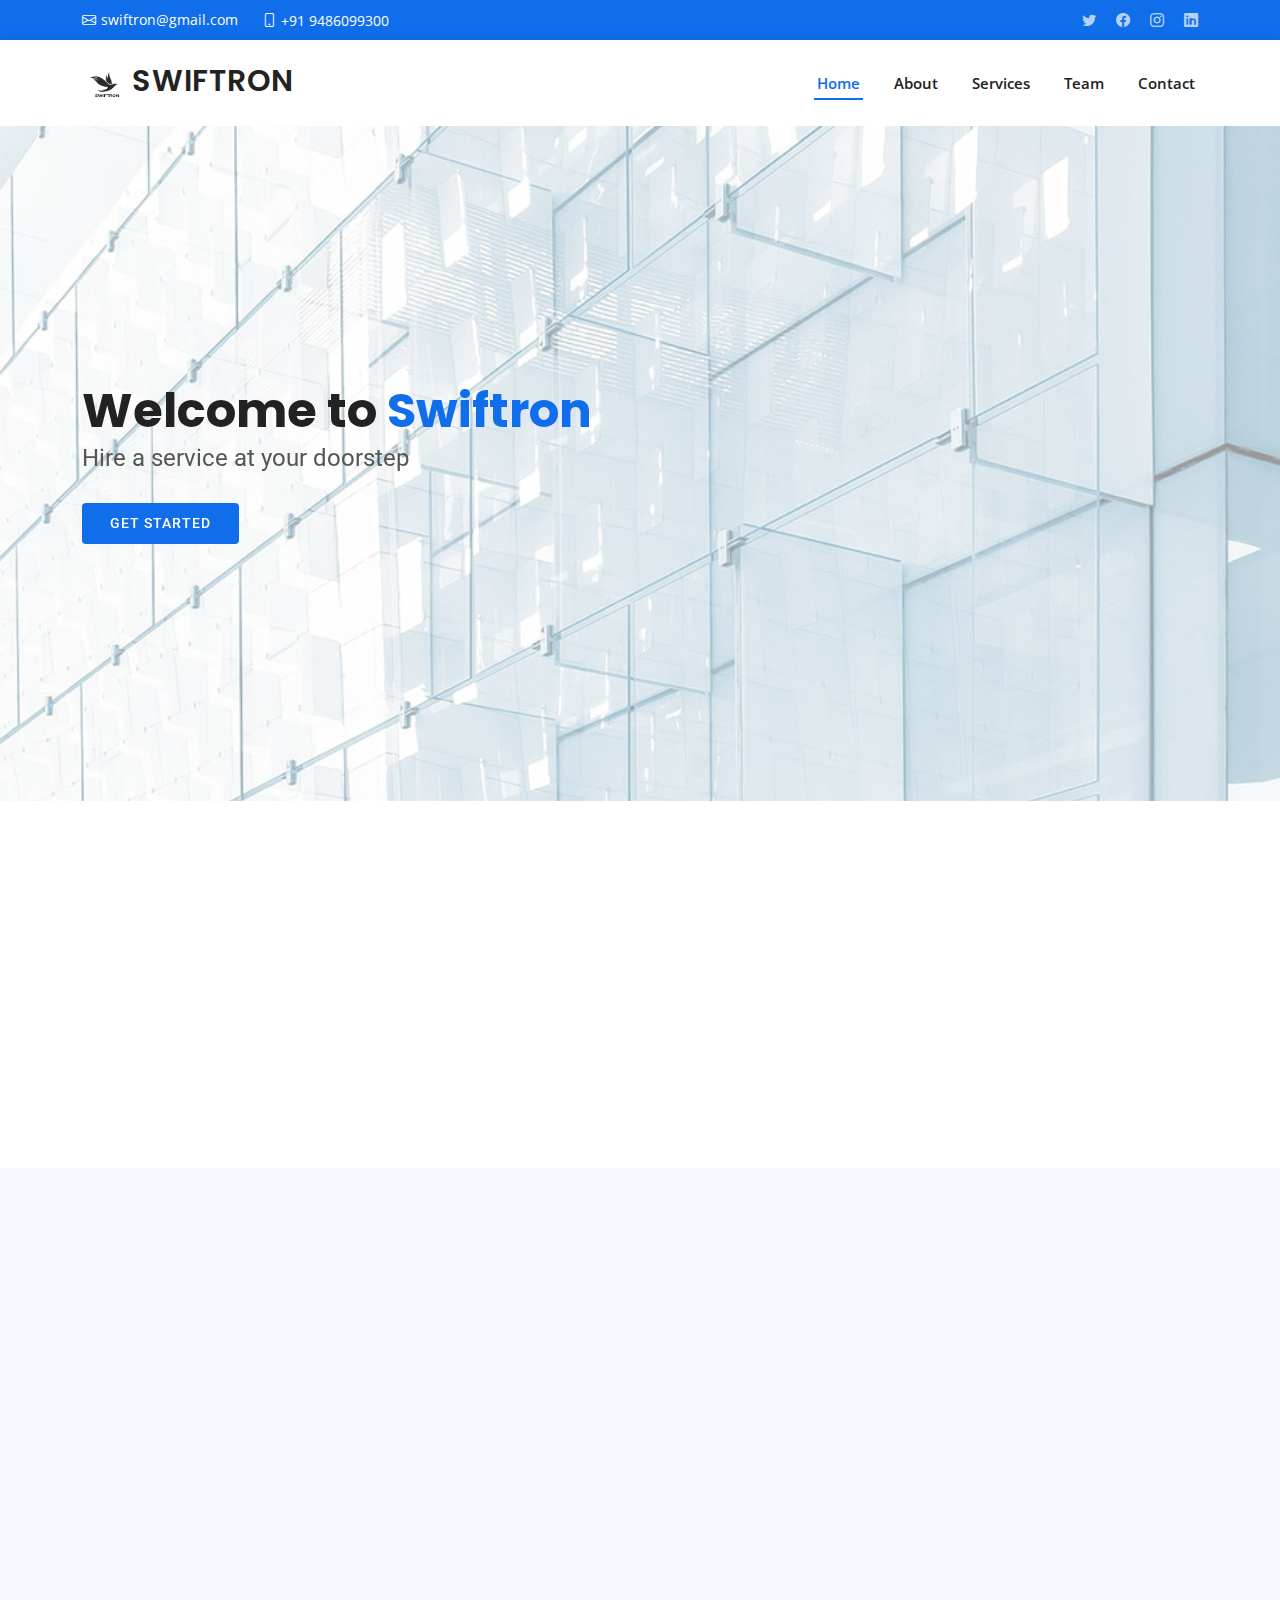
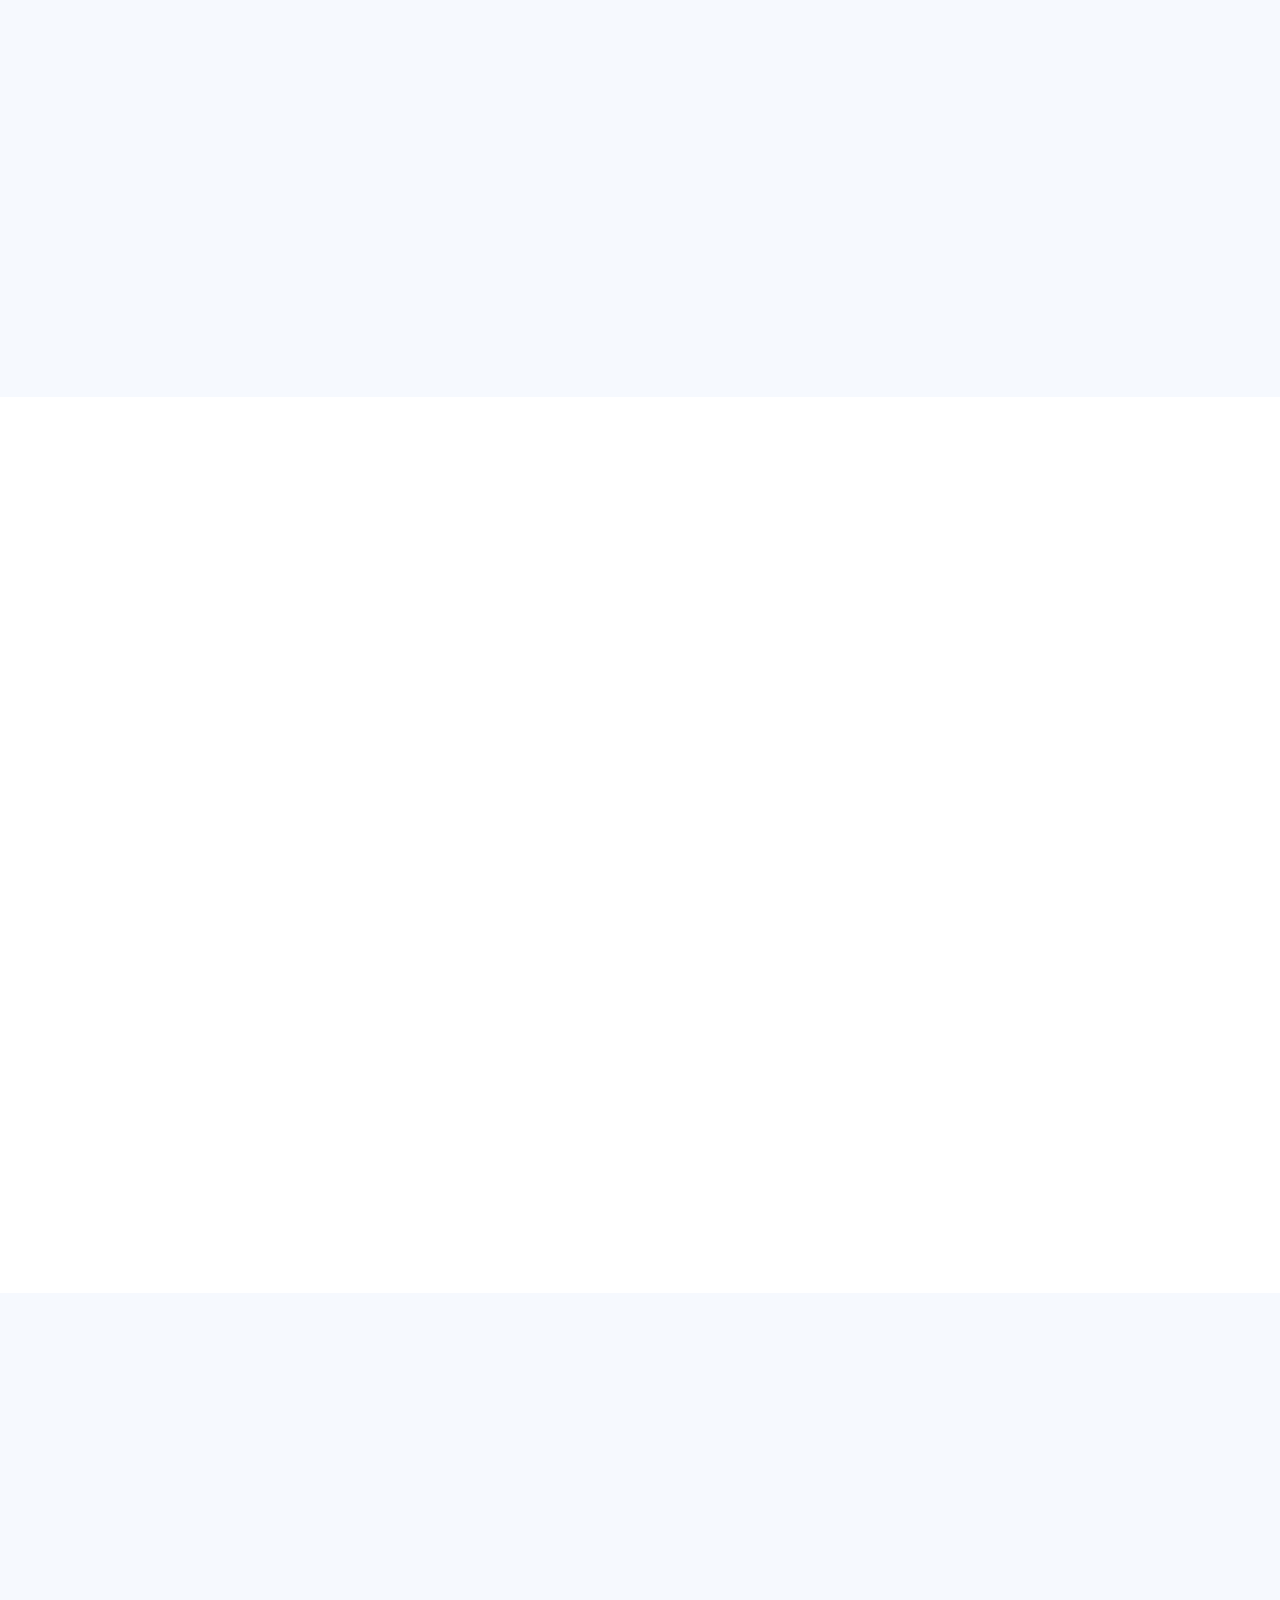
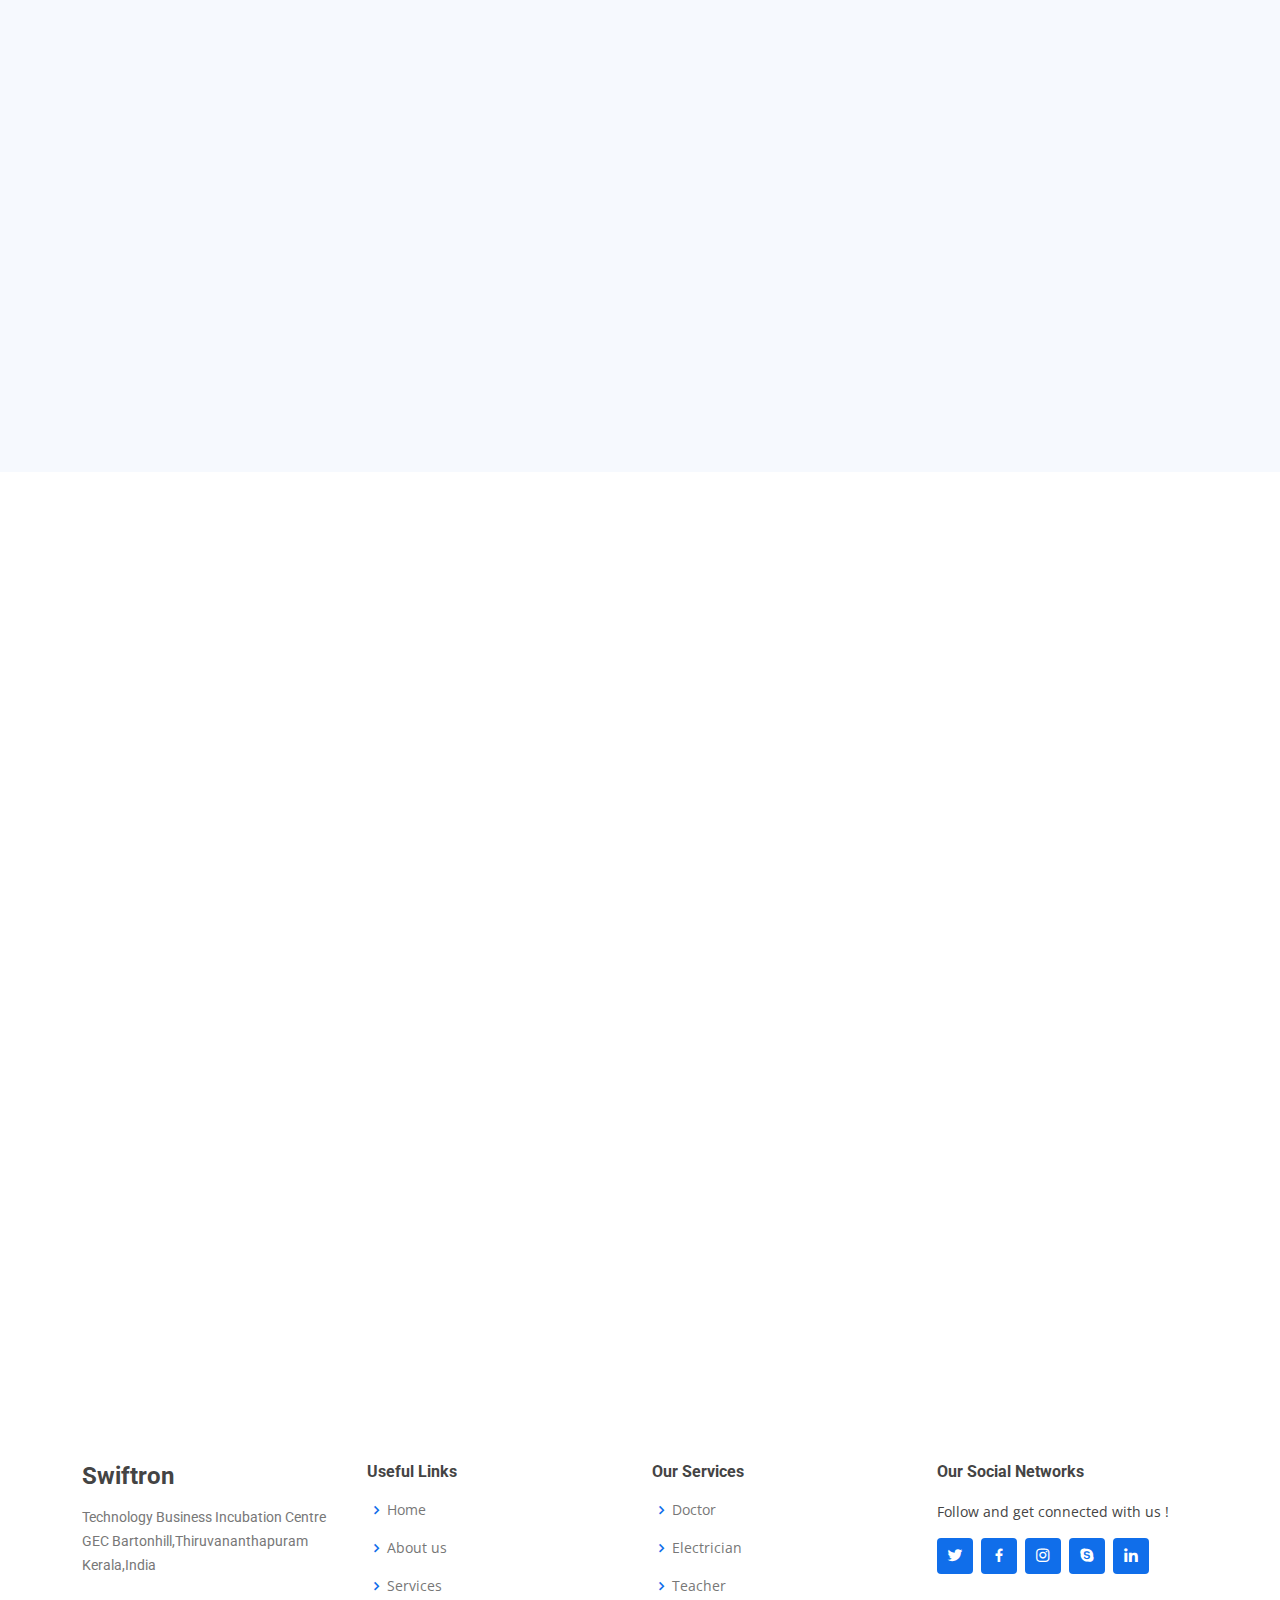
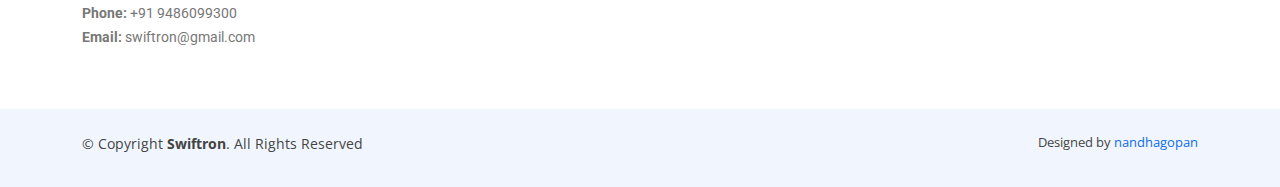
<file: index.html>
<!DOCTYPE html>
<html lang="en">

<head>
  <meta charset="utf-8">
  <meta content="width=device-width, initial-scale=1.0" name="viewport">

  <title>SWIFTRON</title>
  <meta content="" name="description">
  <meta content="" name="keywords">

  <!-- Favicons -->
  <link href="assets/img/logo.png" rel="icon">
  <link href="assets/img/apple-touch-icon.png" rel="apple-touch-icon">

  <!-- Google Fonts -->
  <link href="https://fonts.googleapis.com/css?family=Open+Sans:300,300i,400,400i,600,600i,700,700i|Roboto:300,300i,400,400i,500,500i,600,600i,700,700i|Poppins:300,300i,400,400i,500,500i,600,600i,700,700i" rel="stylesheet">

  <!-- Vendor CSS Files -->
  <link href="assets/vendor/aos/aos.css" rel="stylesheet">
  <link href="assets/vendor/bootstrap/css/bootstrap.min.css" rel="stylesheet">
  <link href="assets/vendor/bootstrap-icons/bootstrap-icons.css" rel="stylesheet">
  <link href="assets/vendor/boxicons/css/boxicons.min.css" rel="stylesheet">
  <link href="assets/vendor/glightbox/css/glightbox.min.css" rel="stylesheet">
  <link href="assets/vendor/swiper/swiper-bundle.min.css" rel="stylesheet">

  <!-- Template Main CSS File -->
  <link href="assets/css/style.css" rel="stylesheet">


</head>

<body>

  <!-- ======= Top Bar ======= -->
  <section id="topbar" class="d-flex align-items-center">
    <div class="container d-flex justify-content-center justify-content-md-between">
      <div class="contact-info d-flex align-items-center">
        <i class="bi bi-envelope d-flex align-items-center"><a href="mailto:swiftron@gmail.com">swiftron@gmail.com</a></i>
        <i class="bi bi-phone d-flex align-items-center ms-4"><span>+91 9486099300</span></i>
      </div>
      <div class="social-links d-none d-md-flex align-items-center">
        <a href="#" class="twitter"><i class="bi bi-twitter"></i></a>
        <a href="#" class="facebook"><i class="bi bi-facebook"></i></a>
        <a href="#" class="instagram"><i class="bi bi-instagram"></i></a>
        <a href="#" class="linkedin"><i class="bi bi-linkedin"></i></i></a>
      </div>
    </div>
  </section>

  <!-- ======= Header ======= -->
  <header id="header" class="d-flex align-items-center">
    <div class="container d-flex align-items-center justify-content-between">
      <div>
      
      <h1 class="logo"><a href="index.html" class="logo"><img src="assets/img/logo.png" alt=""></a><a href="index.html">SWIFTRON</a></h1>
      <!-- Uncomment below if you prefer to use an image logo -->
    </div>

      <nav id="navbar" class="navbar">
        <ul>
          <li><a class="nav-link scrollto active" href="#hero">Home</a></li>
          <li><a class="nav-link scrollto" href="#about">About</a></li>
          <li><a class="nav-link scrollto" href="#services">Services</a></li>
          <!-- <li><a class="nav-link scrollto " href="#portfolio">Portfolio</a></li> -->
          <li><a class="nav-link scrollto" href="#team">Team</a></li>
          <!-- <li class="dropdown"><a href="#"><span>Drop Down</span> <i class="bi bi-chevron-down"></i></a>
            <ul>
              <li><a href="#">Drop Down 1</a></li>
              <li class="dropdown"><a href="#"><span>Deep Drop Down</span> <i class="bi bi-chevron-right"></i></a>
                <ul>
                  <li><a href="#">Deep Drop Down 1</a></li>
                  <li><a href="#">Deep Drop Down 2</a></li>
                  <li><a href="#">Deep Drop Down 3</a></li>
                  <li><a href="#">Deep Drop Down 4</a></li>
                  <li><a href="#">Deep Drop Down 5</a></li>
                </ul>
              </li>
              <li><a href="#">Drop Down 2</a></li>
              <li><a href="#">Drop Down 3</a></li>
              <li><a href="#">Drop Down 4</a></li>
            </ul>
          </li> -->
          <li><a class="nav-link scrollto" href="#contact">Contact</a></li>
        </ul>
        <i class="bi bi-list mobile-nav-toggle"></i>
      </nav><!-- .navbar -->

    </div>
  </header><!-- End Header -->

  <!-- ======= Hero Section ======= -->
  <section id="hero" class="d-flex align-items-center">
    <div class="container" data-aos="zoom-out" data-aos-delay="100">
      <h1>Welcome to <span>Swiftron</span></h1>
      <h2>Hire a service at your doorstep</h2>
      <div class="d-flex">
        <a href="#about" class="btn-get-started scrollto">Get Started</a>
        <!-- <a href="https://www.youtube.com/watch?v=jDDaplaOz7Q" class="glightbox btn-watch-video"><i class="bi bi-play-circle"></i><span>Watch Video</span></a> -->
      </div>
    </div>
  </section><!-- End Hero -->

  <main id="main">

    <!-- ======= Featured Services Section ======= -->
    <section id="featured-services" class="featured-services">
      <div class="container" data-aos="fade-up">

        <div class="row">
          <div class="col-md-6 col-lg-4 d-flex align-items-stretch mb-5 mb-lg-0">
            <div class="icon-box" data-aos="fade-up" data-aos-delay="100">
              <div class="icon"><a href="doctor.html"><i class='bx bx-plus-medical'></i></a></div>
              <h4 class="title"><a href="doctor.html">Doctor</a></h4>
              <p class="description">Wear the white coat with dignity and pride,it is an honor and privilege to get to serve the public as a physician.</p>
            </div>
          </div>

          <div class="col-md-6 col-lg-4 d-flex align-items-stretch mb-5 mb-lg-0">
            <div class="icon-box" data-aos="fade-up" data-aos-delay="200">
              <div class="icon"><a href="electrician.html"><i class='bx bx-bulb'></i></a></div>
              <h4 class="title"><a href="electrician.html">Electrician</a></h4>
              <p class="description">Electricians are the sparks of inspiration that ignite progress.</p>
            </div>
          </div>

          <div class="col-md-6 col-lg-4 d-flex align-items-stretch mb-5 mb-lg-0">
            <div class="icon-box" data-aos="fade-up" data-aos-delay="300">
              <div class="icon"><a href="teacher.html"><i class='bx bx-book-open'></i></a></div>
              <h4 class="title"><a href="teacher.html">Teacher</a></h4>
              <p class="description">What the teacher is, is more important than what he teaches.</p>
            </div>
          </div>

          <!-- <div class="col-md-6 col-lg-3 d-flex align-items-stretch mb-5 mb-lg-0">
            <div class="icon-box" data-aos="fade-up" data-aos-delay="400">
              <div class="icon"><i class="bx bx-world"></i></div>
              <h4 class="title"><a href="">Nemo Enim</a></h4>
              <p class="description">At vero eos et accusamus et iusto odio dignissimos ducimus qui blanditiis</p>
            </div>
          </div> -->

        </div>

      </div>
    </section><!-- End Featured Services Section -->

    <!-- ======= About Section ======= -->
    <section id="about" class="about section-bg">
      <div class="container" data-aos="fade-up">

        <div class="section-title">
          <h2>About</h2>
          <h3>Find Out More <span>About Us</span></h3>
          <p>Earn your success based on service to others, not at the expense of others.</p>
        </div>

        <div class="row">
          <div class="col-lg-6" data-aos="fade-right" data-aos-delay="100">
            <img src="assets/img/about.jpg" class="img-fluid" alt="">
          </div>
          <div class="col-lg-6 pt-4 pt-lg-0 content d-flex flex-column justify-content-center" data-aos="fade-up" data-aos-delay="100">
            <h3>A cutting-edge application poised to revolutionize service accessibility and convenience. </h3>
            <p class="fst-italic">
              Our mission is to seamlessly connect individuals with a diverse array of skilled professionals, including but not limited to electricians, engineers, gardeners, and doctors, directly at your doorsteps. 
            </p>
            <ul>
              <li>
                <i class="bx bx-store-alt"></i>
                <div>
                  <h5>Ullamco laboris nisi ut aliquip consequat</h5>
                  <p>Magni facilis facilis repellendus cum excepturi quaerat praesentium libre trade</p>
                </div>
              </li>
              <li>
                <i class="bx bx-images"></i>
                <div>
                  <h5>Magnam soluta odio exercitationem reprehenderi</h5>
                  <p>Quo totam dolorum at pariatur aut distinctio dolorum laudantium illo direna pasata redi</p>
                </div>
              </li>
            </ul>
            <p>
              Through our platform, users will have the power to access a curated network of verified and qualified service providers, ensuring a level of reliability and expertise that aligns with their expectations. 
            </p>
          </div>
        </div>

      </div>
    </section><!-- End About Section -->

    <!-- ======= Skills Section ======= -->
    <!-- <section id="skills" class="skills">
      <div class="container" data-aos="fade-up">

        <div class="row skills-content">

          <div class="col-lg-6">

            <div class="progress">
              <span class="skill">HTML <i class="val">100%</i></span>
              <div class="progress-bar-wrap">
                <div class="progress-bar" role="progressbar" aria-valuenow="100" aria-valuemin="0" aria-valuemax="100"></div>
              </div>
            </div>

            <div class="progress">
              <span class="skill">CSS <i class="val">90%</i></span>
              <div class="progress-bar-wrap">
                <div class="progress-bar" role="progressbar" aria-valuenow="90" aria-valuemin="0" aria-valuemax="100"></div>
              </div>
            </div>

            <div class="progress">
              <span class="skill">JavaScript <i class="val">75%</i></span>
              <div class="progress-bar-wrap">
                <div class="progress-bar" role="progressbar" aria-valuenow="75" aria-valuemin="0" aria-valuemax="100"></div>
              </div>
            </div>

          </div>

          <div class="col-lg-6">

            <div class="progress">
              <span class="skill">PHP <i class="val">80%</i></span>
              <div class="progress-bar-wrap">
                <div class="progress-bar" role="progressbar" aria-valuenow="80" aria-valuemin="0" aria-valuemax="100"></div>
              </div>
            </div>

            <div class="progress">
              <span class="skill">WordPress/CMS <i class="val">90%</i></span>
              <div class="progress-bar-wrap">
                <div class="progress-bar" role="progressbar" aria-valuenow="90" aria-valuemin="0" aria-valuemax="100"></div>
              </div>
            </div>

            <div class="progress">
              <span class="skill">Photoshop <i class="val">55%</i></span>
              <div class="progress-bar-wrap">
                <div class="progress-bar" role="progressbar" aria-valuenow="55" aria-valuemin="0" aria-valuemax="100"></div>
              </div>
            </div>

          </div>

        </div>

      </div>
    </section>End Skills Section -->

    <!-- ======= Counts Section ======= -->
    <section id="counts" class="counts">
      <div class="container" data-aos="fade-up">

        <div class="row">

          <div class="col-lg-3 col-md-6">
            <div class="count-box">
              <i class="bi bi-emoji-smile"></i>
              <span data-purecounter-start="0" data-purecounter-end="2" data-purecounter-duration="1" class="purecounter"></span>
              <p>Happy Clients</p>
            </div>
          </div>

          <div class="col-lg-3 col-md-6 mt-5 mt-md-0">
            <div class="count-box">
              <i class="bi bi-journal-richtext"></i>
              <span data-purecounter-start="0" data-purecounter-end="1" data-purecounter-duration="1" class="purecounter"></span>
              <p>Projects</p>
            </div>
          </div>

          <div class="col-lg-3 col-md-6 mt-5 mt-lg-0">
            <div class="count-box">
              <i class="bi bi-headset"></i>
              <span data-purecounter-start="0" data-purecounter-end="3" data-purecounter-duration="1" class="purecounter"></span>
              <p>Hours Of Support</p>
            </div>
          </div>

          <div class="col-lg-3 col-md-6 mt-5 mt-lg-0">
            <div class="count-box">
              <i class="bi bi-people"></i>
              <span data-purecounter-start="0" data-purecounter-end="15" data-purecounter-duration="1" class="purecounter"></span>
              <p>Hard Workers</p>
            </div>
          </div>

        </div>

      </div>
    </section><!-- End Counts Section -->

    <!-- ======= Clients Section ======= -->
    <!-- <section id="clients" class="clients section-bg">
      <div class="container" data-aos="zoom-in">

        <div class="row">

          <div class="col-lg-2 col-md-4 col-6 d-flex align-items-center justify-content-center">
            <img src="assets/img/clients/client-1.png" class="img-fluid" alt="">
          </div>

          <div class="col-lg-2 col-md-4 col-6 d-flex align-items-center justify-content-center">
            <img src="assets/img/clients/client-2.png" class="img-fluid" alt="">
          </div>

          <div class="col-lg-2 col-md-4 col-6 d-flex align-items-center justify-content-center">
            <img src="assets/img/clients/client-3.png" class="img-fluid" alt="">
          </div>

          <div class="col-lg-2 col-md-4 col-6 d-flex align-items-center justify-content-center">
            <img src="assets/img/clients/client-4.png" class="img-fluid" alt="">
          </div>

          <div class="col-lg-2 col-md-4 col-6 d-flex align-items-center justify-content-center">
            <img src="assets/img/clients/client-5.png" class="img-fluid" alt="">
          </div>

          <div class="col-lg-2 col-md-4 col-6 d-flex align-items-center justify-content-center">
            <img src="assets/img/clients/client-6.png" class="img-fluid" alt="">
          </div>

        </div>

      </div>
    </section> -->
    <!-- End Clients Section -->

    <!-- ======= Services Section ======= -->
    <section id="services" class="services">
      <div class="container" data-aos="fade-up">

        <div class="section-title">
          <h2>Services</h2>
          <h3>Check our <span>Services</span></h3>
          <p>Hire a service at your doorstep</p>
        </div>

        <div class="row">
          <div class="col-lg-4 col-md-6 d-flex align-items-stretch" data-aos="zoom-in" data-aos-delay="100">
            <div class="icon-box">
              <div class="icon"><a href="doctor.html"><i class='bx bx-plus-medical'></i></a></div>
              <h4><a href="doctor.html">Doctor</a></h4>
              <p>Wear the white coat with dignity and pride,it is an honor and privilege to get to serve the public as a physician.</p>
            </div>
          </div>

          <div class="col-lg-4 col-md-6 d-flex align-items-stretch mt-4 mt-md-0" data-aos="zoom-in" data-aos-delay="200">
            <div class="icon-box">
              <div class="icon"><a href="electrician.html"><i class="bx bx-bulb"></i></a></div>
              <h4><a href="electrician.html">Electrician</a></h4>
              <p>Electricians are the sparks of inspiration that ignite progress.</p>
            </div>
          </div>

          <div class="col-lg-4 col-md-6 d-flex align-items-stretch mt-4 mt-lg-0" data-aos="zoom-in" data-aos-delay="300">
            <div class="icon-box">
              <div class="icon"><a href="teacher.html"><i class="bx bx-book-open"></i></a></div>
              <h4><a href="teacher.html">Teacher</a></h4>
              <p>What the teacher is, is more important than what he teaches.</p>
            </div>
          </div>

          <!-- <div class="col-lg-4 col-md-6 d-flex align-items-stretch mt-4" data-aos="zoom-in" data-aos-delay="100">
            <div class="icon-box">
              <div class="icon"><i class="bx bx-world"></i></div>
              <h4><a href="">Nemo Enim</a></h4>
              <p>At vero eos et accusamus et iusto odio dignissimos ducimus qui blanditiis</p>
            </div>
          </div>

          <div class="col-lg-4 col-md-6 d-flex align-items-stretch mt-4" data-aos="zoom-in" data-aos-delay="200">
            <div class="icon-box">
              <div class="icon"><i class="bx bx-slideshow"></i></div>
              <h4><a href="">Dele cardo</a></h4>
              <p>Quis consequatur saepe eligendi voluptatem consequatur dolor consequuntur</p>
            </div>
          </div>

          <div class="col-lg-4 col-md-6 d-flex align-items-stretch mt-4" data-aos="zoom-in" data-aos-delay="300">
            <div class="icon-box">
              <div class="icon"><i class="bx bx-arch"></i></div>
              <h4><a href="">Divera don</a></h4>
              <p>Modi nostrum vel laborum. Porro fugit error sit minus sapiente sit aspernatur</p>
            </div>
          </div> -->

        </div>

      </div>
    </section><!-- End Services Section -->

    <!-- ======= Testimonials Section ======= -->
    <!-- <section id="testimonials" class="testimonials">
      <div class="container" data-aos="zoom-in">

        <div class="testimonials-slider swiper" data-aos="fade-up" data-aos-delay="100">
          <div class="swiper-wrapper">

            <div class="swiper-slide">
              <div class="testimonial-item">
                <img src="assets/img/testimonials/testimonials-1.jpg" class="testimonial-img" alt="">
                <h3>Saul Goodman</h3>
                <h4>Ceo &amp; Founder</h4>
                <p>
                  <i class="bx bxs-quote-alt-left quote-icon-left"></i>
                  Proin iaculis purus consequat sem cure digni ssim donec porttitora entum suscipit rhoncus. Accusantium quam, ultricies eget id, aliquam eget nibh et. Maecen aliquam, risus at semper.
                  <i class="bx bxs-quote-alt-right quote-icon-right"></i>
                </p>
              </div>
            </div> -->
            <!-- End testimonial item -->

            <!-- <div class="swiper-slide">
              <div class="testimonial-item">
                <img src="assets/img/testimonials/testimonials-2.jpg" class="testimonial-img" alt="">
                <h3>Sara Wilsson</h3>
                <h4>Designer</h4>
                <p>
                  <i class="bx bxs-quote-alt-left quote-icon-left"></i>
                  Export tempor illum tamen malis malis eram quae irure esse labore quem cillum quid cillum eram malis quorum velit fore eram velit sunt aliqua noster fugiat irure amet legam anim culpa.
                  <i class="bx bxs-quote-alt-right quote-icon-right"></i>
                </p>
              </div>
            </div> -->
            <!-- End testimonial item -->

            <!-- <div class="swiper-slide">
              <div class="testimonial-item">
                <img src="assets/img/testimonials/testimonials-3.jpg" class="testimonial-img" alt="">
                <h3>Jena Karlis</h3>
                <h4>Store Owner</h4>
                <p>
                  <i class="bx bxs-quote-alt-left quote-icon-left"></i>
                  Enim nisi quem export duis labore cillum quae magna enim sint quorum nulla quem veniam duis minim tempor labore quem eram duis noster aute amet eram fore quis sint minim.
                  <i class="bx bxs-quote-alt-right quote-icon-right"></i>
                </p>
              </div>
            </div> -->
            <!-- End testimonial item -->

            <!-- <div class="swiper-slide">
              <div class="testimonial-item">
                <img src="assets/img/testimonials/testimonials-4.jpg" class="testimonial-img" alt="">
                <h3>Matt Brandon</h3>
                <h4>Freelancer</h4>
                <p>
                  <i class="bx bxs-quote-alt-left quote-icon-left"></i>
                  Fugiat enim eram quae cillum dolore dolor amet nulla culpa multos export minim fugiat minim velit minim dolor enim duis veniam ipsum anim magna sunt elit fore quem dolore labore illum veniam.
                  <i class="bx bxs-quote-alt-right quote-icon-right"></i>
                </p>
              </div>
            </div> -->
            <!-- End testimonial item -->

            <!-- <div class="swiper-slide">
              <div class="testimonial-item">
                <img src="assets/img/testimonials/testimonials-5.jpg" class="testimonial-img" alt="">
                <h3>John Larson</h3>
                <h4>Entrepreneur</h4>
                <p>
                  <i class="bx bxs-quote-alt-left quote-icon-left"></i>
                  Quis quorum aliqua sint quem legam fore sunt eram irure aliqua veniam tempor noster veniam enim culpa labore duis sunt culpa nulla illum cillum fugiat legam esse veniam culpa fore nisi cillum quid.
                  <i class="bx bxs-quote-alt-right quote-icon-right"></i>
                </p>
              </div>
            </div> -->
            <!-- End testimonial item -->

          <!-- </div>
          <div class="swiper-pagination"></div>
        </div>

      </div>
    </section> -->
    <!-- End Testimonials Section -->

    <!-- ======= Portfolio Section ======= -->
    <!-- <section id="portfolio" class="portfolio">
      <div class="container" data-aos="fade-up">

        <div class="section-title">
          <h2>Portfolio</h2>
          <h3>Check our <span>Portfolio</span></h3>
          <p>Ut possimus qui ut temporibus culpa velit eveniet modi omnis est adipisci expedita at voluptas atque vitae autem.</p>
        </div>

        <div class="row" data-aos="fade-up" data-aos-delay="100">
          <div class="col-lg-12 d-flex justify-content-center">
            <ul id="portfolio-flters">
              <li data-filter="*" class="filter-active">All</li>
              <li data-filter=".filter-app">App</li>
              <li data-filter=".filter-card">Card</li>
              <li data-filter=".filter-web">Web</li>
            </ul>
          </div>
        </div>

        <div class="row portfolio-container" data-aos="fade-up" data-aos-delay="200">

          <div class="col-lg-4 col-md-6 portfolio-item filter-app">
            <img src="assets/img/portfolio/portfolio-1.jpg" class="img-fluid" alt="">
            <div class="portfolio-info">
              <h4>App 1</h4>
              <p>App</p>
              <a href="assets/img/portfolio/portfolio-1.jpg" data-gallery="portfolioGallery" class="portfolio-lightbox preview-link" title="App 1"><i class="bx bx-plus"></i></a>
              <a href="portfolio-details.html" class="details-link" title="More Details"><i class="bx bx-link"></i></a>
            </div>
          </div>

          <div class="col-lg-4 col-md-6 portfolio-item filter-web">
            <img src="assets/img/portfolio/portfolio-2.jpg" class="img-fluid" alt="">
            <div class="portfolio-info">
              <h4>Web 3</h4>
              <p>Web</p>
              <a href="assets/img/portfolio/portfolio-2.jpg" data-gallery="portfolioGallery" class="portfolio-lightbox preview-link" title="Web 3"><i class="bx bx-plus"></i></a>
              <a href="portfolio-details.html" class="details-link" title="More Details"><i class="bx bx-link"></i></a>
            </div>
          </div>

          <div class="col-lg-4 col-md-6 portfolio-item filter-app">
            <img src="assets/img/portfolio/portfolio-3.jpg" class="img-fluid" alt="">
            <div class="portfolio-info">
              <h4>App 2</h4>
              <p>App</p>
              <a href="assets/img/portfolio/portfolio-3.jpg" data-gallery="portfolioGallery" class="portfolio-lightbox preview-link" title="App 2"><i class="bx bx-plus"></i></a>
              <a href="portfolio-details.html" class="details-link" title="More Details"><i class="bx bx-link"></i></a>
            </div>
          </div>

          <div class="col-lg-4 col-md-6 portfolio-item filter-card">
            <img src="assets/img/portfolio/portfolio-4.jpg" class="img-fluid" alt="">
            <div class="portfolio-info">
              <h4>Card 2</h4>
              <p>Card</p>
              <a href="assets/img/portfolio/portfolio-4.jpg" data-gallery="portfolioGallery" class="portfolio-lightbox preview-link" title="Card 2"><i class="bx bx-plus"></i></a>
              <a href="portfolio-details.html" class="details-link" title="More Details"><i class="bx bx-link"></i></a>
            </div>
          </div>

          <div class="col-lg-4 col-md-6 portfolio-item filter-web">
            <img src="assets/img/portfolio/portfolio-5.jpg" class="img-fluid" alt="">
            <div class="portfolio-info">
              <h4>Web 2</h4>
              <p>Web</p>
              <a href="assets/img/portfolio/portfolio-5.jpg" data-gallery="portfolioGallery" class="portfolio-lightbox preview-link" title="Web 2"><i class="bx bx-plus"></i></a>
              <a href="portfolio-details.html" class="details-link" title="More Details"><i class="bx bx-link"></i></a>
            </div>
          </div>

          <div class="col-lg-4 col-md-6 portfolio-item filter-app">
            <img src="assets/img/portfolio/portfolio-6.jpg" class="img-fluid" alt="">
            <div class="portfolio-info">
              <h4>App 3</h4>
              <p>App</p>
              <a href="assets/img/portfolio/portfolio-6.jpg" data-gallery="portfolioGallery" class="portfolio-lightbox preview-link" title="App 3"><i class="bx bx-plus"></i></a>
              <a href="portfolio-details.html" class="details-link" title="More Details"><i class="bx bx-link"></i></a>
            </div>
          </div>

          <div class="col-lg-4 col-md-6 portfolio-item filter-card">
            <img src="assets/img/portfolio/portfolio-7.jpg" class="img-fluid" alt="">
            <div class="portfolio-info">
              <h4>Card 1</h4>
              <p>Card</p>
              <a href="assets/img/portfolio/portfolio-7.jpg" data-gallery="portfolioGallery" class="portfolio-lightbox preview-link" title="Card 1"><i class="bx bx-plus"></i></a>
              <a href="portfolio-details.html" class="details-link" title="More Details"><i class="bx bx-link"></i></a>
            </div>
          </div>

          <div class="col-lg-4 col-md-6 portfolio-item filter-card">
            <img src="assets/img/portfolio/portfolio-8.jpg" class="img-fluid" alt="">
            <div class="portfolio-info">
              <h4>Card 3</h4>
              <p>Card</p>
              <a href="assets/img/portfolio/portfolio-8.jpg" data-gallery="portfolioGallery" class="portfolio-lightbox preview-link" title="Card 3"><i class="bx bx-plus"></i></a>
              <a href="portfolio-details.html" class="details-link" title="More Details"><i class="bx bx-link"></i></a>
            </div>
          </div>

          <div class="col-lg-4 col-md-6 portfolio-item filter-web">
            <img src="assets/img/portfolio/portfolio-9.jpg" class="img-fluid" alt="">
            <div class="portfolio-info">
              <h4>Web 3</h4>
              <p>Web</p>
              <a href="assets/img/portfolio/portfolio-9.jpg" data-gallery="portfolioGallery" class="portfolio-lightbox preview-link" title="Web 3"><i class="bx bx-plus"></i></a>
              <a href="portfolio-details.html" class="details-link" title="More Details"><i class="bx bx-link"></i></a>
            </div>
          </div>

        </div>

      </div>
    </section> -->
    <!-- End Portfolio Section -->

    <!-- ======= Team Section ======= -->
    <section id="team" class="team section-bg">
      <div class="container" data-aos="fade-up">

        <div class="section-title">
          <h2>Team</h2>
          <h3>Our Hardworking <span>Team</span></h3>
          <p>Coming together is a beginning, staying together is progress, and working together is success.</p>
        </div>

        <div class="row">

          <div class="col-lg-4 col-md-6 d-flex align-items-stretch" data-aos="fade-up" data-aos-delay="100">
            <div class="member">
              <div class="member-img">
                <img src="assets/img/team/team-1.jpg" class="img-fluid" alt="">
                <div class="social">
                  <!-- <a href=""><i class="bi bi-twitter"></i></a> -->
                  <a href="mailto:rhariprasad@ieee.org "><i class="bi-envelope"></i></a>
                  <a href="https://instagram.com/hariprasadd_?igshid=OGQ5ZDc2ODk2ZA=="><i class="bi bi-instagram"></i></a>
                  <a href="https://www.linkedin.com/in/r-hariprasad-879b7b255?utm_source=share&utm_campaign=share_via&utm_content=profile&utm_medium=android_app"><i class="bi bi-linkedin"></i></a>
                </div>
              </div>
              <div class="member-info">
                <h4>R Hariprasad</h4>
                <span>Founder & CEO</span>
              </div>
            </div>
          </div>

          <!-- <div class="col-lg-3 col-md-6 d-flex align-items-stretch" data-aos="fade-up" data-aos-delay="200">
            <div class="member">
              <div class="member-img">
                <img src="assets/img/team/team-2.jpg" class="img-fluid" alt="">
                <div class="social">
                  <a href=""><i class="bi bi-twitter"></i></a>
                  <a href=""><i class="bi bi-facebook"></i></a>
                  <a href=""><i class="bi bi-instagram"></i></a>
                  <a href=""><i class="bi bi-linkedin"></i></a>
                </div>
              </div>
              <div class="member-info">
                <h4>Sarah Jhonson</h4>
                <span>Product Manager</span>
              </div>
            </div>
          </div> -->

          <div class="col-lg-4 col-md-6 d-flex align-items-stretch" data-aos="fade-up" data-aos-delay="300">
            <div class="member">
              <div class="member-img">
                <img src="assets/img/team/team-2.jpg" class="img-fluid" alt="">
                <div class="social">
                  <!-- <a href=""><i class="bi bi-twitter"></i></a> -->
                  <a href="mailto:nandhagopanunni@gmail.com"><i class="bi-envelope"></i></a>
                  <a href="https://instagram.com/numis_locky?igshid=ZGUzMzM3NWJiOQ=="><i class="bi bi-instagram"></i></a>
                  <a href="https://www.linkedin.com/in/nandhagopan-g-173a41255?utm_source=share&utm_campaign=share_via&utm_content=profile&utm_medium=android_app"><i class="bi bi-linkedin"></i></a>
                </div>
              </div>
              <div class="member-info">
                <h4>Nandhagopan G</h4>
                <span>Co-founder & CTO</span>
              </div>
            </div>
          </div>

          <div class="col-lg-4 col-md-6 d-flex align-items-stretch" data-aos="fade-up" data-aos-delay="400">
            <div class="member">
              <div class="member-img">
                <img src="assets/img/team/team-3.jpg" class="img-fluid" alt="">
                <div class="social">
                  <!-- <a href=""><i class="bi bi-twitter"></i></a> -->
                  <a href="mailto:aleenasashraf@gmail.com"><i class="bi-envelope"></i></i></a>
                  <a href="https://instagram.com/aleena_s_asharaf_?igshid=OGQ5ZDc2ODk2ZA=="><i class="bi bi-instagram"></i></a>
                  <a href="https://www.linkedin.com/in/aleena-sa-83ba04255?utm_source=share&utm_campaign=share_via&utm_content=profile&utm_medium=android_app"></i></a>
                </div>
              </div>
              <div class="member-info">
                <h4>Aleena S Ashraf</h4>
                <span>Co-founder & PRO</span>
              </div>
            </div>
          </div>

        </div>

      </div>
    </section><!-- End Team Section -->

    <!-- ======= Pricing Section ======= -->
    <!-- <section id="pricing" class="pricing">
      <div class="container" data-aos="fade-up">

        <div class="section-title">
          <h2>Pricing</h2>
          <h3>Check our <span>Pricing</span></h3>
          <p>Ut possimus qui ut temporibus culpa velit eveniet modi omnis est adipisci expedita at voluptas atque vitae autem.</p>
        </div>

        <div class="row">

          <div class="col-lg-3 col-md-6" data-aos="fade-up" data-aos-delay="100">
            <div class="box">
              <h3>Free</h3>
              <h4><sup>$</sup>0<span> / month</span></h4>
              <ul>
                <li>Aida dere</li>
                <li>Nec feugiat nisl</li>
                <li>Nulla at volutpat dola</li>
                <li class="na">Pharetra massa</li>
                <li class="na">Massa ultricies mi</li>
              </ul>
              <div class="btn-wrap">
                <a href="#" class="btn-buy">Buy Now</a>
              </div>
            </div>
          </div>

          <div class="col-lg-3 col-md-6 mt-4 mt-md-0" data-aos="fade-up" data-aos-delay="200">
            <div class="box featured">
              <h3>Business</h3>
              <h4><sup>$</sup>19<span> / month</span></h4>
              <ul>
                <li>Aida dere</li>
                <li>Nec feugiat nisl</li>
                <li>Nulla at volutpat dola</li>
                <li>Pharetra massa</li>
                <li class="na">Massa ultricies mi</li>
              </ul>
              <div class="btn-wrap">
                <a href="#" class="btn-buy">Buy Now</a>
              </div>
            </div>
          </div>

          <div class="col-lg-3 col-md-6 mt-4 mt-lg-0" data-aos="fade-up" data-aos-delay="300">
            <div class="box">
              <h3>Developer</h3>
              <h4><sup>$</sup>29<span> / month</span></h4>
              <ul>
                <li>Aida dere</li>
                <li>Nec feugiat nisl</li>
                <li>Nulla at volutpat dola</li>
                <li>Pharetra massa</li>
                <li>Massa ultricies mi</li>
              </ul>
              <div class="btn-wrap">
                <a href="#" class="btn-buy">Buy Now</a>
              </div>
            </div>
          </div>

          <div class="col-lg-3 col-md-6 mt-4 mt-lg-0" data-aos="fade-up" data-aos-delay="400">
            <div class="box">
              <span class="advanced">Advanced</span>
              <h3>Ultimate</h3>
              <h4><sup>$</sup>49<span> / month</span></h4>
              <ul>
                <li>Aida dere</li>
                <li>Nec feugiat nisl</li>
                <li>Nulla at volutpat dola</li>
                <li>Pharetra massa</li>
                <li>Massa ultricies mi</li>
              </ul>
              <div class="btn-wrap">
                <a href="#" class="btn-buy">Buy Now</a>
              </div>
            </div>
          </div>

        </div>

      </div> 
    </section> -->
    <!-- End Pricing Section -->

    <!-- ======= Frequently Asked Questions Section ======= -->
    <!-- <section id="faq" class="faq section-bg">
      <div class="container" data-aos="fade-up">

        <div class="section-title">
          <h2>F.A.Q</h2>
          <h3>Frequently Asked <span>Questions</span></h3>
          <p>Ut possimus qui ut temporibus culpa velit eveniet modi omnis est adipisci expedita at voluptas atque vitae autem.</p>
        </div>

        <div class="row justify-content-center">
          <div class="col-xl-10">
            <ul class="faq-list">

              <li>
                <div data-bs-toggle="collapse" class="collapsed question" href="#faq1">Non consectetur a erat nam at lectus urna duis? <i class="bi bi-chevron-down icon-show"></i><i class="bi bi-chevron-up icon-close"></i></div>
                <div id="faq1" class="collapse" data-bs-parent=".faq-list">
                  <p>
                    Feugiat pretium nibh ipsum consequat. Tempus iaculis urna id volutpat lacus laoreet non curabitur gravida. Venenatis lectus magna fringilla urna porttitor rhoncus dolor purus non.
                  </p>
                </div>
              </li>

              <li>
                <div data-bs-toggle="collapse" href="#faq2" class="collapsed question">Feugiat scelerisque varius morbi enim nunc faucibus a pellentesque? <i class="bi bi-chevron-down icon-show"></i><i class="bi bi-chevron-up icon-close"></i></div>
                <div id="faq2" class="collapse" data-bs-parent=".faq-list">
                  <p>
                    Dolor sit amet consectetur adipiscing elit pellentesque habitant morbi. Id interdum velit laoreet id donec ultrices. Fringilla phasellus faucibus scelerisque eleifend donec pretium. Est pellentesque elit ullamcorper dignissim. Mauris ultrices eros in cursus turpis massa tincidunt dui.
                  </p>
                </div>
              </li>

              <li>
                <div data-bs-toggle="collapse" href="#faq3" class="collapsed question">Dolor sit amet consectetur adipiscing elit pellentesque habitant morbi? <i class="bi bi-chevron-down icon-show"></i><i class="bi bi-chevron-up icon-close"></i></div>
                <div id="faq3" class="collapse" data-bs-parent=".faq-list">
                  <p>
                    Eleifend mi in nulla posuere sollicitudin aliquam ultrices sagittis orci. Faucibus pulvinar elementum integer enim. Sem nulla pharetra diam sit amet nisl suscipit. Rutrum tellus pellentesque eu tincidunt. Lectus urna duis convallis convallis tellus. Urna molestie at elementum eu facilisis sed odio morbi quis
                  </p>
                </div>
              </li>

              <li>
                <div data-bs-toggle="collapse" href="#faq4" class="collapsed question">Ac odio tempor orci dapibus. Aliquam eleifend mi in nulla? <i class="bi bi-chevron-down icon-show"></i><i class="bi bi-chevron-up icon-close"></i></div>
                <div id="faq4" class="collapse" data-bs-parent=".faq-list">
                  <p>
                    Dolor sit amet consectetur adipiscing elit pellentesque habitant morbi. Id interdum velit laoreet id donec ultrices. Fringilla phasellus faucibus scelerisque eleifend donec pretium. Est pellentesque elit ullamcorper dignissim. Mauris ultrices eros in cursus turpis massa tincidunt dui.
                  </p>
                </div>
              </li>

              <li>
                <div data-bs-toggle="collapse" href="#faq5" class="collapsed question">Tempus quam pellentesque nec nam aliquam sem et tortor consequat? <i class="bi bi-chevron-down icon-show"></i><i class="bi bi-chevron-up icon-close"></i></div>
                <div id="faq5" class="collapse" data-bs-parent=".faq-list">
                  <p>
                    Molestie a iaculis at erat pellentesque adipiscing commodo. Dignissim suspendisse in est ante in. Nunc vel risus commodo viverra maecenas accumsan. Sit amet nisl suscipit adipiscing bibendum est. Purus gravida quis blandit turpis cursus in
                  </p>
                </div>
              </li>

              <li>
                <div data-bs-toggle="collapse" href="#faq6" class="collapsed question">Tortor vitae purus faucibus ornare. Varius vel pharetra vel turpis nunc eget lorem dolor? <i class="bi bi-chevron-down icon-show"></i><i class="bi bi-chevron-up icon-close"></i></div>
                <div id="faq6" class="collapse" data-bs-parent=".faq-list">
                  <p>
                    Laoreet sit amet cursus sit amet dictum sit amet justo. Mauris vitae ultricies leo integer malesuada nunc vel. Tincidunt eget nullam non nisi est sit amet. Turpis nunc eget lorem dolor sed. Ut venenatis tellus in metus vulputate eu scelerisque. Pellentesque diam volutpat commodo sed egestas egestas fringilla phasellus faucibus. Nibh tellus molestie nunc non blandit massa enim nec.
                  </p>
                </div>
              </li>

            </ul>
          </div>
        </div>

      </div>
    </section> -->
    <!-- End Frequently Asked Questions Section -->

    <!-- ======= Contact Section ======= -->
    <section id="contact" class="contact">
      <div class="container" data-aos="fade-up">

        <div class="section-title">
          <h2>Contact</h2>
          <h3><span>Contact Us</span></h3>
          <p>Thank you for choosing us as your trusted ally. We’re excited to serve you and make your onboarding process efficient, enjoyable, and rewarding.</p>
        </div>

        <div class="row" data-aos="fade-up" data-aos-delay="100">
          <div class="col-lg-6">
            <div class="info-box mb-4">
              <i class="bx bx-map"></i>
              <h3>Our Address</h3>
              <p>Technology Business Incubation Centre, GEC Bartonhill<br>Thiruvananthapuram, Kerala</p>
            </div>
          </div>

          <div class="col-lg-3 col-md-6">
            <div class="info-box  mb-4">
              <i class="bx bx-envelope"></i>
              <h3>Email Us</h3>
              <p>swiftron@gmail.com</p>
            </div>
          </div>

          <div class="col-lg-3 col-md-6">
            <div class="info-box  mb-4">
              <i class="bx bx-phone-call"></i>
              <h3>Call Us</h3>
              <p>+91 9486099300</p>
            </div>
          </div>

        </div>

        <div class="row" data-aos="fade-up" data-aos-delay="100">

          <div class="col-lg-6 ">
            <iframe class="mb-4 mb-lg-0" src="https://www.google.com/maps/embed?pb=!1m18!1m12!1m3!1d3945.9437261649405!2d76.9381570741406!3d8.504845191537049!2m3!1f0!2f0!3f0!3m2!1i1024!2i768!4f13.1!3m3!1m2!1s0x3b05bbea98f774c5%3A0x47e6534742443e3b!2sGovernment%20Engineering%20College%20Barton%20Hill%20Thiruvananthapuram!5e0!3m2!1sen!2sin!4v1698925439254!5m2!1sen!2sin" frameborder="0" style="border:0; width: 100%; height: 384px;" allowfullscreen></iframe>
          </div>

          <div class="col-lg-6">
            <form action="forms/contact.php" method="post" role="form" class="php-email-form">
              <div class="row">
                <div class="col form-group">
                  <input type="text" name="name" class="form-control" id="name" placeholder="Your Name" required>
                </div>
                <div class="col form-group">
                  <input type="email" class="form-control" name="email" id="email" placeholder="Your Email" required>
                </div>
              </div>
              <div class="form-group">
                <input type="text" class="form-control" name="subject" id="subject" placeholder="Subject" required>
              </div>
              <div class="form-group">
                <textarea class="form-control" name="message" rows="5" placeholder="Message" required></textarea>
              </div>
              <div class="my-3">
                <div class="loading">Loading</div>
                <div class="error-message"></div>
                <div class="sent-message">Your message has been sent. Thank you!</div>
              </div>
              <div class="text-center"><button type="submit">Send Message</button></div>
            </form>
          </div>

        </div>

      </div>
    </section><!-- End Contact Section -->

  </main><!-- End #main -->

  <!-- ======= Footer ======= -->
  <footer id="footer">

    <!-- <div class="footer-newsletter">
      <div class="container">
        <div class="row justify-content-center">
          <div class="col-lg-6">
            <h4>Join Our Newsletter</h4>
            <p>Tamen quem nulla quae legam multos aute sint culpa legam noster magna</p>
            <form action="" method="post">
              <input type="email" name="email"><input type="submit" value="Subscribe">
            </form>
          </div>
        </div>
      </div>
    </div> -->

    <div class="footer-top">
      <div class="container">
        <div class="row">

          <div class="col-lg-3 col-md-6 footer-contact">
            <h3>Swiftron<span></span></h3>
            <p>
              Technology Business Incubation Centre <br>
              GEC Bartonhill,Thiruvananthapuram<br>
              Kerala,India <br><br>
              <strong>Phone:</strong> +91 9486099300<br>
              <strong>Email:</strong> swiftron@gmail.com<br>
            </p>
          </div>

          <div class="col-lg-3 col-md-6 footer-links">
            <h4>Useful Links</h4>
            <ul>
              <li><i class="bx bx-chevron-right"></i> <a href="#hero">Home</a></li>
              <li><i class="bx bx-chevron-right"></i> <a href="#about">About us</a></li>
              <li><i class="bx bx-chevron-right"></i> <a href="#services">Services</a></li>
              <!-- <li><i class="bx bx-chevron-right"></i> <a href="#">Terms of service</a></li>
              <li><i class="bx bx-chevron-right"></i> <a href="#">Privacy policy</a></li> -->
            </ul>
          </div>

          <div class="col-lg-3 col-md-6 footer-links">
            <h4>Our Services</h4>
            <ul>
              <li><i class="bx bx-chevron-right"></i> <a href="doctor.html">Doctor</a></li>
              <li><i class="bx bx-chevron-right"></i> <a href="electrician.html">Electrician</a></li>
              <li><i class="bx bx-chevron-right"></i> <a href="teacher.html">Teacher</a></li>
              <!-- <li><i class="bx bx-chevron-right"></i> <a href="#">Marketing</a></li>
              <li><i class="bx bx-chevron-right"></i> <a href="#">Graphic Design</a></li> -->
            </ul>
          </div>

          <div class="col-lg-3 col-md-6 footer-links">
            <h4>Our Social Networks</h4>
            <p>Follow and get connected with us !</p>
            <div class="social-links mt-3">
              <a href="#" class="twitter"><i class="bx bxl-twitter"></i></a>
              <a href="#" class="facebook"><i class="bx bxl-facebook"></i></a>
              <a href="#" class="instagram"><i class="bx bxl-instagram"></i></a>
              <a href="#" class="google-plus"><i class="bx bxl-skype"></i></a>
              <a href="#" class="linkedin"><i class="bx bxl-linkedin"></i></a>
            </div>
          </div>

        </div>
      </div>
    </div>

    <div class="container py-4">
      <div class="copyright">
        &copy; Copyright <strong><span>Swiftron</span></strong>. All Rights Reserved
      </div>
      <div class="credits">
        Designed by <a href="https://bio.link/nandhagopan">nandhagopan</a>
      </div>
    </div>
  </footer><!-- End Footer -->

  <div id="preloader"></div>
  <a href="#" class="back-to-top d-flex align-items-center justify-content-center"><i class="bi bi-arrow-up-short"></i></a>

  <!-- Vendor JS Files -->
  <script src="assets/vendor/purecounter/purecounter_vanilla.js"></script>
  <script src="assets/vendor/aos/aos.js"></script>
  <script src="assets/vendor/bootstrap/js/bootstrap.bundle.min.js"></script>
  <script src="assets/vendor/glightbox/js/glightbox.min.js"></script>
  <script src="assets/vendor/isotope-layout/isotope.pkgd.min.js"></script>
  <script src="assets/vendor/swiper/swiper-bundle.min.js"></script>
  <script src="assets/vendor/waypoints/noframework.waypoints.js"></script>
  <script src="assets/vendor/php-email-form/validate.js"></script>

  <!-- Template Main JS File -->
  <script src="assets/js/main.js"></script>

</body>

</html>
</file>
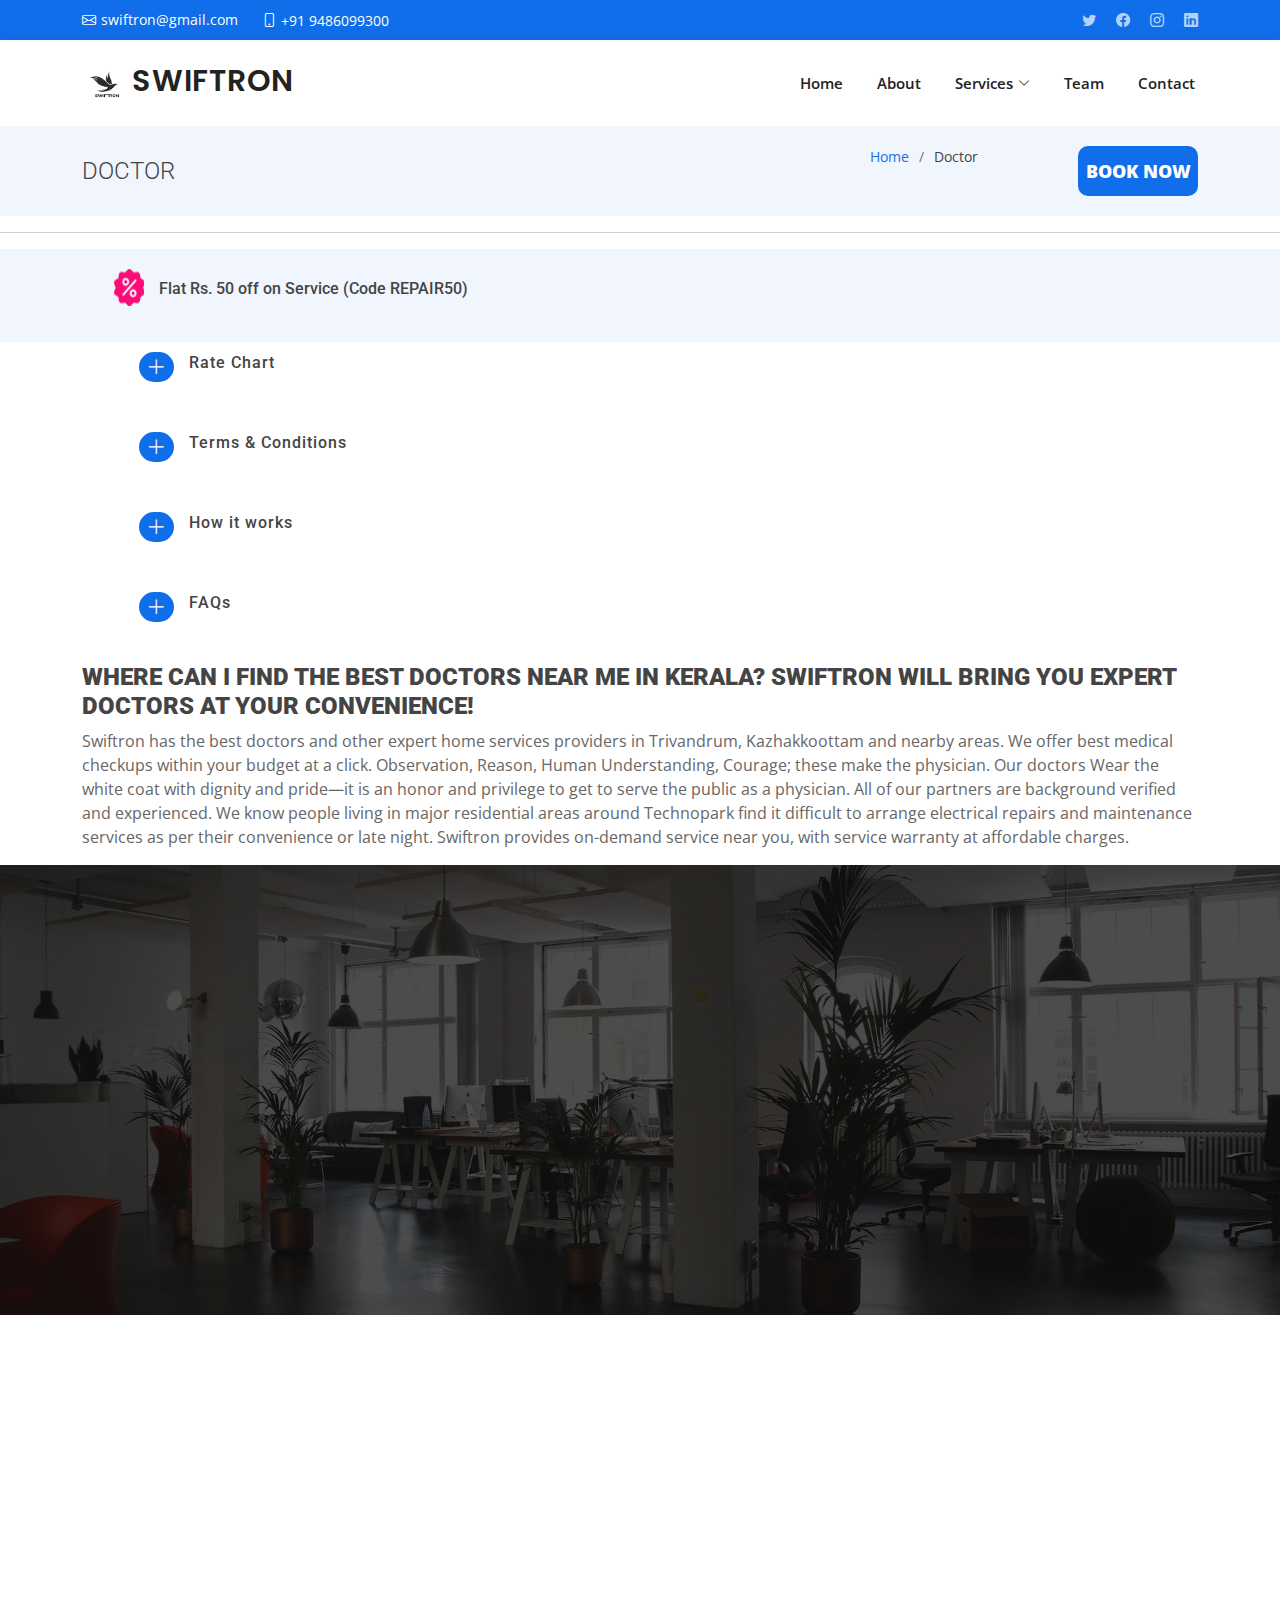
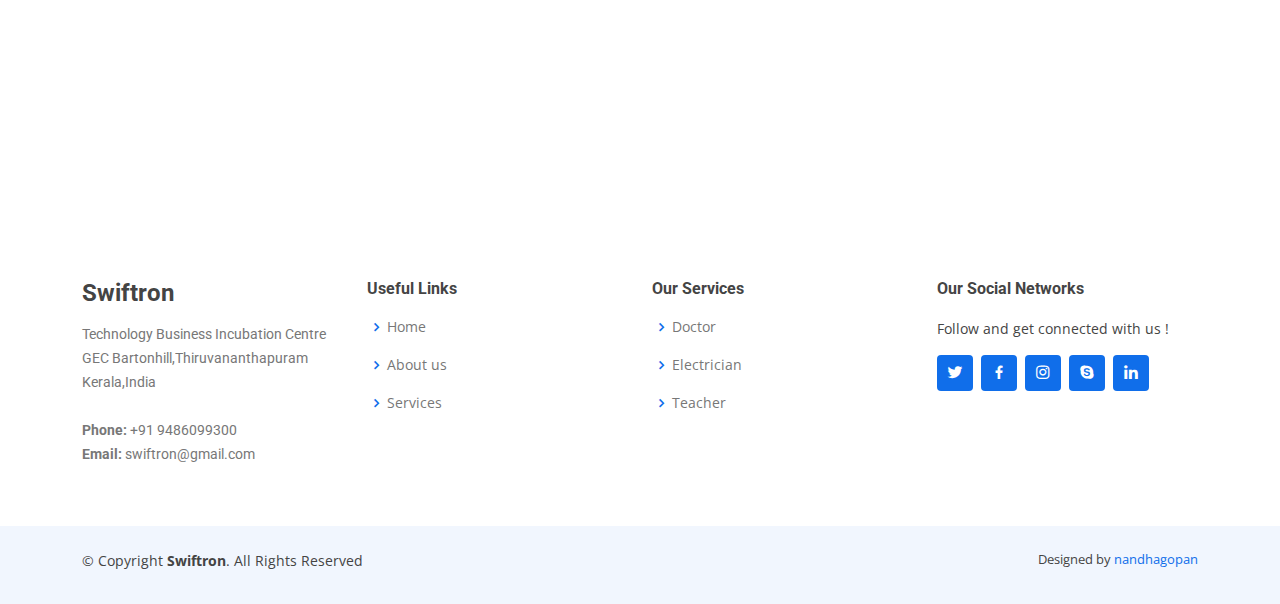
<file: doctor.html>
<!DOCTYPE html>
<html lang="en">

<head>
  <meta charset="utf-8">
  <meta content="width=device-width, initial-scale=1.0" name="viewport">

  <title>SWIFTRON-DOCTOR</title>
  <meta content="" name="description">
  <meta content="" name="keywords">

  <!-- Favicons -->
  <link href="assets/img/logo.png" rel="icon">
  <link href="assets/img/apple-touch-icon.png" rel="apple-touch-icon">

  <!-- Google Fonts -->
  <link href="https://fonts.googleapis.com/css?family=Open+Sans:300,300i,400,400i,600,600i,700,700i|Roboto:300,300i,400,400i,500,500i,600,600i,700,700i|Poppins:300,300i,400,400i,500,500i,600,600i,700,700i" rel="stylesheet">

  <!-- Vendor CSS Files -->
  <link href="assets/vendor/aos/aos.css" rel="stylesheet">
  <link href="assets/vendor/bootstrap/css/bootstrap.min.css" rel="stylesheet">
  <link href="assets/vendor/bootstrap-icons/bootstrap-icons.css" rel="stylesheet">
  <link href="assets/vendor/boxicons/css/boxicons.min.css" rel="stylesheet">
  <link href="assets/vendor/glightbox/css/glightbox.min.css" rel="stylesheet">
  <link href="assets/vendor/swiper/swiper-bundle.min.css" rel="stylesheet">

  <!-- Template Main CSS File -->
  <link href="assets/css/style.css" rel="stylesheet">


</head>

<body>

  <!-- ======= Top Bar ======= -->
  <section id="topbar" class="d-flex align-items-center">
    <div class="container d-flex justify-content-center justify-content-md-between">
      <div class="contact-info d-flex align-items-center">
        <i class="bi bi-envelope d-flex align-items-center"><a href="mailto:swiftron@gmail.com">swiftron@gmail.com</a></i>
        <i class="bi bi-phone d-flex align-items-center ms-4"><span>+91 9486099300</span></i>
      </div>
      <div class="social-links d-none d-md-flex align-items-center">
        <a href="#" class="twitter"><i class="bi bi-twitter"></i></a>
        <a href="#" class="facebook"><i class="bi bi-facebook"></i></a>
        <a href="#" class="instagram"><i class="bi bi-instagram"></i></a>
        <a href="#" class="linkedin"><i class="bi bi-linkedin"></i></i></a>
      </div>
    </div>
  </section>

  <!-- ======= Header ======= -->
  <header id="header" class="d-flex align-items-center">
    <div class="container d-flex align-items-center justify-content-between">
      <div>
      
      <h1 class="logo"><a href="index.html" class="logo"><img src="assets/img/logo.png" alt=""></a><a href="index.html">SWIFTRON</a></h1>
      <!-- Uncomment below if you prefer to use an image logo -->
    </div>

      <nav id="navbar" class="navbar">
        <ul>
          <li><a class="nav-link scrollto " href="index.html">Home</a></li>
          <li><a class="nav-link scrollto" href="index.html">About</a></li>
          <li class="dropdown"><a href="#"><span>Services</span> <i class="bi bi-chevron-down"></i></a>
            <ul>
              <li><a href="doctor.html">Doctor</a></li>
              <li><a href="electrician.html">Electrician</a></li>
              <li><a href="teacher.html">Teacher</a></li>
            </ul>
          </li>
          <!-- <li><a class="nav-link scrollto " href="#portfolio">Portfolio</a></li> -->
          <li><a class="nav-link scrollto" href="index.html">Team</a></li>
          <!-- <li class="dropdown"><a href="#"><span>Drop Down</span> <i class="bi bi-chevron-down"></i></a>
            <ul>
              <li><a href="#">Drop Down 1</a></li>
              <li class="dropdown"><a href="#"><span>Deep Drop Down</span> <i class="bi bi-chevron-right"></i></a>
                <ul>
                  <li><a href="#">Deep Drop Down 1</a></li>
                  <li><a href="#">Deep Drop Down 2</a></li>
                  <li><a href="#">Deep Drop Down 3</a></li>
                  <li><a href="#">Deep Drop Down 4</a></li>
                  <li><a href="#">Deep Drop Down 5</a></li>
                </ul>
              </li>
              <li><a href="#">Drop Down 2</a></li>
              <li><a href="#">Drop Down 3</a></li>
              <li><a href="#">Drop Down 4</a></li>
            </ul>
          </li> -->
          <li><a class="nav-link scrollto" href="index.html">Contact</a></li>
        </ul>
        <i class="bi bi-list mobile-nav-toggle"></i>
      </nav><!-- .navbar -->

    </div>
  </header><!-- End Header -->

  <main id="main" data-aos="fade-up">

    <!-- ======= Breadcrumbs ======= -->
    <section class="breadcrumbs">
      <div class="container">

        <div class="d-flex justify-content-between align-items-center">
          <h2>DOCTOR</h2>
          <ol>
            <li><a href="index.html">Home</a></li>
            <li>Doctor</li>
            <button id="b2">BOOK NOW</button>
          </ol>
        </div>

      </div>
    </section><!-- End Breadcrumbs -->
    <hr>
    <section class="breadcrumbs_2">
      <div class="container">

        <div class="d-flex justify-content-between align-items-center">
          <ol class="discount">
            <!-- <i id="icon" class="bi bi-percent"></i> -->
            <!-- <li> -->
              <img src="./assets/img/offer-badge.png" alt="">
              <h6>Flat Rs. 50 off on Service (Code REPAIR50)</h6>
            <!-- </li> -->
            
          </ol>
          
          
        </div>

      </div>
    </section><!-- End Breadcrumbs -->

    <!-- start tab-section -->
      <div class="container">
        <ol class="tab-list">
          <div id="tab1">
            <i class="bi bi-plus-lg" style="width: 35px;font-size:20px;background-color:  #106eea;text-align:center;color:  #fff;border-radius: 100px;"></i>
            <h6>Rate Chart</h6>
          </div>         
          <div id="tab2">
            <i class="bi bi-plus-lg" style="width: 35px;font-size:20px;background-color:  #106eea;text-align:center;color:  #fff;border-radius: 100px;"></i>
            <h6>Terms & Conditions</h6>
          </div>
          <div id="tab3">
            <i class="bi bi-plus-lg" style="width: 35px;font-size:20px;background-color:  #106eea;text-align:center;color:  #fff;border-radius: 100px;"></i>
            <h6>How it works</h6>
          </div>         
          <div id="tab4">
            <i class="bi bi-plus-lg" style="width: 35px;font-size:20px;background-color:  #106eea;text-align:center;color:  #fff;border-radius: 100px;"></i>
            <h6>FAQs</h6>
          </div>                    
        </ol>
      </div>
      <!-- end tab-section -->

      <div class="container">
        <div class="job">
          <h4 style="font-weight: 900;">WHERE CAN I FIND THE BEST DOCTORS NEAR ME IN KERALA? SWIFTRON WILL BRING YOU EXPERT DOCTORS AT YOUR CONVENIENCE!</h4>
          <p style="color: #666;">Swiftron has the best doctors and other expert home services providers in Trivandrum, Kazhakkoottam and nearby areas. We offer best medical checkups within your budget at a click. Observation, Reason, Human Understanding, Courage; these make the physician. Our doctors Wear the white coat with dignity and pride—it is an honor and privilege to get to serve the public as a physician. All of our partners are background verified and experienced.

            We know people living in major residential areas around Technopark find it difficult to arrange electrical repairs and maintenance services as per their convenience or late night. Swiftron provides on-demand service near you, with service warranty at affordable charges.</p>
        </div>
      </div>

      <!-- ======= Testimonials Section =======  -->
    <section id="testimonials" class="testimonials">
      <div class="container" data-aos="zoom-in">

        <div class="testimonials-slider swiper" data-aos="fade-up" data-aos-delay="100">
          <div class="swiper-wrapper">

            <div class="swiper-slide">
              <div class="testimonial-item">
                <img src="assets/img/testimonials/testimonials-1.jpg" class="testimonial-img" alt="">
                <h3>Saul Goodman</h3>
                <h4>Ceo &amp; Founder</h4>
                <p>
                  <i class="bx bxs-quote-alt-left quote-icon-left"></i>
                  Proin iaculis purus consequat sem cure digni ssim donec porttitora entum suscipit rhoncus. Accusantium quam, ultricies eget id, aliquam eget nibh et. Maecen aliquam, risus at semper.
                  <i class="bx bxs-quote-alt-right quote-icon-right"></i>
                </p>
              </div>
            </div> 
            <!-- End testimonial item -->

            <div class="swiper-slide">
              <div class="testimonial-item">
                <img src="assets/img/testimonials/testimonials-2.jpg" class="testimonial-img" alt="">
                <h3>Sara Wilsson</h3>
                <h4>Designer</h4>
                <p>
                  <i class="bx bxs-quote-alt-left quote-icon-left"></i>
                  Export tempor illum tamen malis malis eram quae irure esse labore quem cillum quid cillum eram malis quorum velit fore eram velit sunt aliqua noster fugiat irure amet legam anim culpa.
                  <i class="bx bxs-quote-alt-right quote-icon-right"></i>
                </p>
              </div>
            </div>
            <!-- End testimonial item -->

             <div class="swiper-slide">
              <div class="testimonial-item">
                <img src="assets/img/testimonials/testimonials-3.jpg" class="testimonial-img" alt="">
                <h3>Jena Karlis</h3>
                <h4>Store Owner</h4>
                <p>
                  <i class="bx bxs-quote-alt-left quote-icon-left"></i>
                  Enim nisi quem export duis labore cillum quae magna enim sint quorum nulla quem veniam duis minim tempor labore quem eram duis noster aute amet eram fore quis sint minim.
                  <i class="bx bxs-quote-alt-right quote-icon-right"></i>
                </p>
              </div>
            </div> 
             <!-- End testimonial item  -->

            <div class="swiper-slide">
              <div class="testimonial-item">
                <img src="assets/img/testimonials/testimonials-4.jpg" class="testimonial-img" alt="">
                <h3>Matt Brandon</h3>
                <h4>Freelancer</h4>
                <p>
                  <i class="bx bxs-quote-alt-left quote-icon-left"></i>
                  Fugiat enim eram quae cillum dolore dolor amet nulla culpa multos export minim fugiat minim velit minim dolor enim duis veniam ipsum anim magna sunt elit fore quem dolore labore illum veniam.
                  <i class="bx bxs-quote-alt-right quote-icon-right"></i>
                </p>
              </div>
            </div>
            <!-- End testimonial item -->

            <div class="swiper-slide">
              <div class="testimonial-item">
                <img src="assets/img/testimonials/testimonials-5.jpg" class="testimonial-img" alt="">
                <h3>John Larson</h3>
                <h4>Entrepreneur</h4>
                <p>
                  <i class="bx bxs-quote-alt-left quote-icon-left"></i>
                  Quis quorum aliqua sint quem legam fore sunt eram irure aliqua veniam tempor noster veniam enim culpa labore duis sunt culpa nulla illum cillum fugiat legam esse veniam culpa fore nisi cillum quid.
                  <i class="bx bxs-quote-alt-right quote-icon-right"></i>
                </p>
              </div>
            </div>
            <!-- End testimonial item -->

          </div>
          <div class="swiper-pagination"></div>
        </div>

      </div>
    </section>
    <!-- End Testimonials Section --->

    <!-- ======= Services Section ======= -->
    <section id="services" class="services">
      <div class="container" data-aos="fade-up">
        <h2 style="font-weight: 900;">OTHER SERVICES</h2>

        <div class="row">
          <div class="col-lg-4 col-md-6 d-flex align-items-stretch" data-aos="zoom-in" data-aos-delay="100">
            <div class="icon-box">
              <div class="icon"><a href="electrician.html"><i class='bx bx-plus-medical'></i></a></div>
              <h4><a href="electrician.html">Electrician</a></h4>
              <p>Electricians are the sparks of inspiration that ignite progress.</p>
            </div>
          </div>

          <!-- <div class="col-lg-4 col-md-6 d-flex align-items-stretch mt-4 mt-md-0" data-aos="zoom-in" data-aos-delay="200">
            <div class="icon-box">
              <div class="icon"><i class="bx bx-bulb"></i></div>
              <h4><a href="">Electrician</a></h4>
              <p>Electricians are the sparks of inspiration that ignite progress.</p>
            </div>
          </div> -->

          <div class="col-lg-4 col-md-6 d-flex align-items-stretch mt-4 mt-lg-0" data-aos="zoom-in" data-aos-delay="300">
            <div class="icon-box">
              <div class="icon"><a href="teacher.html"><i class="bx bx-book-open"></i></a></div>
              <h4><a href="teacher.html">Teacher</a></h4>
              <p>What the teacher is, is more important than what he teaches.</p>
            </div>
          </div>
        </div>

      </div>
    </section><!-- End Services Section -->


  </main>
  <!-- End #main -->

  <!-- ======= Footer ======= -->
  <footer id="footer">

    <!-- <div class="footer-newsletter">
      <div class="container">
        <div class="row justify-content-center">
          <div class="col-lg-6">
            <h4>Join Our Newsletter</h4>
            <p>Tamen quem nulla quae legam multos aute sint culpa legam noster magna</p>
            <form action="" method="post">
              <input type="email" name="email"><input type="submit" value="Subscribe">
            </form>
          </div>
        </div>
      </div>
    </div> -->

    <div class="footer-top">
      <div class="container">
        <div class="row">

          <div class="col-lg-3 col-md-6 footer-contact">
            <h3>Swiftron<span></span></h3>
            <p>
              Technology Business Incubation Centre <br>
              GEC Bartonhill,Thiruvananthapuram<br>
              Kerala,India <br><br>
              <strong>Phone:</strong> +91 9486099300<br>
              <strong>Email:</strong> swiftron@gmail.com<br>
            </p>
          </div>

          <div class="col-lg-3 col-md-6 footer-links">
            <h4>Useful Links</h4>
            <ul>
              <li><i class="bx bx-chevron-right"></i> <a href="#hero">Home</a></li>
              <li><i class="bx bx-chevron-right"></i> <a href="#about">About us</a></li>
              <li><i class="bx bx-chevron-right"></i> <a href="#services">Services</a></li>
              <!-- <li><i class="bx bx-chevron-right"></i> <a href="#">Terms of service</a></li>
              <li><i class="bx bx-chevron-right"></i> <a href="#">Privacy policy</a></li> -->
            </ul>
          </div>

          <div class="col-lg-3 col-md-6 footer-links">
            <h4>Our Services</h4>
            <ul>
              <li><i class="bx bx-chevron-right"></i> <a href="doctor.html">Doctor</a></li>
              <li><i class="bx bx-chevron-right"></i> <a href="electrician.html">Electrician</a></li>
              <li><i class="bx bx-chevron-right"></i> <a href="teacher.html">Teacher</a></li>
              <!-- <li><i class="bx bx-chevron-right"></i> <a href="#">Marketing</a></li>
              <li><i class="bx bx-chevron-right"></i> <a href="#">Graphic Design</a></li> -->
            </ul>
          </div>

          <div class="col-lg-3 col-md-6 footer-links">
            <h4>Our Social Networks</h4>
            <p>Follow and get connected with us !</p>
            <div class="social-links mt-3">
              <a href="#" class="twitter"><i class="bx bxl-twitter"></i></a>
              <a href="#" class="facebook"><i class="bx bxl-facebook"></i></a>
              <a href="#" class="instagram"><i class="bx bxl-instagram"></i></a>
              <a href="#" class="google-plus"><i class="bx bxl-skype"></i></a>
              <a href="#" class="linkedin"><i class="bx bxl-linkedin"></i></a>
            </div>
          </div>

        </div>
      </div>
    </div>

    <div class="container py-4">
      <div class="copyright">
        &copy; Copyright <strong><span>Swiftron</span></strong>. All Rights Reserved
      </div>
      <div class="credits">
        Designed by <a href="https://bio.link/nandhagopan">nandhagopan</a>
      </div>
    </div>
  </footer><!-- End Footer -->
  <div id="preloader"></div>
  <a href="#" class="back-to-top d-flex align-items-center justify-content-center"><i class="bi bi-arrow-up-short"></i></a>

  <!-- Vendor JS Files -->
  <script src="assets/vendor/purecounter/purecounter_vanilla.js"></script>
  <script src="assets/vendor/aos/aos.js"></script>
  <script src="assets/vendor/bootstrap/js/bootstrap.bundle.min.js"></script>
  <script src="assets/vendor/glightbox/js/glightbox.min.js"></script>
  <script src="assets/vendor/isotope-layout/isotope.pkgd.min.js"></script>
  <script src="assets/vendor/swiper/swiper-bundle.min.js"></script>
  <script src="assets/vendor/waypoints/noframework.waypoints.js"></script>
  <script src="assets/vendor/php-email-form/validate.js"></script>

  <!-- Template Main JS File -->
  <script src="assets/js/main.js"></script>

</body>

</html>
</file>
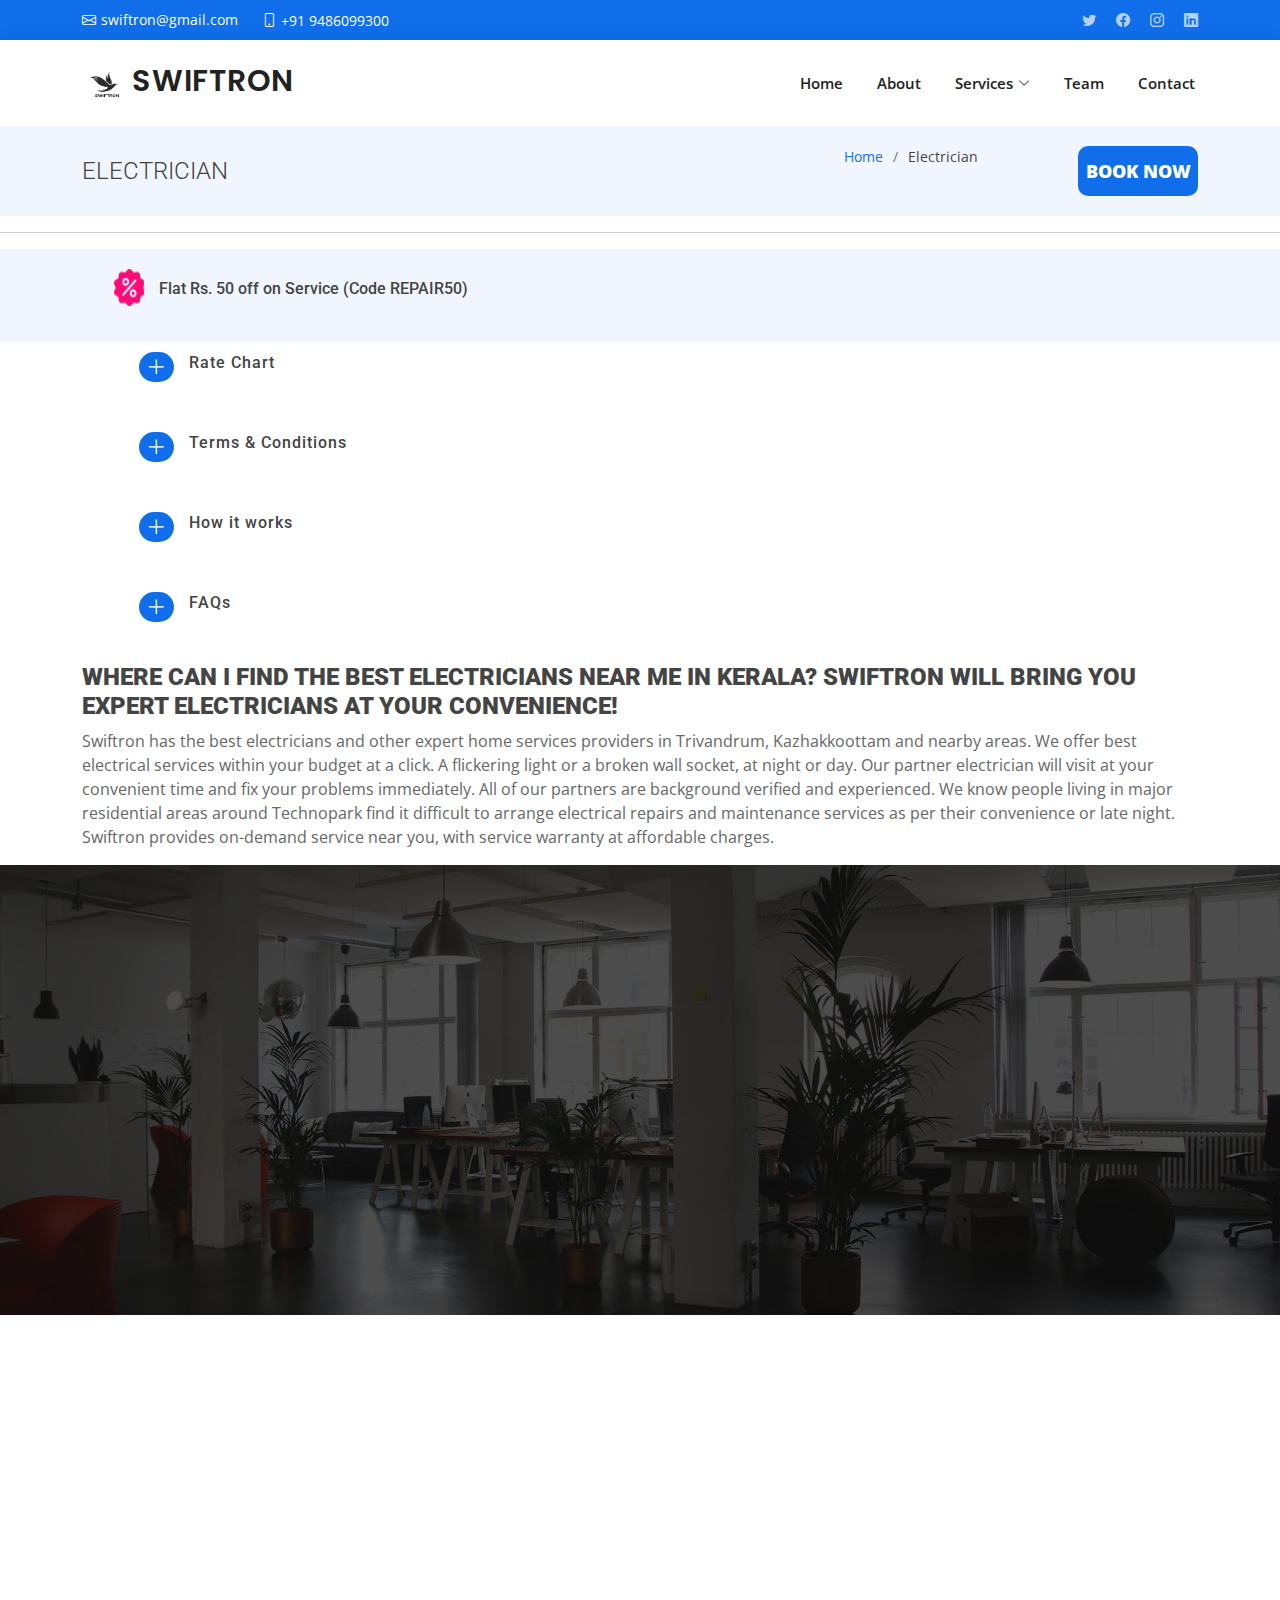
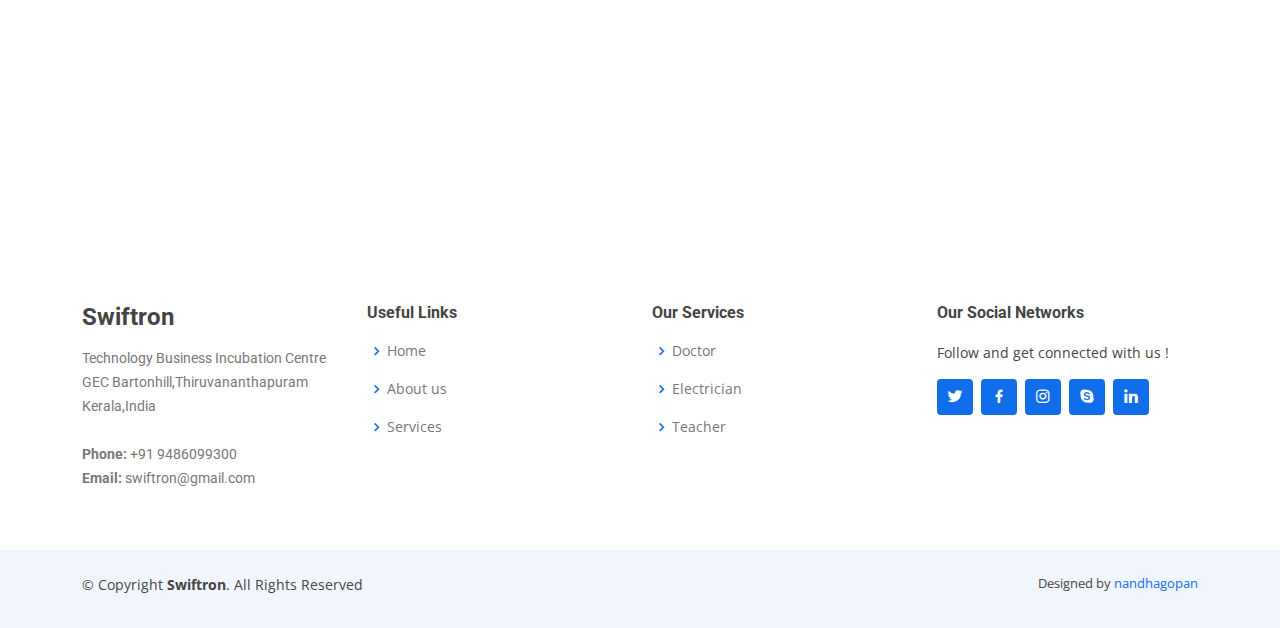
<file: electrician.html>
<!DOCTYPE html>
<html lang="en">

<head>
  <meta charset="utf-8">
  <meta content="width=device-width, initial-scale=1.0" name="viewport">

  <title>SWIFTRON-ELECTRICIAN</title>
  <meta content="" name="description">
  <meta content="" name="keywords">

  <!-- Favicons -->
  <link href="assets/img/logo.png" rel="icon">
  <link href="assets/img/apple-touch-icon.png" rel="apple-touch-icon">

  <!-- Google Fonts -->
  <link href="https://fonts.googleapis.com/css?family=Open+Sans:300,300i,400,400i,600,600i,700,700i|Roboto:300,300i,400,400i,500,500i,600,600i,700,700i|Poppins:300,300i,400,400i,500,500i,600,600i,700,700i" rel="stylesheet">

  <!-- Vendor CSS Files -->
  <link href="assets/vendor/aos/aos.css" rel="stylesheet">
  <link href="assets/vendor/bootstrap/css/bootstrap.min.css" rel="stylesheet">
  <link href="assets/vendor/bootstrap-icons/bootstrap-icons.css" rel="stylesheet">
  <link href="assets/vendor/boxicons/css/boxicons.min.css" rel="stylesheet">
  <link href="assets/vendor/glightbox/css/glightbox.min.css" rel="stylesheet">
  <link href="assets/vendor/swiper/swiper-bundle.min.css" rel="stylesheet">

  <!-- Template Main CSS File -->
  <link href="assets/css/style.css" rel="stylesheet">


</head>

<body>

  <!-- ======= Top Bar ======= -->
  <section id="topbar" class="d-flex align-items-center">
    <div class="container d-flex justify-content-center justify-content-md-between">
      <div class="contact-info d-flex align-items-center">
        <i class="bi bi-envelope d-flex align-items-center"><a href="mailto:swiftron@gmail.com">swiftron@gmail.com</a></i>
        <i class="bi bi-phone d-flex align-items-center ms-4"><span>+91 9486099300</span></i>
      </div>
      <div class="social-links d-none d-md-flex align-items-center">
        <a href="#" class="twitter"><i class="bi bi-twitter"></i></a>
        <a href="#" class="facebook"><i class="bi bi-facebook"></i></a>
        <a href="#" class="instagram"><i class="bi bi-instagram"></i></a>
        <a href="#" class="linkedin"><i class="bi bi-linkedin"></i></i></a>
      </div>
    </div>
  </section>

  <!-- ======= Header ======= -->
  <header id="header" class="d-flex align-items-center">
    <div class="container d-flex align-items-center justify-content-between">
      <div>
      
      <h1 class="logo"><a href="index.html" class="logo"><img src="assets/img/logo.png" alt=""></a><a href="index.html">SWIFTRON</a></h1>
      <!-- Uncomment below if you prefer to use an image logo -->
    </div>

      <nav id="navbar" class="navbar">
        <ul>
          <li><a class="nav-link scrollto " href="index.html">Home</a></li>
          <li><a class="nav-link scrollto" href="index.html">About</a></li>
          <li class="dropdown"><a href="#"><span>Services</span> <i class="bi bi-chevron-down"></i></a>
            <ul>
              <li><a href="doctor.html">Doctor</a></li>
              <li><a href="electrician.html">Electrician</a></li>
              <li><a href="teacher.html">Teacher</a></li>
            </ul>
          </li>
          <!-- <li><a class="nav-link scrollto " href="#portfolio">Portfolio</a></li> -->
          <li><a class="nav-link scrollto" href="index.html">Team</a></li>
          <!-- <li class="dropdown"><a href="#"><span>Drop Down</span> <i class="bi bi-chevron-down"></i></a>
            <ul>
              <li><a href="#">Drop Down 1</a></li>
              <li class="dropdown"><a href="#"><span>Deep Drop Down</span> <i class="bi bi-chevron-right"></i></a>
                <ul>
                  <li><a href="#">Deep Drop Down 1</a></li>
                  <li><a href="#">Deep Drop Down 2</a></li>
                  <li><a href="#">Deep Drop Down 3</a></li>
                  <li><a href="#">Deep Drop Down 4</a></li>
                  <li><a href="#">Deep Drop Down 5</a></li>
                </ul>
              </li>
              <li><a href="#">Drop Down 2</a></li>
              <li><a href="#">Drop Down 3</a></li>
              <li><a href="#">Drop Down 4</a></li>
            </ul>
          </li> -->
          <li><a class="nav-link scrollto" href="index.html">Contact</a></li>
        </ul>
        <i class="bi bi-list mobile-nav-toggle"></i>
      </nav><!-- .navbar -->

    </div>
  </header><!-- End Header -->

  <main id="main" data-aos="fade-up">

    <!-- ======= Breadcrumbs ======= -->
    <section class="breadcrumbs">
      <div class="container">

        <div class="d-flex justify-content-between align-items-center">
          <h2>ELECTRICIAN</h2>
          <ol>
            <li><a href="index.html">Home</a></li>
            <li>Electrician</li>
            <button id="b2">BOOK NOW</button>
          </ol>
        </div>

      </div>
    </section><!-- End Breadcrumbs -->
    <hr>
    <section class="breadcrumbs_2">
      <div class="container">

        <div class="d-flex justify-content-between align-items-center">
          <ol class="discount">
            <!-- <i id="icon" class="bi bi-percent"></i> -->
            <!-- <li> -->
              <img src="./assets/img/offer-badge.png" alt="">
              <h6>Flat Rs. 50 off on Service (Code REPAIR50)</h6>
            <!-- </li> -->
            
          </ol>
          
          
        </div>

      </div>
    </section><!-- End Breadcrumbs -->

    <!-- start tab-section -->
      <div class="container">
        <ol class="tab-list">
          <div id="tab1">
            <i class="bi bi-plus-lg" style="width: 35px;font-size:20px;background-color:  #106eea;text-align:center;color:  #fff;border-radius: 100px;"></i>
            <h6>Rate Chart</h6>
          </div>         
          <div id="tab2">
            <i class="bi bi-plus-lg" style="width: 35px;font-size:20px;background-color:  #106eea;text-align:center;color:  #fff;border-radius: 100px;"></i>
            <h6>Terms & Conditions</h6>
          </div>
          <div id="tab3">
            <i class="bi bi-plus-lg" style="width: 35px;font-size:20px;background-color:  #106eea;text-align:center;color:  #fff;border-radius: 100px;"></i>
            <h6>How it works</h6>
          </div>         
          <div id="tab4">
            <i class="bi bi-plus-lg" style="width: 35px;font-size:20px;background-color:  #106eea;text-align:center;color:  #fff;border-radius: 100px;"></i>
            <h6>FAQs</h6>
          </div>                    
        </ol>
      </div>
      <!-- end tab-section -->

      <div class="container">
        <div class="job">
          <h4 style="font-weight: 900;">WHERE CAN I FIND THE BEST ELECTRICIANS NEAR ME IN KERALA? SWIFTRON WILL BRING YOU EXPERT ELECTRICIANS AT YOUR CONVENIENCE!</h4>
          <p style="color: #666;">Swiftron has the best electricians and other expert home services providers in Trivandrum, Kazhakkoottam and nearby areas. We offer best electrical services within your budget at a click. A flickering light or a broken wall socket, at night or day. Our partner electrician will visit at your convenient time and fix your problems immediately. All of our partners are background verified and experienced.

            We know people living in major residential areas around Technopark find it difficult to arrange electrical repairs and maintenance services as per their convenience or late night. Swiftron provides on-demand service near you, with service warranty at affordable charges.</p>
        </div>
      </div>

      <!-- ======= Testimonials Section =======  -->
    <section id="testimonials" class="testimonials">
      <div class="container" data-aos="zoom-in">

        <div class="testimonials-slider swiper" data-aos="fade-up" data-aos-delay="100">
          <div class="swiper-wrapper">

            <div class="swiper-slide">
              <div class="testimonial-item">
                <img src="assets/img/testimonials/testimonials-1.jpg" class="testimonial-img" alt="">
                <h3>Saul Goodman</h3>
                <h4>Ceo &amp; Founder</h4>
                <p>
                  <i class="bx bxs-quote-alt-left quote-icon-left"></i>
                  Proin iaculis purus consequat sem cure digni ssim donec porttitora entum suscipit rhoncus. Accusantium quam, ultricies eget id, aliquam eget nibh et. Maecen aliquam, risus at semper.
                  <i class="bx bxs-quote-alt-right quote-icon-right"></i>
                </p>
              </div>
            </div> 
            <!-- End testimonial item -->

            <div class="swiper-slide">
              <div class="testimonial-item">
                <img src="assets/img/testimonials/testimonials-2.jpg" class="testimonial-img" alt="">
                <h3>Sara Wilsson</h3>
                <h4>Designer</h4>
                <p>
                  <i class="bx bxs-quote-alt-left quote-icon-left"></i>
                  Export tempor illum tamen malis malis eram quae irure esse labore quem cillum quid cillum eram malis quorum velit fore eram velit sunt aliqua noster fugiat irure amet legam anim culpa.
                  <i class="bx bxs-quote-alt-right quote-icon-right"></i>
                </p>
              </div>
            </div>
            <!-- End testimonial item -->

             <div class="swiper-slide">
              <div class="testimonial-item">
                <img src="assets/img/testimonials/testimonials-3.jpg" class="testimonial-img" alt="">
                <h3>Jena Karlis</h3>
                <h4>Store Owner</h4>
                <p>
                  <i class="bx bxs-quote-alt-left quote-icon-left"></i>
                  Enim nisi quem export duis labore cillum quae magna enim sint quorum nulla quem veniam duis minim tempor labore quem eram duis noster aute amet eram fore quis sint minim.
                  <i class="bx bxs-quote-alt-right quote-icon-right"></i>
                </p>
              </div>
            </div> 
             <!-- End testimonial item  -->

            <div class="swiper-slide">
              <div class="testimonial-item">
                <img src="assets/img/testimonials/testimonials-4.jpg" class="testimonial-img" alt="">
                <h3>Matt Brandon</h3>
                <h4>Freelancer</h4>
                <p>
                  <i class="bx bxs-quote-alt-left quote-icon-left"></i>
                  Fugiat enim eram quae cillum dolore dolor amet nulla culpa multos export minim fugiat minim velit minim dolor enim duis veniam ipsum anim magna sunt elit fore quem dolore labore illum veniam.
                  <i class="bx bxs-quote-alt-right quote-icon-right"></i>
                </p>
              </div>
            </div>
            <!-- End testimonial item -->

            <div class="swiper-slide">
              <div class="testimonial-item">
                <img src="assets/img/testimonials/testimonials-5.jpg" class="testimonial-img" alt="">
                <h3>John Larson</h3>
                <h4>Entrepreneur</h4>
                <p>
                  <i class="bx bxs-quote-alt-left quote-icon-left"></i>
                  Quis quorum aliqua sint quem legam fore sunt eram irure aliqua veniam tempor noster veniam enim culpa labore duis sunt culpa nulla illum cillum fugiat legam esse veniam culpa fore nisi cillum quid.
                  <i class="bx bxs-quote-alt-right quote-icon-right"></i>
                </p>
              </div>
            </div>
            <!-- End testimonial item -->

          </div>
          <div class="swiper-pagination"></div>
        </div>

      </div>
    </section>
    <!-- End Testimonials Section --->

    <!-- ======= Services Section ======= -->
    <section id="services" class="services">
      <div class="container" data-aos="fade-up">
        <h2 style="font-weight: 900;">OTHER SERVICES</h2>

        <div class="row">
          <div class="col-lg-4 col-md-6 d-flex align-items-stretch" data-aos="zoom-in" data-aos-delay="100">
            <div class="icon-box">
              <div class="icon"><i class='bx bx-plus-medical'></i></div>
              <h4><a href="">Doctor</a></h4>
              <p>Wear the white coat with dignity and pride,it is an honor and privilege to get to serve the public as a physician.</p>
            </div>
          </div>

          <!-- <div class="col-lg-4 col-md-6 d-flex align-items-stretch mt-4 mt-md-0" data-aos="zoom-in" data-aos-delay="200">
            <div class="icon-box">
              <div class="icon"><i class="bx bx-bulb"></i></div>
              <h4><a href="">Electrician</a></h4>
              <p>Electricians are the sparks of inspiration that ignite progress.</p>
            </div>
          </div> -->

          <div class="col-lg-4 col-md-6 d-flex align-items-stretch mt-4 mt-lg-0" data-aos="zoom-in" data-aos-delay="300">
            <div class="icon-box">
              <div class="icon"><i class="bx bx-book-open"></i></div>
              <h4><a href="">Teacher</a></h4>
              <p>What the teacher is, is more important than what he teaches.</p>
            </div>
          </div>
        </div>

      </div>
    </section><!-- End Services Section -->


  </main>
  <!-- End #main -->

  <!-- ======= Footer ======= -->
  <footer id="footer">

    <!-- <div class="footer-newsletter">
      <div class="container">
        <div class="row justify-content-center">
          <div class="col-lg-6">
            <h4>Join Our Newsletter</h4>
            <p>Tamen quem nulla quae legam multos aute sint culpa legam noster magna</p>
            <form action="" method="post">
              <input type="email" name="email"><input type="submit" value="Subscribe">
            </form>
          </div>
        </div>
      </div>
    </div> -->

    <div class="footer-top">
      <div class="container">
        <div class="row">

          <div class="col-lg-3 col-md-6 footer-contact">
            <h3>Swiftron<span></span></h3>
            <p>
              Technology Business Incubation Centre <br>
              GEC Bartonhill,Thiruvananthapuram<br>
              Kerala,India <br><br>
              <strong>Phone:</strong> +91 9486099300<br>
              <strong>Email:</strong> swiftron@gmail.com<br>
            </p>
          </div>

          <div class="col-lg-3 col-md-6 footer-links">
            <h4>Useful Links</h4>
            <ul>
              <li><i class="bx bx-chevron-right"></i> <a href="#hero">Home</a></li>
              <li><i class="bx bx-chevron-right"></i> <a href="#about">About us</a></li>
              <li><i class="bx bx-chevron-right"></i> <a href="#services">Services</a></li>
              <!-- <li><i class="bx bx-chevron-right"></i> <a href="#">Terms of service</a></li>
              <li><i class="bx bx-chevron-right"></i> <a href="#">Privacy policy</a></li> -->
            </ul>
          </div>

          <div class="col-lg-3 col-md-6 footer-links">
            <h4>Our Services</h4>
            <ul>
              <li><i class="bx bx-chevron-right"></i> <a href="#services">Doctor</a></li>
              <li><i class="bx bx-chevron-right"></i> <a href="#services">Electrician</a></li>
              <li><i class="bx bx-chevron-right"></i> <a href="#services">Teacher</a></li>
              <!-- <li><i class="bx bx-chevron-right"></i> <a href="#">Marketing</a></li>
              <li><i class="bx bx-chevron-right"></i> <a href="#">Graphic Design</a></li> -->
            </ul>
          </div>

          <div class="col-lg-3 col-md-6 footer-links">
            <h4>Our Social Networks</h4>
            <p>Follow and get connected with us !</p>
            <div class="social-links mt-3">
              <a href="#" class="twitter"><i class="bx bxl-twitter"></i></a>
              <a href="#" class="facebook"><i class="bx bxl-facebook"></i></a>
              <a href="#" class="instagram"><i class="bx bxl-instagram"></i></a>
              <a href="#" class="google-plus"><i class="bx bxl-skype"></i></a>
              <a href="#" class="linkedin"><i class="bx bxl-linkedin"></i></a>
            </div>
          </div>

        </div>
      </div>
    </div>

    <div class="container py-4">
      <div class="copyright">
        &copy; Copyright <strong><span>Swiftron</span></strong>. All Rights Reserved
      </div>
      <div class="credits">
        Designed by <a href="https://bio.link/nandhagopan">nandhagopan</a>
      </div>
    </div>
  </footer><!-- End Footer -->
  <div id="preloader"></div>
  <a href="#" class="back-to-top d-flex align-items-center justify-content-center"><i class="bi bi-arrow-up-short"></i></a>

  <!-- Vendor JS Files -->
  <script src="assets/vendor/purecounter/purecounter_vanilla.js"></script>
  <script src="assets/vendor/aos/aos.js"></script>
  <script src="assets/vendor/bootstrap/js/bootstrap.bundle.min.js"></script>
  <script src="assets/vendor/glightbox/js/glightbox.min.js"></script>
  <script src="assets/vendor/isotope-layout/isotope.pkgd.min.js"></script>
  <script src="assets/vendor/swiper/swiper-bundle.min.js"></script>
  <script src="assets/vendor/waypoints/noframework.waypoints.js"></script>
  <script src="assets/vendor/php-email-form/validate.js"></script>

  <!-- Template Main JS File -->
  <script src="assets/js/main.js"></script>

</body>

</html>
</file>
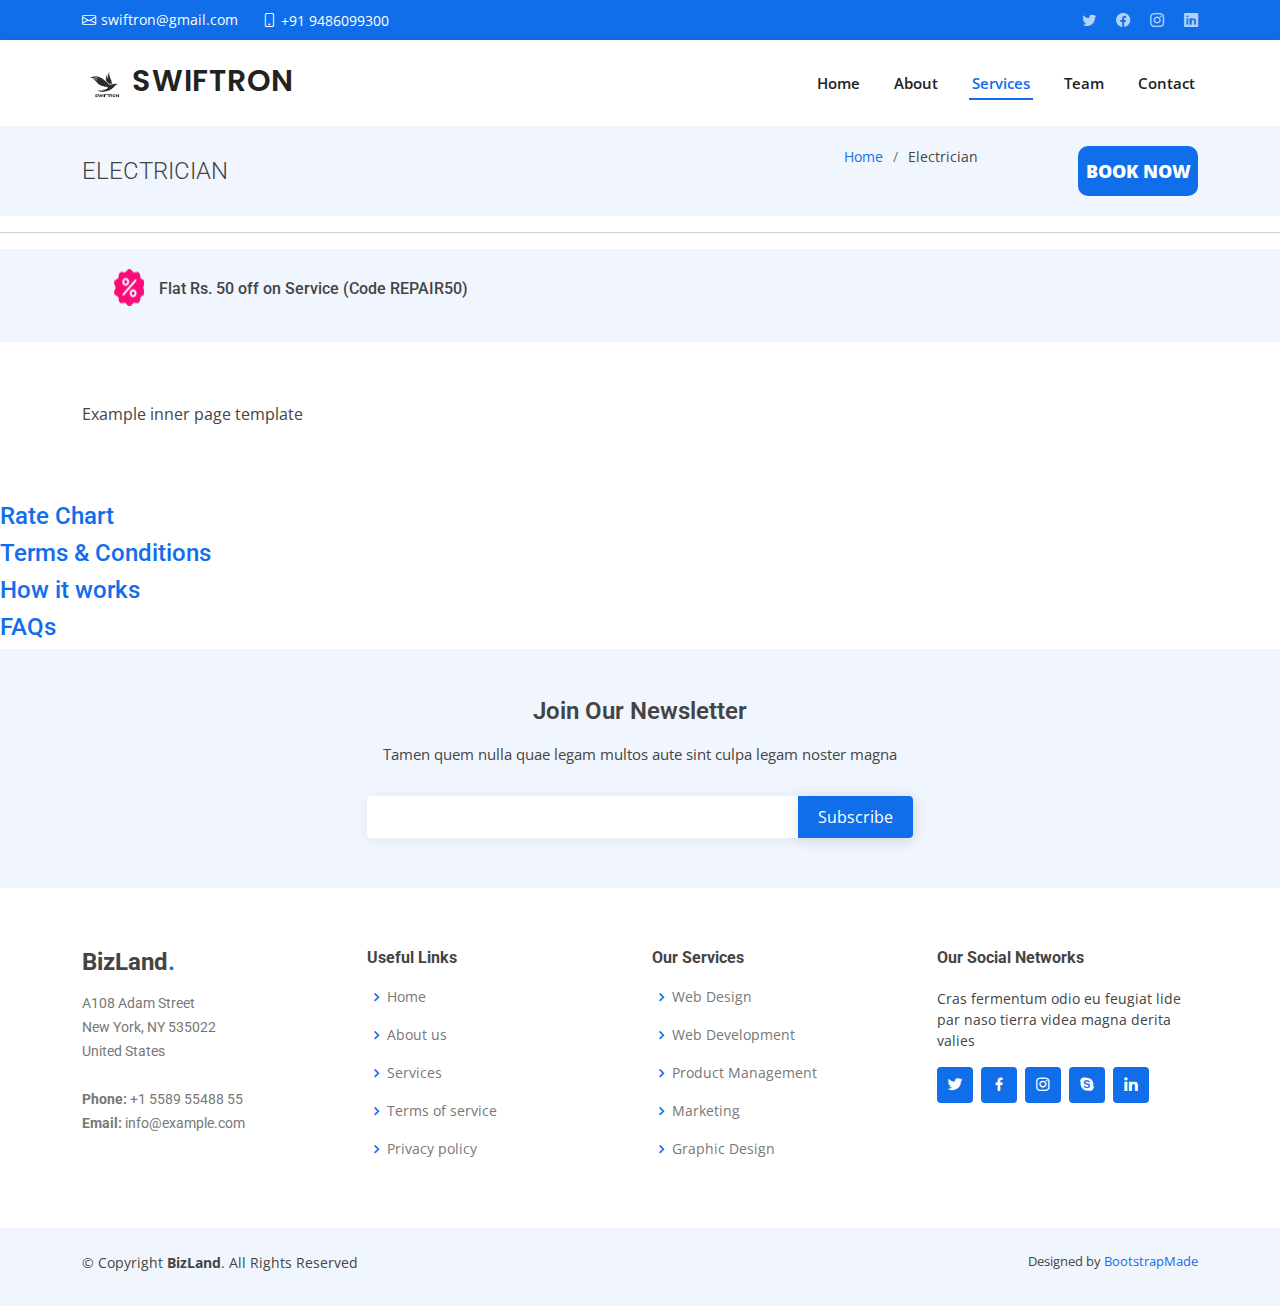
<file: inner-page copy.html>
<!DOCTYPE html>
<html lang="en">

<head>
  <meta charset="utf-8">
  <meta content="width=device-width, initial-scale=1.0" name="viewport">

  <title>SWIFTRON-ELECTRICIAN</title>
  <meta content="" name="description">
  <meta content="" name="keywords">

  <!-- Favicons -->
  <link href="assets/img/logo.png" rel="icon">
  <link href="assets/img/apple-touch-icon.png" rel="apple-touch-icon">

  <!-- Google Fonts -->
  <link href="https://fonts.googleapis.com/css?family=Open+Sans:300,300i,400,400i,600,600i,700,700i|Roboto:300,300i,400,400i,500,500i,600,600i,700,700i|Poppins:300,300i,400,400i,500,500i,600,600i,700,700i" rel="stylesheet">

  <!-- Vendor CSS Files -->
  <link href="assets/vendor/aos/aos.css" rel="stylesheet">
  <link href="assets/vendor/bootstrap/css/bootstrap.min.css" rel="stylesheet">
  <link href="assets/vendor/bootstrap-icons/bootstrap-icons.css" rel="stylesheet">
  <link href="assets/vendor/boxicons/css/boxicons.min.css" rel="stylesheet">
  <link href="assets/vendor/glightbox/css/glightbox.min.css" rel="stylesheet">
  <link href="assets/vendor/swiper/swiper-bundle.min.css" rel="stylesheet">

  <!-- Template Main CSS File -->
  <link href="assets/css/style.css" rel="stylesheet">


</head>

<body>

  <!-- ======= Top Bar ======= -->
  <section id="topbar" class="d-flex align-items-center">
    <div class="container d-flex justify-content-center justify-content-md-between">
      <div class="contact-info d-flex align-items-center">
        <i class="bi bi-envelope d-flex align-items-center"><a href="mailto:swiftron@gmail.com">swiftron@gmail.com</a></i>
        <i class="bi bi-phone d-flex align-items-center ms-4"><span>+91 9486099300</span></i>
      </div>
      <div class="social-links d-none d-md-flex align-items-center">
        <a href="#" class="twitter"><i class="bi bi-twitter"></i></a>
        <a href="#" class="facebook"><i class="bi bi-facebook"></i></a>
        <a href="#" class="instagram"><i class="bi bi-instagram"></i></a>
        <a href="#" class="linkedin"><i class="bi bi-linkedin"></i></i></a>
      </div>
    </div>
  </section>

  <!-- ======= Header ======= -->
  <header id="header" class="d-flex align-items-center">
    <div class="container d-flex align-items-center justify-content-between">
      <div>
      
      <h1 class="logo"><a href="index.html" class="logo"><img src="assets/img/logo.png" alt=""></a><a href="index.html">SWIFTRON</a></h1>
      <!-- Uncomment below if you prefer to use an image logo -->
    </div>

      <nav id="navbar" class="navbar">
        <ul>
          <li><a class="nav-link scrollto " href="#hero">Home</a></li>
          <li><a class="nav-link scrollto" href="#about">About</a></li>
          <li><a class="nav-link scrollto active" href="#services">Services</a></li>
          <!-- <li><a class="nav-link scrollto " href="#portfolio">Portfolio</a></li> -->
          <li><a class="nav-link scrollto" href="#team">Team</a></li>
          <!-- <li class="dropdown"><a href="#"><span>Drop Down</span> <i class="bi bi-chevron-down"></i></a>
            <ul>
              <li><a href="#">Drop Down 1</a></li>
              <li class="dropdown"><a href="#"><span>Deep Drop Down</span> <i class="bi bi-chevron-right"></i></a>
                <ul>
                  <li><a href="#">Deep Drop Down 1</a></li>
                  <li><a href="#">Deep Drop Down 2</a></li>
                  <li><a href="#">Deep Drop Down 3</a></li>
                  <li><a href="#">Deep Drop Down 4</a></li>
                  <li><a href="#">Deep Drop Down 5</a></li>
                </ul>
              </li>
              <li><a href="#">Drop Down 2</a></li>
              <li><a href="#">Drop Down 3</a></li>
              <li><a href="#">Drop Down 4</a></li>
            </ul>
          </li> -->
          <li><a class="nav-link scrollto" href="#contact">Contact</a></li>
        </ul>
        <i class="bi bi-list mobile-nav-toggle"></i>
      </nav><!-- .navbar -->

    </div>
  </header><!-- End Header -->

  <main id="main" data-aos="fade-up">

    <!-- ======= Breadcrumbs ======= -->
    <section class="breadcrumbs">
      <div class="container">

        <div class="d-flex justify-content-between align-items-center">
          <h2>ELECTRICIAN</h2>
          <ol>
            <li><a href="index.html">Home</a></li>
            <li>Electrician</li>
            <button id="b2">BOOK NOW</button>
          </ol>
        </div>

      </div>
    </section><!-- End Breadcrumbs -->
    <hr>
    <section class="breadcrumbs_2">
      <div class="container">

        <div class="d-flex justify-content-between align-items-center">
          <ol class="discount">
            <!-- <i id="icon" class="bi bi-percent"></i> -->
            <!-- <li> -->
              <img src="./assets/img/offer-badge.png" alt="">
              <h6>Flat Rs. 50 off on Service (Code REPAIR50)</h6>
            <!-- </li> -->
            
          </ol>
          
          
        </div>

      </div>
    </section><!-- End Breadcrumbs -->

    <section class="inner-page">
      <div class="container">
        <p>
          Example inner page template
        </p>
      </div>
    </section>


    <div class="panel-group" id="accordion" role="tablist">
      <div class="panel panel-default">
<div class="panel-heading" role="tab" id="headingZero">
  <h4 class="panel-title">
    <a class="last collapsed" role="button" data-toggle="collapse" data-parent="#accordion" href="#collapseZero" aria-expanded="false" aria-controls="collapseZero">
     Rate Chart                <span> </span>
    </a>
  </h4>
</div>
<div id="collapseZero" class="panel-collapse collapse" role="tabpanel" aria-labelledby="headingZero" data-parent="#accordion" style="">
  <div class="panel-body">
    <div class="rate-chart">
  <table>
    <tbody>
                    <tr>
        <td style="text-align: left;width: ">First 1 Hr</td>
                            <td style="text-align: left;"> <s>₹ 374</s></td>
         <td style="text-align: right;width: 30%;">₹ 299</td>
                      
        </tr>
                      <tr>
        <td style="text-align: left;width: ">Upto 1.5 Hrs</td>
                            <td style="text-align: left;"> <s>₹ 474</s></td>
         <td style="text-align: right;width: 30%;">₹ 399</td>
                      
        </tr>
                      <tr>
        <td style="text-align: left;width: ">Upto 2 Hrs</td>
                            <td style="text-align: left;"> <s>₹ 584</s></td>
         <td style="text-align: right;width: 30%;">₹ 509</td>
                      
        </tr>
                      <tr>
        <td style="text-align: left;width: ">Upto 2.5 Hrs</td>
                            <td style="text-align: left;"> <s>₹ 674</s></td>
         <td style="text-align: right;width: 30%;">₹ 599</td>
                      
        </tr>
                      <tr>
        <td style="text-align: left;width: ">Upto 3 Hrs</td>
                            <td style="text-align: left;"> <s>₹ 759</s></td>
         <td style="text-align: right;width: 30%;">₹ 684</td>
                      
        </tr>
                      <tr>
        <td style="text-align: left;width: ">Upto 3.5 Hrs</td>
                            <td style="text-align: left;"> <s>₹ 839</s></td>
         <td style="text-align: right;width: 30%;">₹ 764</td>
                      
        </tr>
                      <tr>
        <td style="text-align: left;width: ">Upto 4 Hrs</td>
                            <td style="text-align: left;"> <s>₹ 914</s></td>
         <td style="text-align: right;width: 30%;">₹ 839</td>
                      
        </tr>
                               
    </tbody>
  </table>
</div>  
 <h6 class="chart-note"></h6>  
 
<ul class="chart-ul">
              <li>Cost of material and spares will be charged extra</li>
              <li>An amount of Rs. 150 will be charged in case the customer decides not to proceed with the service, after inspection is done and a quote given. An additional Rs. 150 will be charged for work done after 8 PM till 7 AM and on public holidays</li>
   
</ul>  
  </div>
</div>
</div>

      <div class="panel panel-default">
<div class="panel-heading" role="tab" id="headingOne">
  <h4 class="panel-title">
    <a class="last collapsed" role="button" data-toggle="collapse" data-parent="#accordion" href="#collapseOne" aria-expanded="false" aria-controls="collapseOne">
     Terms &amp; Conditions                <span> </span>
    </a>
  </h4>
</div>
<div id="collapseOne" class="panel-collapse collapse" role="tabpanel" aria-labelledby="headingOne" data-parent="#accordion" style="">
  <div class="panel-body">
    <p></p><ul>
<li>Joboy&nbsp;charges for unit&nbsp;of 1 hour of service initially, and every 30 minutes thereon</li>
<li>Material charges are&nbsp;additional.&nbsp;Customer can either purchase the material directly or request the service partner to procure it. Time for material procurement will be charged in the final bill</li>
<li>If the user decides not to proceed with&nbsp;the service delivery or reschedules the service after partner arrives at the user premises, Rs. 150 will be charged as inspection charges</li>
<li>An additional Rs. 150 will be added to&nbsp;the service charges for service delivery between 08:00 PM and&nbsp;08:00 AM, on Sundays&nbsp;and public&nbsp;holidays.</li>
<li>Our service partner&nbsp;will&nbsp;help you with a quotation in case of&nbsp;long hour work schedules. Please confirm the quotation before initiating work to avoid any conflict on service completion. In case you do not want to continue service, we may charge Rs. 150 as inspection charge.</li>
<li>We offer upto&nbsp;7&nbsp;days warranty on the service in case of recurring issues of the same nature where repair was done</li>
</ul>
<p></p>
  </div>
</div>
</div>
  
    <div class="panel panel-default">
<div class="panel-heading" role="tab" id="headingTwo">
  <h4 class="panel-title">
    <a class="collapsed last" role="button" data-toggle="collapse" data-parent="#accordion" href="#collapseTwo" aria-expanded="false" aria-controls="collapseTwo">
      How it works                <span> </span>
    </a>
  </h4>
</div>
<div id="collapseTwo" class="panel-collapse collapse" role="tabpanel" aria-labelledby="headingTwo" data-parent="#accordion">
  <div class="panel-body">
    <p></p><ol>
<li>After you book the service, electricians&nbsp;in your area will receive a notification coordinated by Joboy customer service. Kindly wait for the confirmation message.</li>
<li>Our service partner&nbsp;will call and note the details of the problem, to bring along the necessary tools and other equipment.</li>
<li>Make sure all materials for service are kept ready before service starts. In case you want the Joboy&nbsp;partner to purchase the materials, let them know beforehand. The time taken for purchase of materials will be added as part of&nbsp;service charges.</li>
<li>Joboy partner&nbsp;will&nbsp;give you a quotation if required for work that requires more than 4 hours. Work will be done only after your approval of the quote</li>
<li>When the work is over, our agent will let you know the service charge. Please make the payment accordingly online on our platform or by cash to the service provider</li>
</ol>
<p></p>
  </div>
</div>
</div>

    <div class="panel panel-default">
<div class="panel-heading" role="tab" id="headingThree">
  <h4 class="panel-title">
    <a class="collapsed last" role="button" data-toggle="collapse" data-parent="#accordion" href="#collapseThree" aria-expanded="false" aria-controls="collapseThree">
      FAQs                <span> </span>
    </a>
  </h4>
</div>
<div id="collapseThree" class="panel-collapse collapse" role="tabpanel" aria-labelledby="headingThree" data-parent="#accordion">
  <div class="panel-body">
    <p></p><p><strong>Why do I have to pay an inspection/minimum charge?</strong></p>

<p>You dont have to pay a minimum charge in all cases. Inspection charge compensates the provider for his travel expenses, time, and effort, in case you decide not to proceed with the work after inspection is done</p>

<p><strong>How do I ensure the authenticity of electricians who delivers service at my place?</strong></p>

<p>We have partnered with&nbsp;the most experienced electricians&nbsp;near your location, verified by Joboy&nbsp;for their background, education, and experience. They are also trained for high levels of customer service</p>

<p><strong>Do they charge amount for the time spent on&nbsp;material purchase during service delivery?</strong></p>

<p>Yes, but our partner will ensure the purchase is done in minimum&nbsp;time. It is preferable to discuss with the electricians and get the necessary materials before the delivery to avoid additional&nbsp;costs.&nbsp;&nbsp;</p>

<p><strong>What does happen if the provider spends more time at my place?</strong></p>

<p>Our partners will try to deliver the services in minimum time, so that they can take up the next customer request,&nbsp;and thus earn more money.&nbsp;Our&nbsp;charges are defined in such a way that the more time they spend at a specific location, their opportunity to earn more is reduced. In case you want to continue for more hours, you can ask for a quote from the electricians who visit your place.&nbsp;&nbsp;</p>

<p><strong>Is there a warranty for electrical works?</strong></p>

<p>Yes. We provide upto 7 days warranty on services delivered by our electrician partners. Warranty is applicable only on the specific work done earlier</p>

<p><strong>Are Joboy services available round the clock?</strong></p>

<p>Yes, we offer certain services 24 x 7 and our customer care team will be available to support you with delivering services on all days.&nbsp;</p>
<p></p>
  </div>
</div>
</div>

</div>

  </main><!-- End #main -->

  <!-- ======= Footer ======= -->
  <footer id="footer">

    <div class="footer-newsletter">
      <div class="container">
        <div class="row justify-content-center">
          <div class="col-lg-6">
            <h4>Join Our Newsletter</h4>
            <p>Tamen quem nulla quae legam multos aute sint culpa legam noster magna</p>
            <form action="" method="post">
              <input type="email" name="email"><input type="submit" value="Subscribe">
            </form>
          </div>
        </div>
      </div>
    </div>

    <div class="footer-top">
      <div class="container">
        <div class="row">

          <div class="col-lg-3 col-md-6 footer-contact">
            <h3>BizLand<span>.</span></h3>
            <p>
              A108 Adam Street <br>
              New York, NY 535022<br>
              United States <br><br>
              <strong>Phone:</strong> +1 5589 55488 55<br>
              <strong>Email:</strong> info@example.com<br>
            </p>
          </div>

          <div class="col-lg-3 col-md-6 footer-links">
            <h4>Useful Links</h4>
            <ul>
              <li><i class="bx bx-chevron-right"></i> <a href="#">Home</a></li>
              <li><i class="bx bx-chevron-right"></i> <a href="#">About us</a></li>
              <li><i class="bx bx-chevron-right"></i> <a href="#">Services</a></li>
              <li><i class="bx bx-chevron-right"></i> <a href="#">Terms of service</a></li>
              <li><i class="bx bx-chevron-right"></i> <a href="#">Privacy policy</a></li>
            </ul>
          </div>

          <div class="col-lg-3 col-md-6 footer-links">
            <h4>Our Services</h4>
            <ul>
              <li><i class="bx bx-chevron-right"></i> <a href="#">Web Design</a></li>
              <li><i class="bx bx-chevron-right"></i> <a href="#">Web Development</a></li>
              <li><i class="bx bx-chevron-right"></i> <a href="#">Product Management</a></li>
              <li><i class="bx bx-chevron-right"></i> <a href="#">Marketing</a></li>
              <li><i class="bx bx-chevron-right"></i> <a href="#">Graphic Design</a></li>
            </ul>
          </div>

          <div class="col-lg-3 col-md-6 footer-links">
            <h4>Our Social Networks</h4>
            <p>Cras fermentum odio eu feugiat lide par naso tierra videa magna derita valies</p>
            <div class="social-links mt-3">
              <a href="#" class="twitter"><i class="bx bxl-twitter"></i></a>
              <a href="#" class="facebook"><i class="bx bxl-facebook"></i></a>
              <a href="#" class="instagram"><i class="bx bxl-instagram"></i></a>
              <a href="#" class="google-plus"><i class="bx bxl-skype"></i></a>
              <a href="#" class="linkedin"><i class="bx bxl-linkedin"></i></a>
            </div>
          </div>

        </div>
      </div>
    </div>

    <div class="container py-4">
      <div class="copyright">
        &copy; Copyright <strong><span>BizLand</span></strong>. All Rights Reserved
      </div>
      <div class="credits">
        <!-- All the links in the footer should remain intact. -->
        <!-- You can delete the links only if you purchased the pro version. -->
        <!-- Licensing information: https://bootstrapmade.com/license/ -->
        <!-- Purchase the pro version with working PHP/AJAX contact form: https://bootstrapmade.com/bizland-bootstrap-business-template/ -->
        Designed by <a href="https://bootstrapmade.com/">BootstrapMade</a>
      </div>
    </div>
  </footer><!-- End Footer -->

  <div id="preloader"></div>
  <a href="#" class="back-to-top d-flex align-items-center justify-content-center"><i class="bi bi-arrow-up-short"></i></a>

  <!-- Vendor JS Files -->
  <script src="assets/vendor/purecounter/purecounter_vanilla.js"></script>
  <script src="assets/vendor/aos/aos.js"></script>
  <script src="assets/vendor/bootstrap/js/bootstrap.bundle.min.js"></script>
  <script src="assets/vendor/glightbox/js/glightbox.min.js"></script>
  <script src="assets/vendor/isotope-layout/isotope.pkgd.min.js"></script>
  <script src="assets/vendor/swiper/swiper-bundle.min.js"></script>
  <script src="assets/vendor/waypoints/noframework.waypoints.js"></script>
  <script src="assets/vendor/php-email-form/validate.js"></script>

  <!-- Template Main JS File -->
  <script src="assets/js/main.js"></script>

</body>

</html>
</file>
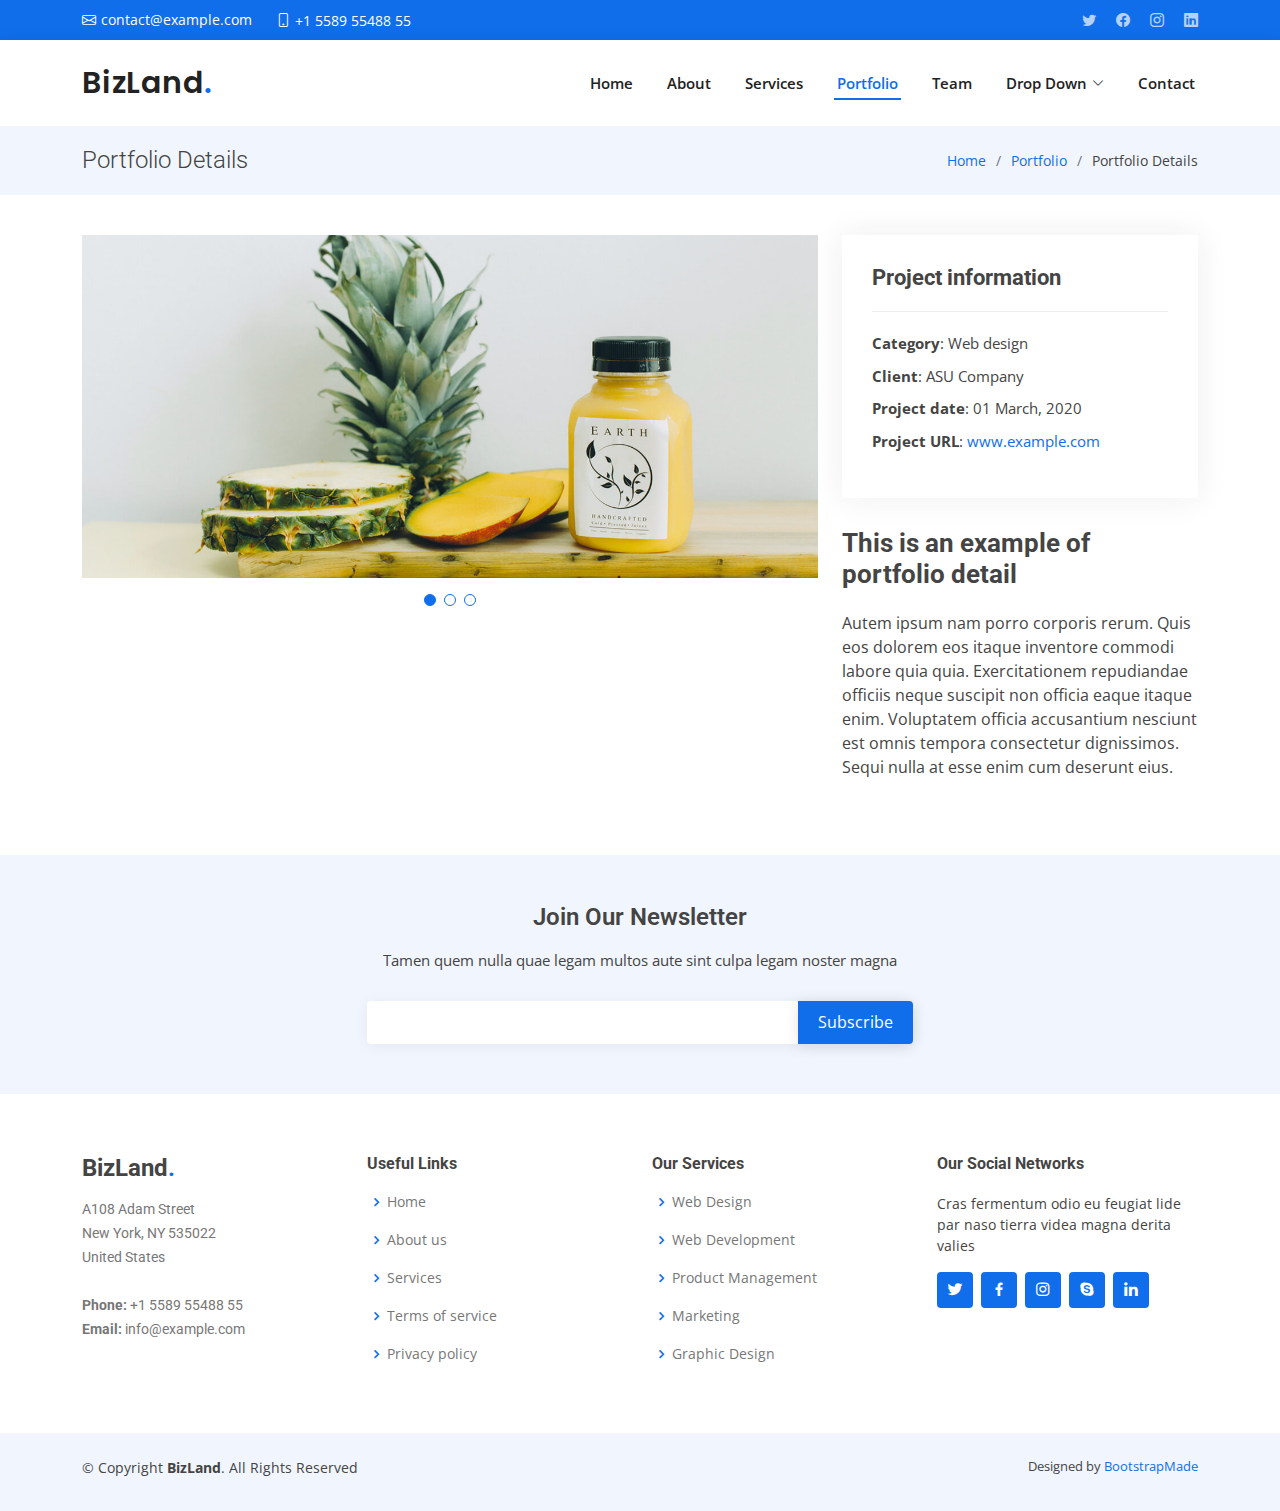
<file: portfolio-details.html>
<!DOCTYPE html>
<html lang="en">

<head>
  <meta charset="utf-8">
  <meta content="width=device-width, initial-scale=1.0" name="viewport">

  <title>Portfolio Details - BizLand Bootstrap Template</title>
  <meta content="" name="description">
  <meta content="" name="keywords">

  <!-- Favicons -->
  <link href="assets/img/favicon.png" rel="icon">
  <link href="assets/img/apple-touch-icon.png" rel="apple-touch-icon">

  <!-- Google Fonts -->
  <link href="https://fonts.googleapis.com/css?family=Open+Sans:300,300i,400,400i,600,600i,700,700i|Roboto:300,300i,400,400i,500,500i,600,600i,700,700i|Poppins:300,300i,400,400i,500,500i,600,600i,700,700i" rel="stylesheet">

  <!-- Vendor CSS Files -->
  <link href="assets/vendor/aos/aos.css" rel="stylesheet">
  <link href="assets/vendor/bootstrap/css/bootstrap.min.css" rel="stylesheet">
  <link href="assets/vendor/bootstrap-icons/bootstrap-icons.css" rel="stylesheet">
  <link href="assets/vendor/boxicons/css/boxicons.min.css" rel="stylesheet">
  <link href="assets/vendor/glightbox/css/glightbox.min.css" rel="stylesheet">
  <link href="assets/vendor/swiper/swiper-bundle.min.css" rel="stylesheet">

  <!-- Template Main CSS File -->
  <link href="assets/css/style.css" rel="stylesheet">

  <!-- =======================================================
  * Template Name: BizLand
  * Updated: Sep 18 2023 with Bootstrap v5.3.2
  * Template URL: https://bootstrapmade.com/bizland-bootstrap-business-template/
  * Author: BootstrapMade.com
  * License: https://bootstrapmade.com/license/
  ======================================================== -->
</head>

<body>

  <!-- ======= Top Bar ======= -->
  <section id="topbar" class="d-flex align-items-center">
    <div class="container d-flex justify-content-center justify-content-md-between">
      <div class="contact-info d-flex align-items-center">
        <i class="bi bi-envelope d-flex align-items-center"><a href="mailto:contact@example.com">contact@example.com</a></i>
        <i class="bi bi-phone d-flex align-items-center ms-4"><span>+1 5589 55488 55</span></i>
      </div>
      <div class="social-links d-none d-md-flex align-items-center">
        <a href="#" class="twitter"><i class="bi bi-twitter"></i></a>
        <a href="#" class="facebook"><i class="bi bi-facebook"></i></a>
        <a href="#" class="instagram"><i class="bi bi-instagram"></i></a>
        <a href="#" class="linkedin"><i class="bi bi-linkedin"></i></i></a>
      </div>
    </div>
  </section>

  <!-- ======= Header ======= -->
  <header id="header" class="d-flex align-items-center">
    <div class="container d-flex align-items-center justify-content-between">

      <h1 class="logo"><a href="index.html">BizLand<span>.</span></a></h1>
      <!-- Uncomment below if you prefer to use an image logo -->
      <!-- <a href="index.html" class="logo"><img src="assets/img/logo.png" alt=""></a>-->

      <nav id="navbar" class="navbar">
        <ul>
          <li><a class="nav-link scrollto " href="#hero">Home</a></li>
          <li><a class="nav-link scrollto" href="#about">About</a></li>
          <li><a class="nav-link scrollto" href="#services">Services</a></li>
          <li><a class="nav-link scrollto active" href="#portfolio">Portfolio</a></li>
          <li><a class="nav-link scrollto" href="#team">Team</a></li>
          <li class="dropdown"><a href="#"><span>Drop Down</span> <i class="bi bi-chevron-down"></i></a>
            <ul>
              <li><a href="#">Drop Down 1</a></li>
              <li class="dropdown"><a href="#"><span>Deep Drop Down</span> <i class="bi bi-chevron-right"></i></a>
                <ul>
                  <li><a href="#">Deep Drop Down 1</a></li>
                  <li><a href="#">Deep Drop Down 2</a></li>
                  <li><a href="#">Deep Drop Down 3</a></li>
                  <li><a href="#">Deep Drop Down 4</a></li>
                  <li><a href="#">Deep Drop Down 5</a></li>
                </ul>
              </li>
              <li><a href="#">Drop Down 2</a></li>
              <li><a href="#">Drop Down 3</a></li>
              <li><a href="#">Drop Down 4</a></li>
            </ul>
          </li>
          <li><a class="nav-link scrollto" href="#contact">Contact</a></li>
        </ul>
        <i class="bi bi-list mobile-nav-toggle"></i>
      </nav><!-- .navbar -->

    </div>
  </header><!-- End Header -->

  <main id="main" data-aos="fade-up">

    <!-- ======= Breadcrumbs Section ======= -->
    <section class="breadcrumbs">
      <div class="container">

        <div class="d-flex justify-content-between align-items-center">
          <h2>Portfolio Details</h2>
          <ol>
            <li><a href="index.html">Home</a></li>
            <li><a href="portfolio.html">Portfolio</a></li>
            <li>Portfolio Details</li>
          </ol>
        </div>

      </div>
    </section><!-- Breadcrumbs Section -->

    <!-- ======= Portfolio Details Section ======= -->
    <section id="portfolio-details" class="portfolio-details">
      <div class="container">

        <div class="row gy-4">

          <div class="col-lg-8">
            <div class="portfolio-details-slider swiper">
              <div class="swiper-wrapper align-items-center">

                <div class="swiper-slide">
                  <img src="assets/img/portfolio/portfolio-details-1.jpg" alt="">
                </div>

                <div class="swiper-slide">
                  <img src="assets/img/portfolio/portfolio-details-2.jpg" alt="">
                </div>

                <div class="swiper-slide">
                  <img src="assets/img/portfolio/portfolio-details-3.jpg" alt="">
                </div>

              </div>
              <div class="swiper-pagination"></div>
            </div>
          </div>

          <div class="col-lg-4">
            <div class="portfolio-info">
              <h3>Project information</h3>
              <ul>
                <li><strong>Category</strong>: Web design</li>
                <li><strong>Client</strong>: ASU Company</li>
                <li><strong>Project date</strong>: 01 March, 2020</li>
                <li><strong>Project URL</strong>: <a href="#">www.example.com</a></li>
              </ul>
            </div>
            <div class="portfolio-description">
              <h2>This is an example of portfolio detail</h2>
              <p>
                Autem ipsum nam porro corporis rerum. Quis eos dolorem eos itaque inventore commodi labore quia quia. Exercitationem repudiandae officiis neque suscipit non officia eaque itaque enim. Voluptatem officia accusantium nesciunt est omnis tempora consectetur dignissimos. Sequi nulla at esse enim cum deserunt eius.
              </p>
            </div>
          </div>

        </div>

      </div>
    </section><!-- End Portfolio Details Section -->

  </main><!-- End #main -->

  <!-- ======= Footer ======= -->
  <footer id="footer">

    <div class="footer-newsletter">
      <div class="container">
        <div class="row justify-content-center">
          <div class="col-lg-6">
            <h4>Join Our Newsletter</h4>
            <p>Tamen quem nulla quae legam multos aute sint culpa legam noster magna</p>
            <form action="" method="post">
              <input type="email" name="email"><input type="submit" value="Subscribe">
            </form>
          </div>
        </div>
      </div>
    </div>

    <div class="footer-top">
      <div class="container">
        <div class="row">

          <div class="col-lg-3 col-md-6 footer-contact">
            <h3>BizLand<span>.</span></h3>
            <p>
              A108 Adam Street <br>
              New York, NY 535022<br>
              United States <br><br>
              <strong>Phone:</strong> +1 5589 55488 55<br>
              <strong>Email:</strong> info@example.com<br>
            </p>
          </div>

          <div class="col-lg-3 col-md-6 footer-links">
            <h4>Useful Links</h4>
            <ul>
              <li><i class="bx bx-chevron-right"></i> <a href="#">Home</a></li>
              <li><i class="bx bx-chevron-right"></i> <a href="#">About us</a></li>
              <li><i class="bx bx-chevron-right"></i> <a href="#">Services</a></li>
              <li><i class="bx bx-chevron-right"></i> <a href="#">Terms of service</a></li>
              <li><i class="bx bx-chevron-right"></i> <a href="#">Privacy policy</a></li>
            </ul>
          </div>

          <div class="col-lg-3 col-md-6 footer-links">
            <h4>Our Services</h4>
            <ul>
              <li><i class="bx bx-chevron-right"></i> <a href="#">Web Design</a></li>
              <li><i class="bx bx-chevron-right"></i> <a href="#">Web Development</a></li>
              <li><i class="bx bx-chevron-right"></i> <a href="#">Product Management</a></li>
              <li><i class="bx bx-chevron-right"></i> <a href="#">Marketing</a></li>
              <li><i class="bx bx-chevron-right"></i> <a href="#">Graphic Design</a></li>
            </ul>
          </div>

          <div class="col-lg-3 col-md-6 footer-links">
            <h4>Our Social Networks</h4>
            <p>Cras fermentum odio eu feugiat lide par naso tierra videa magna derita valies</p>
            <div class="social-links mt-3">
              <a href="#" class="twitter"><i class="bx bxl-twitter"></i></a>
              <a href="#" class="facebook"><i class="bx bxl-facebook"></i></a>
              <a href="#" class="instagram"><i class="bx bxl-instagram"></i></a>
              <a href="#" class="google-plus"><i class="bx bxl-skype"></i></a>
              <a href="#" class="linkedin"><i class="bx bxl-linkedin"></i></a>
            </div>
          </div>

        </div>
      </div>
    </div>

    <div class="container py-4">
      <div class="copyright">
        &copy; Copyright <strong><span>BizLand</span></strong>. All Rights Reserved
      </div>
      <div class="credits">
        <!-- All the links in the footer should remain intact. -->
        <!-- You can delete the links only if you purchased the pro version. -->
        <!-- Licensing information: https://bootstrapmade.com/license/ -->
        <!-- Purchase the pro version with working PHP/AJAX contact form: https://bootstrapmade.com/bizland-bootstrap-business-template/ -->
        Designed by <a href="https://bootstrapmade.com/">BootstrapMade</a>
      </div>
    </div>
  </footer><!-- End Footer -->

  <div id="preloader"></div>
  <a href="#" class="back-to-top d-flex align-items-center justify-content-center"><i class="bi bi-arrow-up-short"></i></a>

  <!-- Vendor JS Files -->
  <script src="assets/vendor/purecounter/purecounter_vanilla.js"></script>
  <script src="assets/vendor/aos/aos.js"></script>
  <script src="assets/vendor/bootstrap/js/bootstrap.bundle.min.js"></script>
  <script src="assets/vendor/glightbox/js/glightbox.min.js"></script>
  <script src="assets/vendor/isotope-layout/isotope.pkgd.min.js"></script>
  <script src="assets/vendor/swiper/swiper-bundle.min.js"></script>
  <script src="assets/vendor/waypoints/noframework.waypoints.js"></script>
  <script src="assets/vendor/php-email-form/validate.js"></script>

  <!-- Template Main JS File -->
  <script src="assets/js/main.js"></script>

</body>

</html>
</file>
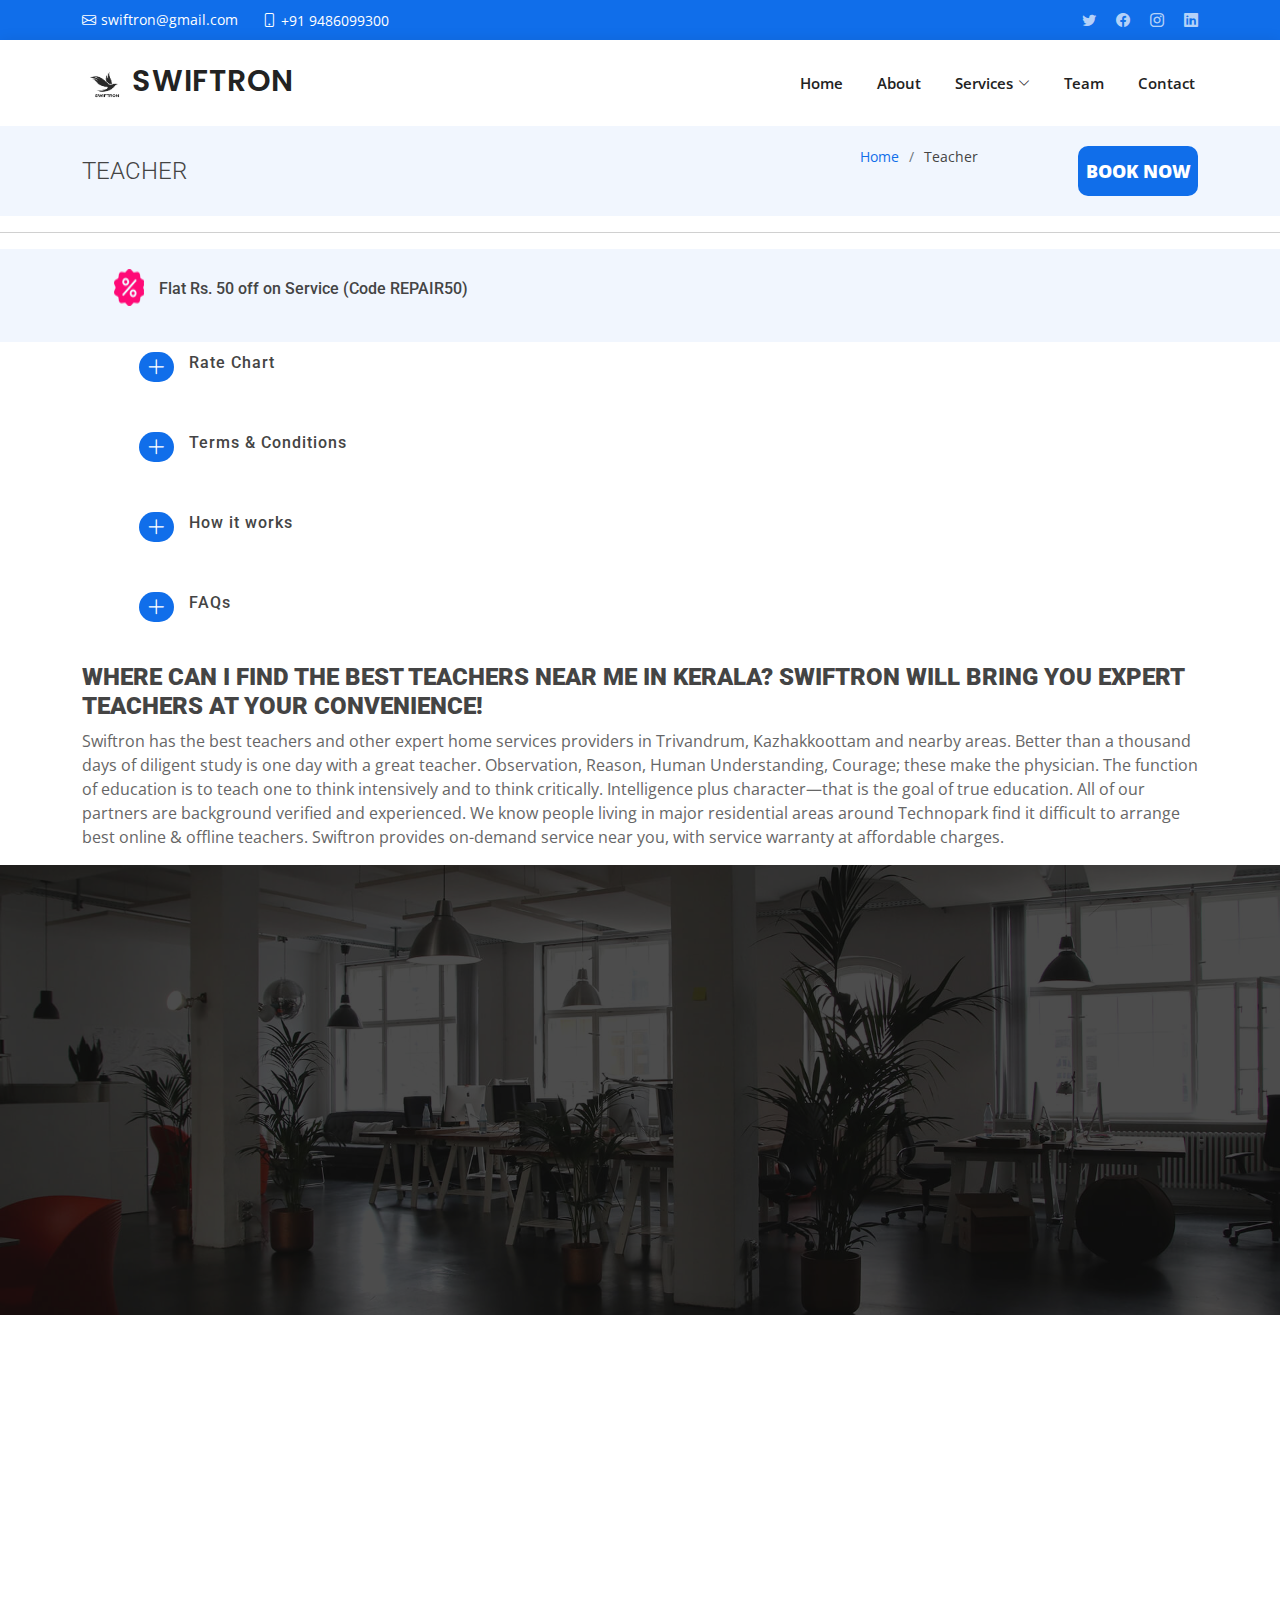
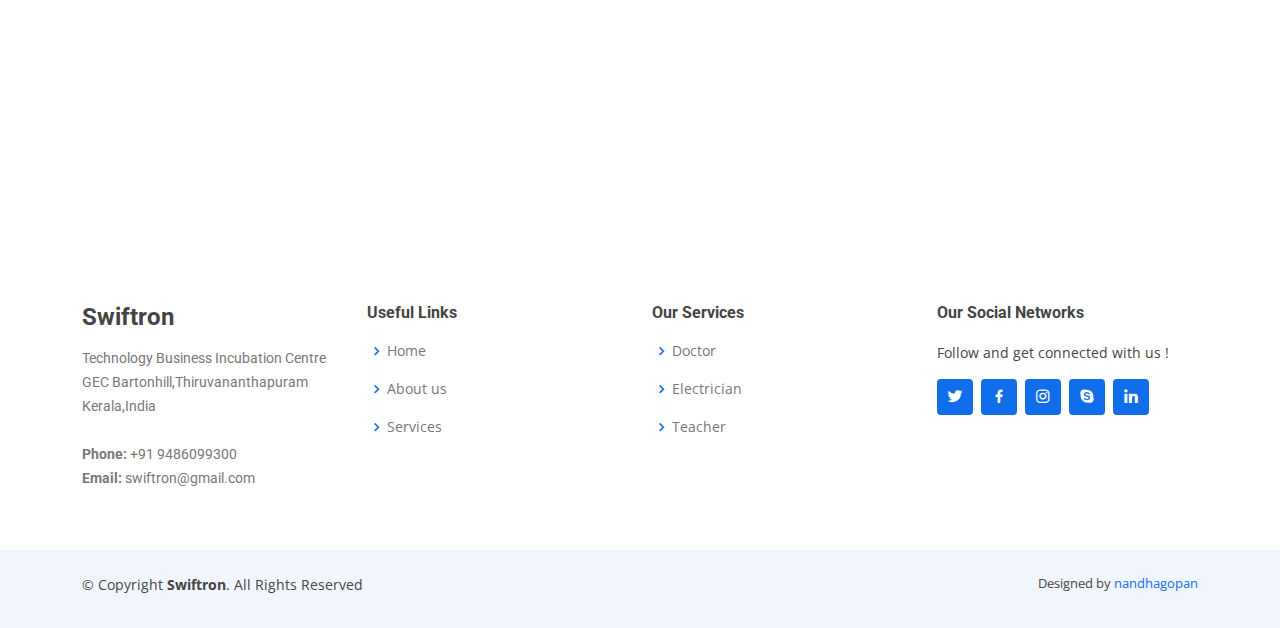
<file: teacher.html>
<!DOCTYPE html>
<html lang="en">

<head>
  <meta charset="utf-8">
  <meta content="width=device-width, initial-scale=1.0" name="viewport">

  <title>SWIFTRON-TEACHER</title>
  <meta content="" name="description">
  <meta content="" name="keywords">

  <!-- Favicons -->
  <link href="assets/img/logo.png" rel="icon">
  <link href="assets/img/apple-touch-icon.png" rel="apple-touch-icon">

  <!-- Google Fonts -->
  <link href="https://fonts.googleapis.com/css?family=Open+Sans:300,300i,400,400i,600,600i,700,700i|Roboto:300,300i,400,400i,500,500i,600,600i,700,700i|Poppins:300,300i,400,400i,500,500i,600,600i,700,700i" rel="stylesheet">

  <!-- Vendor CSS Files -->
  <link href="assets/vendor/aos/aos.css" rel="stylesheet">
  <link href="assets/vendor/bootstrap/css/bootstrap.min.css" rel="stylesheet">
  <link href="assets/vendor/bootstrap-icons/bootstrap-icons.css" rel="stylesheet">
  <link href="assets/vendor/boxicons/css/boxicons.min.css" rel="stylesheet">
  <link href="assets/vendor/glightbox/css/glightbox.min.css" rel="stylesheet">
  <link href="assets/vendor/swiper/swiper-bundle.min.css" rel="stylesheet">

  <!-- Template Main CSS File -->
  <link href="assets/css/style.css" rel="stylesheet">


</head>

<body>

  <!-- ======= Top Bar ======= -->
  <section id="topbar" class="d-flex align-items-center">
    <div class="container d-flex justify-content-center justify-content-md-between">
      <div class="contact-info d-flex align-items-center">
        <i class="bi bi-envelope d-flex align-items-center"><a href="mailto:swiftron@gmail.com">swiftron@gmail.com</a></i>
        <i class="bi bi-phone d-flex align-items-center ms-4"><span>+91 9486099300</span></i>
      </div>
      <div class="social-links d-none d-md-flex align-items-center">
        <a href="#" class="twitter"><i class="bi bi-twitter"></i></a>
        <a href="#" class="facebook"><i class="bi bi-facebook"></i></a>
        <a href="#" class="instagram"><i class="bi bi-instagram"></i></a>
        <a href="#" class="linkedin"><i class="bi bi-linkedin"></i></i></a>
      </div>
    </div>
  </section>

  <!-- ======= Header ======= -->
  <header id="header" class="d-flex align-items-center">
    <div class="container d-flex align-items-center justify-content-between">
      <div>
      
      <h1 class="logo"><a href="index.html" class="logo"><img src="assets/img/logo.png" alt=""></a><a href="index.html">SWIFTRON</a></h1>
      <!-- Uncomment below if you prefer to use an image logo -->
    </div>

      <nav id="navbar" class="navbar">
        <ul>
          <li><a class="nav-link scrollto " href="index.html">Home</a></li>
          <li><a class="nav-link scrollto" href="index.html">About</a></li>
          <li class="dropdown"><a href="#"><span>Services</span> <i class="bi bi-chevron-down"></i></a>
            <ul>
              <li><a href="doctor.html">Doctor</a></li>
              <li><a href="electrician.html">Electrician</a></li>
              <li><a href="teacher.html">Teacher</a></li>
            </ul>
          </li>
          <!-- <li><a class="nav-link scrollto " href="#portfolio">Portfolio</a></li> -->
          <li><a class="nav-link scrollto" href="index.html">Team</a></li>
          <!-- <li class="dropdown"><a href="#"><span>Drop Down</span> <i class="bi bi-chevron-down"></i></a>
            <ul>
              <li><a href="#">Drop Down 1</a></li>
              <li class="dropdown"><a href="#"><span>Deep Drop Down</span> <i class="bi bi-chevron-right"></i></a>
                <ul>
                  <li><a href="#">Deep Drop Down 1</a></li>
                  <li><a href="#">Deep Drop Down 2</a></li>
                  <li><a href="#">Deep Drop Down 3</a></li>
                  <li><a href="#">Deep Drop Down 4</a></li>
                  <li><a href="#">Deep Drop Down 5</a></li>
                </ul>
              </li>
              <li><a href="#">Drop Down 2</a></li>
              <li><a href="#">Drop Down 3</a></li>
              <li><a href="#">Drop Down 4</a></li>
            </ul>
          </li> -->
          <li><a class="nav-link scrollto" href="index.html">Contact</a></li>
        </ul>
        <i class="bi bi-list mobile-nav-toggle"></i>
      </nav><!-- .navbar -->

    </div>
  </header><!-- End Header -->

  <main id="main" data-aos="fade-up">

    <!-- ======= Breadcrumbs ======= -->
    <section class="breadcrumbs">
      <div class="container">

        <div class="d-flex justify-content-between align-items-center">
          <h2>TEACHER</h2>
          <ol>
            <li><a href="index.html">Home</a></li>
            <li>Teacher</li>
            <button id="b2">BOOK NOW</button>
          </ol>
        </div>

      </div>
    </section><!-- End Breadcrumbs -->
    <hr>
    <section class="breadcrumbs_2">
      <div class="container">

        <div class="d-flex justify-content-between align-items-center">
          <ol class="discount">
            <!-- <i id="icon" class="bi bi-percent"></i> -->
            <!-- <li> -->
              <img src="./assets/img/offer-badge.png" alt="">
              <h6>Flat Rs. 50 off on Service (Code REPAIR50)</h6>
            <!-- </li> -->
            
          </ol>
          
          
        </div>

      </div>
    </section><!-- End Breadcrumbs -->

    <!-- start tab-section -->
      <div class="container">
        <ol class="tab-list">
          <div id="tab1">
            <i class="bi bi-plus-lg" style="width: 35px;font-size:20px;background-color:  #106eea;text-align:center;color:  #fff;border-radius: 100px;"></i>
            <h6>Rate Chart</h6>
          </div>         
          <div id="tab2">
            <i class="bi bi-plus-lg" style="width: 35px;font-size:20px;background-color:  #106eea;text-align:center;color:  #fff;border-radius: 100px;"></i>
            <h6>Terms & Conditions</h6>
          </div>
          <div id="tab3">
            <i class="bi bi-plus-lg" style="width: 35px;font-size:20px;background-color:  #106eea;text-align:center;color:  #fff;border-radius: 100px;"></i>
            <h6>How it works</h6>
          </div>         
          <div id="tab4">
            <i class="bi bi-plus-lg" style="width: 35px;font-size:20px;background-color:  #106eea;text-align:center;color:  #fff;border-radius: 100px;"></i>
            <h6>FAQs</h6>
          </div>                    
        </ol>
      </div>
      <!-- end tab-section -->

      <div class="container">
        <div class="job">
          <h4 style="font-weight: 900;">WHERE CAN I FIND THE BEST TEACHERS NEAR ME IN KERALA? SWIFTRON WILL BRING YOU EXPERT TEACHERS AT YOUR CONVENIENCE!</h4>
          <p style="color: #666;">Swiftron has the best teachers and other expert home services providers in Trivandrum, Kazhakkoottam and nearby areas. Better than a thousand days of diligent study is one day with a great teacher. Observation, Reason, Human Understanding, Courage; these make the physician. The function of education is to teach one to think intensively and to think critically. Intelligence plus character—that is the goal of true education. All of our partners are background verified and experienced.

            We know people living in major residential areas around Technopark find it difficult to arrange best online & offline teachers. Swiftron provides on-demand service near you, with service warranty at affordable charges.</p>
        </div>
      </div>

      <!-- ======= Testimonials Section =======  -->
    <section id="testimonials" class="testimonials">
      <div class="container" data-aos="zoom-in">

        <div class="testimonials-slider swiper" data-aos="fade-up" data-aos-delay="100">
          <div class="swiper-wrapper">

            <div class="swiper-slide">
              <div class="testimonial-item">
                <img src="assets/img/testimonials/testimonials-1.jpg" class="testimonial-img" alt="">
                <h3>Saul Goodman</h3>
                <h4>Ceo &amp; Founder</h4>
                <p>
                  <i class="bx bxs-quote-alt-left quote-icon-left"></i>
                  Proin iaculis purus consequat sem cure digni ssim donec porttitora entum suscipit rhoncus. Accusantium quam, ultricies eget id, aliquam eget nibh et. Maecen aliquam, risus at semper.
                  <i class="bx bxs-quote-alt-right quote-icon-right"></i>
                </p>
              </div>
            </div> 
            <!-- End testimonial item -->

            <div class="swiper-slide">
              <div class="testimonial-item">
                <img src="assets/img/testimonials/testimonials-2.jpg" class="testimonial-img" alt="">
                <h3>Sara Wilsson</h3>
                <h4>Designer</h4>
                <p>
                  <i class="bx bxs-quote-alt-left quote-icon-left"></i>
                  Export tempor illum tamen malis malis eram quae irure esse labore quem cillum quid cillum eram malis quorum velit fore eram velit sunt aliqua noster fugiat irure amet legam anim culpa.
                  <i class="bx bxs-quote-alt-right quote-icon-right"></i>
                </p>
              </div>
            </div>
            <!-- End testimonial item -->

             <div class="swiper-slide">
              <div class="testimonial-item">
                <img src="assets/img/testimonials/testimonials-3.jpg" class="testimonial-img" alt="">
                <h3>Jena Karlis</h3>
                <h4>Store Owner</h4>
                <p>
                  <i class="bx bxs-quote-alt-left quote-icon-left"></i>
                  Enim nisi quem export duis labore cillum quae magna enim sint quorum nulla quem veniam duis minim tempor labore quem eram duis noster aute amet eram fore quis sint minim.
                  <i class="bx bxs-quote-alt-right quote-icon-right"></i>
                </p>
              </div>
            </div> 
             <!-- End testimonial item  -->

            <div class="swiper-slide">
              <div class="testimonial-item">
                <img src="assets/img/testimonials/testimonials-4.jpg" class="testimonial-img" alt="">
                <h3>Matt Brandon</h3>
                <h4>Freelancer</h4>
                <p>
                  <i class="bx bxs-quote-alt-left quote-icon-left"></i>
                  Fugiat enim eram quae cillum dolore dolor amet nulla culpa multos export minim fugiat minim velit minim dolor enim duis veniam ipsum anim magna sunt elit fore quem dolore labore illum veniam.
                  <i class="bx bxs-quote-alt-right quote-icon-right"></i>
                </p>
              </div>
            </div>
            <!-- End testimonial item -->

            <div class="swiper-slide">
              <div class="testimonial-item">
                <img src="assets/img/testimonials/testimonials-5.jpg" class="testimonial-img" alt="">
                <h3>John Larson</h3>
                <h4>Entrepreneur</h4>
                <p>
                  <i class="bx bxs-quote-alt-left quote-icon-left"></i>
                  Quis quorum aliqua sint quem legam fore sunt eram irure aliqua veniam tempor noster veniam enim culpa labore duis sunt culpa nulla illum cillum fugiat legam esse veniam culpa fore nisi cillum quid.
                  <i class="bx bxs-quote-alt-right quote-icon-right"></i>
                </p>
              </div>
            </div>
            <!-- End testimonial item -->

          </div>
          <div class="swiper-pagination"></div>
        </div>

      </div>
    </section>
    <!-- End Testimonials Section --->

    <!-- ======= Services Section ======= -->
    <section id="services" class="services">
      <div class="container" data-aos="fade-up">
        <h2 style="font-weight: 900;">OTHER SERVICES</h2>

        <div class="row">
          <div class="col-lg-4 col-md-6 d-flex align-items-stretch" data-aos="zoom-in" data-aos-delay="100">
            <div class="icon-box">
              <div class="icon"><a href="doctor.html"><i class='bx bx-plus-medical'></i></a></div>
              <h4><a href="doctor.html">Doctor</a></h4>
              <p>Wear the white coat with dignity and pride,it is an honor and privilege to get to serve the public as a physician.</p>
            </div>
          </div>

          <div class="col-lg-4 col-md-6 d-flex align-items-stretch mt-4 mt-md-0" data-aos="zoom-in" data-aos-delay="200">
            <div class="icon-box">
              <div class="icon"><a href="electrician.html"><i class="bx bx-bulb"></i></a></div>
              <h4><a href="electrician.html">Electrician</a></h4>
              <p>Electricians are the sparks of inspiration that ignite progress.</p>
            </div>
          </div>

          <!-- <div class="col-lg-4 col-md-6 d-flex align-items-stretch mt-4 mt-lg-0" data-aos="zoom-in" data-aos-delay="300">
            <div class="icon-box">
              <div class="icon"><i class="bx bx-book-open"></i></div>
              <h4><a href="teacher.html">Teacher</a></h4>
              <p>What the teacher is, is more important than what he teaches.</p>
            </div>
          </div>
        </div> -->

      </div>
    </section><!-- End Services Section -->


  </main>
  <!-- End #main -->

  <!-- ======= Footer ======= -->
  <footer id="footer">

    <!-- <div class="footer-newsletter">
      <div class="container">
        <div class="row justify-content-center">
          <div class="col-lg-6">
            <h4>Join Our Newsletter</h4>
            <p>Tamen quem nulla quae legam multos aute sint culpa legam noster magna</p>
            <form action="" method="post">
              <input type="email" name="email"><input type="submit" value="Subscribe">
            </form>
          </div>
        </div>
      </div>
    </div> -->

    <div class="footer-top">
      <div class="container">
        <div class="row">

          <div class="col-lg-3 col-md-6 footer-contact">
            <h3>Swiftron<span></span></h3>
            <p>
              Technology Business Incubation Centre <br>
              GEC Bartonhill,Thiruvananthapuram<br>
              Kerala,India <br><br>
              <strong>Phone:</strong> +91 9486099300<br>
              <strong>Email:</strong> swiftron@gmail.com<br>
            </p>
          </div>

          <div class="col-lg-3 col-md-6 footer-links">
            <h4>Useful Links</h4>
            <ul>
              <li><i class="bx bx-chevron-right"></i> <a href="#hero">Home</a></li>
              <li><i class="bx bx-chevron-right"></i> <a href="#about">About us</a></li>
              <li><i class="bx bx-chevron-right"></i> <a href="#services">Services</a></li>
              <!-- <li><i class="bx bx-chevron-right"></i> <a href="#">Terms of service</a></li>
              <li><i class="bx bx-chevron-right"></i> <a href="#">Privacy policy</a></li> -->
            </ul>
          </div>

          <div class="col-lg-3 col-md-6 footer-links">
            <h4>Our Services</h4>
            <ul>
              <li><i class="bx bx-chevron-right"></i> <a href="doctor.html">Doctor</a></li>
              <li><i class="bx bx-chevron-right"></i> <a href="electrician.html">Electrician</a></li>
              <li><i class="bx bx-chevron-right"></i> <a href="teacher.html">Teacher</a></li>
              <!-- <li><i class="bx bx-chevron-right"></i> <a href="#">Marketing</a></li>
              <li><i class="bx bx-chevron-right"></i> <a href="#">Graphic Design</a></li> -->
            </ul>
          </div>

          <div class="col-lg-3 col-md-6 footer-links">
            <h4>Our Social Networks</h4>
            <p>Follow and get connected with us !</p>
            <div class="social-links mt-3">
              <a href="#" class="twitter"><i class="bx bxl-twitter"></i></a>
              <a href="#" class="facebook"><i class="bx bxl-facebook"></i></a>
              <a href="#" class="instagram"><i class="bx bxl-instagram"></i></a>
              <a href="#" class="google-plus"><i class="bx bxl-skype"></i></a>
              <a href="#" class="linkedin"><i class="bx bxl-linkedin"></i></a>
            </div>
          </div>

        </div>
      </div>
    </div>

    <div class="container py-4">
      <div class="copyright">
        &copy; Copyright <strong><span>Swiftron</span></strong>. All Rights Reserved
      </div>
      <div class="credits">
        Designed by <a href="https://bio.link/nandhagopan">nandhagopan</a>
      </div>
    </div>
  </footer><!-- End Footer -->
  <div id="preloader"></div>
  <a href="#" class="back-to-top d-flex align-items-center justify-content-center"><i class="bi bi-arrow-up-short"></i></a>

  <!-- Vendor JS Files -->
  <script src="assets/vendor/purecounter/purecounter_vanilla.js"></script>
  <script src="assets/vendor/aos/aos.js"></script>
  <script src="assets/vendor/bootstrap/js/bootstrap.bundle.min.js"></script>
  <script src="assets/vendor/glightbox/js/glightbox.min.js"></script>
  <script src="assets/vendor/isotope-layout/isotope.pkgd.min.js"></script>
  <script src="assets/vendor/swiper/swiper-bundle.min.js"></script>
  <script src="assets/vendor/waypoints/noframework.waypoints.js"></script>
  <script src="assets/vendor/php-email-form/validate.js"></script>

  <!-- Template Main JS File -->
  <script src="assets/js/main.js"></script>

</body>

</html>
</file>
<file: assets/css/style.css>
/*--------------------------------------------------------------
# General
--------------------------------------------------------------*/
body {
  font-family: "Open Sans", sans-serif;
  color: #444444;
}

a {
  color: #106eea;
  text-decoration: none;
}

a:hover {
  color: #3b8af2;
  text-decoration: none;
}

h1,
h2,
h3,
h4,
h5,
h6 {
  font-family: "Roboto", sans-serif;
}

/*--------------------------------------------------------------
# Preloader
--------------------------------------------------------------*/
#preloader {
  position: fixed;
  top: 0;
  left: 0;
  right: 0;
  bottom: 0;
  z-index: 9999;
  overflow: hidden;
  background: #fff;
}

#preloader:before {
  content: "";
  position: fixed;
  top: calc(50% - 30px);
  left: calc(50% - 30px);
  border: 6px solid #106eea;
  border-top-color: #e2eefd;
  border-radius: 50%;
  width: 60px;
  height: 60px;
  animation: animate-preloader 1s linear infinite;
}

@keyframes animate-preloader {
  0% {
    transform: rotate(0deg);
  }

  100% {
    transform: rotate(360deg);
  }
}

/*--------------------------------------------------------------
# Back to top button
--------------------------------------------------------------*/
.back-to-top {
  position: fixed;
  visibility: hidden;
  opacity: 0;
  right: 15px;
  bottom: 15px;
  z-index: 996;
  background: #106eea;
  width: 40px;
  height: 40px;
  border-radius: 4px;
  transition: all 0.4s;
}

.back-to-top i {
  font-size: 28px;
  color: #fff;
  line-height: 0;
}

.back-to-top:hover {
  background: #3284f1;
  color: #fff;
}

.back-to-top.active {
  visibility: visible;
  opacity: 1;
}

/*--------------------------------------------------------------
# Disable aos animation delay on mobile devices
--------------------------------------------------------------*/
@media screen and (max-width: 768px) {
  [data-aos-delay] {
    transition-delay: 0 !important;
  }
}

/*--------------------------------------------------------------
# Top Bar
--------------------------------------------------------------*/
#topbar {
  background: #106eea;
  height: 40px;
  font-size: 14px;
  transition: all 0.5s;
  color: #fff;
  padding: 0;
}

#topbar .contact-info i {
  font-style: normal;
  color: #fff;
}

#topbar .contact-info i a,
#topbar .contact-info i span {
  padding-left: 5px;
  color: #fff;
}

#topbar .contact-info i a {
  line-height: 0;
  transition: 0.3s;
  transition: 0.3s;
}

#topbar .contact-info i a:hover {
  color: #fff;
  text-decoration: underline;
}

#topbar .social-links a {
  color: rgba(255, 255, 255, 0.7);
  line-height: 0;
  transition: 0.3s;
  margin-left: 20px;
}

#topbar .social-links a:hover {
  color: white;
}

/*--------------------------------------------------------------
# Header
--------------------------------------------------------------*/
#header {
  background: #fff;
  transition: all 0.5s;
  z-index: 997;
  height: 86px;
  box-shadow: 0px 2px 15px rgba(0, 0, 0, 0.1);
}

#header.fixed-top {
  height: 70px;
}

#header .logo {
  font-size: 30px;
 
  left: 0;
  margin: 0;
  padding: 0;
  line-height: 1;
  font-weight: 600;
  letter-spacing: 0.8px;
  font-family: "Poppins", sans-serif;
}

#header .logo a {
  color: #222222;
}

#header .logo a span {
  color: #106eea;
}

#header .logo img {
  max-height: 50px;
  border-radius: 50px;
}

.scrolled-offset {
  margin-top: 70px;
}

/*--------------------------------------------------------------
# Navigation Menu
--------------------------------------------------------------*/
/**
* Desktop Navigation 
*/
.navbar {
  padding: 0;
}

.navbar ul {
  margin: 0;
  padding: 0;
  display: flex;
  list-style: none;
  align-items: center;
}

.navbar li {
  position: relative;
}

.navbar>ul>li {
  white-space: nowrap;
  padding: 10px 0 10px 28px;
}

.navbar a,
.navbar a:focus {
  display: flex;
  align-items: center;
  justify-content: space-between;
  padding: 0 3px;
  font-size: 15px;
  font-weight: 600;
  color: #222222;
  white-space: nowrap;
  transition: 0.3s;
  position: relative;
}

.navbar a i,
.navbar a:focus i {
  font-size: 12px;
  line-height: 0;
  margin-left: 5px;
}

.navbar>ul>li>a:before {
  content: "";
  position: absolute;
  width: 100%;
  height: 2px;
  bottom: -6px;
  left: 0;
  background-color: #106eea;
  visibility: hidden;
  width: 0px;
  transition: all 0.3s ease-in-out 0s;
}

.navbar a:hover:before,
.navbar li:hover>a:before,
.navbar .active:before {
  visibility: visible;
  width: 100%;
}

.navbar a:hover,
.navbar .active,
.navbar .active:focus,
.navbar li:hover>a {
  color: #106eea;
}

.navbar .dropdown ul {
  display: block;
  position: absolute;
  left: 28px;
  top: calc(100% + 30px);
  margin: 0;
  padding: 10px 0;
  z-index: 99;
  opacity: 0;
  visibility: hidden;
  background: #fff;
  box-shadow: 0px 0px 30px rgba(127, 137, 161, 0.25);
  transition: 0.3s;
}

.navbar .dropdown ul li {
  min-width: 200px;
}

.navbar .dropdown ul a {
  padding: 10px 20px;
  font-weight: 400;
}

.navbar .dropdown ul a i {
  font-size: 12px;
}

.navbar .dropdown ul a:hover,
.navbar .dropdown ul .active:hover,
.navbar .dropdown ul li:hover>a {
  color: #106eea;
}

.navbar .dropdown:hover>ul {
  opacity: 1;
  top: 100%;
  visibility: visible;
}

.navbar .dropdown .dropdown ul {
  top: 0;
  left: calc(100% - 30px);
  visibility: hidden;
}

.navbar .dropdown .dropdown:hover>ul {
  opacity: 1;
  top: 0;
  left: 100%;
  visibility: visible;
}

@media (max-width: 1366px) {
  .navbar .dropdown .dropdown ul {
    left: -90%;
  }

  .navbar .dropdown .dropdown:hover>ul {
    left: -100%;
  }
}

/**
* Mobile Navigation 
*/
.mobile-nav-toggle {
  color: #222222;
  font-size: 28px;
  cursor: pointer;
  display: none;
  line-height: 0;
  transition: 0.5s;
}

.mobile-nav-toggle.bi-x {
  color: #fff;
}

@media (max-width: 991px) {
  .mobile-nav-toggle {
    display: block;
  }

  .navbar ul {
    display: none;
  }
}

.navbar-mobile {
  position: fixed;
  overflow: hidden;
  top: 0;
  right: 0;
  left: 0;
  bottom: 0;
  background: rgba(9, 9, 9, 0.9);
  transition: 0.3s;
  z-index: 999;
}

.navbar-mobile .mobile-nav-toggle {
  position: absolute;
  top: 15px;
  right: 15px;
}

.navbar-mobile ul {
  display: block;
  position: absolute;
  top: 55px;
  right: 15px;
  bottom: 15px;
  left: 15px;
  padding: 10px 0;
  background-color: #fff;
  overflow-y: auto;
  transition: 0.3s;
}

.navbar-mobile a,
.navbar-mobile a:focus {
  padding: 10px 20px;
  font-size: 15px;
  color: #222222;
}

.navbar-mobile>ul>li {
  padding: 0;
}

.navbar-mobile a:hover:before,
.navbar-mobile li:hover>a:before,
.navbar-mobile .active:before {
  visibility: hidden;
}

.navbar-mobile a:hover,
.navbar-mobile .active,
.navbar-mobile li:hover>a {
  color: #106eea;
}

.navbar-mobile .getstarted,
.navbar-mobile .getstarted:focus {
  margin: 15px;
}

.navbar-mobile .dropdown ul {
  position: static;
  display: none;
  margin: 10px 20px;
  padding: 10px 0;
  z-index: 99;
  opacity: 1;
  visibility: visible;
  background: #fff;
  box-shadow: 0px 0px 30px rgba(127, 137, 161, 0.25);
}

.navbar-mobile .dropdown ul li {
  min-width: 200px;
}

.navbar-mobile .dropdown ul a {
  padding: 10px 20px;
}

.navbar-mobile .dropdown ul a i {
  font-size: 12px;
}

.navbar-mobile .dropdown ul a:hover,
.navbar-mobile .dropdown ul .active:hover,
.navbar-mobile .dropdown ul li:hover>a {
  color: #106eea;
}

.navbar-mobile .dropdown>.dropdown-active {
  display: block;
}

/*--------------------------------------------------------------
# Hero Section
--------------------------------------------------------------*/
#hero {
  width: 100%;
  height: 75vh;
  background: url("../img/hero-bg.jpg") top left;
  background-size: cover;
  position: relative;
}

#hero:before {
  content: "";
  background: rgba(255, 255, 255, 0.6);
  position: absolute;
  bottom: 0;
  top: 0;
  left: 0;
  right: 0;
}

#hero .container {
  position: relative;
}

#hero h1 {
  margin: 0;
  font-size: 48px;
  font-weight: 700;
  line-height: 56px;
  color: #222222;
  font-family: "Poppins", sans-serif;
}

#hero h1 span {
  color: #106eea;
}

#hero h2 {
  color: #555555;
  margin: 5px 0 30px 0;
  font-size: 24px;
  font-weight: 400;
}

#hero .btn-get-started {
  font-family: "Roboto", sans-serif;
  text-transform: uppercase;
  font-weight: 500;
  font-size: 14px;
  letter-spacing: 1px;
  display: inline-block;
  padding: 10px 28px;
  border-radius: 4px;
  transition: 0.5s;
  color: #fff;
  background: #106eea;
}

#hero .btn-get-started:hover {
  background: #247cf0;
}

#hero .btn-watch-video {
  font-size: 16px;
  transition: 0.5s;
  margin-left: 25px;
  color: #222222;
  font-weight: 600;
  display: flex;
  align-items: center;
}

#hero .btn-watch-video i {
  color: #106eea;
  font-size: 32px;
  transition: 0.3s;
  line-height: 0;
  margin-right: 8px;
}

#hero .btn-watch-video:hover {
  color: #106eea;
}

#hero .btn-watch-video:hover i {
  color: #3b8af2;
}

@media (min-width: 1024px) {
  #hero {
    background-attachment: fixed;
  }
}

@media (max-width: 768px) {
  #hero {
    height: 100vh;
  }

  #hero h1 {
    font-size: 28px;
    line-height: 36px;
  }

  #hero h2 {
    font-size: 18px;
    line-height: 24px;
    margin-bottom: 30px;
  }

  #hero .btn-get-started,
  #hero .btn-watch-video {
    font-size: 13px;
  }
}

@media (max-height: 500px) {
  #hero {
    height: 120vh;
  }
}

/*--------------------------------------------------------------
# Sections General
--------------------------------------------------------------*/
section {
  padding: 60px 0;
  overflow: hidden;
}

.section-bg {
  background-color: #f6f9fe;
}

.section-title {
  text-align: center;
  padding-bottom: 30px;
}

.section-title h2 {
  font-size: 13px;
  letter-spacing: 1px;
  font-weight: 700;
  padding: 8px 20px;
  margin: 0;
  background: #e7f1fd;
  color: #106eea;
  display: inline-block;
  text-transform: uppercase;
  border-radius: 50px;
}

.section-title h3 {
  margin: 15px 0 0 0;
  font-size: 32px;
  font-weight: 700;
}

.section-title h3 span {
  color: #106eea;
}

.section-title p {
  margin: 15px auto 0 auto;
  font-weight: 600;
}

@media (min-width: 1024px) {
  .section-title p {
    width: 50%;
  }
}

/*--------------------------------------------------------------
# Breadcrumbs
--------------------------------------------------------------*/
.breadcrumbs {
  padding: 20px 0;
  background-color: #f1f6fe;
  min-height: 40px;
}

.breadcrumbs h2 {
  font-size: 24px;
  font-weight: 300;
  margin: 0;
}

@media (max-width: 992px) {
  .breadcrumbs h2 {
    margin: 0 0 10px 0;
  }
}

.breadcrumbs ol {
  display: flex;
  flex-wrap: wrap;
  list-style: none;
  padding: 0;
  margin: 0;
  font-size: 14px;
}

.breadcrumbs ol li+li {
  padding-left: 10px;
}

.breadcrumbs ol li+li::before {
  display: inline-block;
  padding-right: 10px;
  color: #6c757d;
  content: "/";
}

@media (max-width: 768px) {
  .breadcrumbs .d-flex {
    display: block !important;
  }

  .breadcrumbs ol {
    display: block;
  }

  .breadcrumbs ol li {
    display: inline-block;
  }
}

.breadcrumbs_2 {
  padding: 20px 0;
  background-color: #f1f6fe;
  min-height: 40px;
}

.breadcrumbs h2 {
  font-size: 24px;
  font-weight: 300;
  margin: 0;
}

@media (max-width: 992px) {
  .breadcrumbs h2 {
    margin: 0 0 10px 0;
  }
}

.breadcrumbs ol {
  display: flex;
  flex-wrap: wrap;
  list-style: none;
  padding: 0;
  margin: 0;
  font-size: 14px;
}

.breadcrumbs ol li+li {
  padding-left: 10px;
}

.breadcrumbs ol li+li::before {
  display: inline-block;
  padding-right: 10px;
  color: #6c757d;
  content: "/";
}

@media (max-width: 768px) {
  .breadcrumbs .d-flex {
    display: block !important;
  }

  .breadcrumbs ol {
    display: block;
  }

  .breadcrumbs ol li {
    display: inline-block;
  }
}

/*--------------------------------------------------------------
# Featured Services
--------------------------------------------------------------*/
.featured-services .icon-box {
  padding: 30px;
  position: relative;
  overflow: hidden;
  background: #fff;
  box-shadow: 0 0 29px 0 rgba(68, 88, 144, 0.12);
  transition: all 0.3s ease-in-out;
  border-radius: 8px;
  z-index: 1;
}

.featured-services .icon-box::before {
  content: "";
  position: absolute;
  background: #cbe0fb;
  right: 0;
  left: 0;
  bottom: 0;
  top: 100%;
  transition: all 0.3s;
  z-index: -1;
}

.featured-services .icon-box:hover::before {
  background: #106eea;
  top: 0;
  border-radius: 0px;
}

.featured-services .icon {
  margin-bottom: 15px;
}

.featured-services .icon i {
  font-size: 48px;
  line-height: 1;
  color: #106eea;
  transition: all 0.3s ease-in-out;
}

.featured-services .title {
  font-weight: 700;
  margin-bottom: 15px;
  font-size: 18px;
}

.featured-services .title a {
  color: #111;
}

.featured-services .description {
  font-size: 15px;
  line-height: 28px;
  margin-bottom: 0;
}

.featured-services .icon-box:hover .title a,
.featured-services .icon-box:hover .description {
  color: #fff;
}

.featured-services .icon-box:hover .icon i {
  color: #fff;
}

/*--------------------------------------------------------------
# About
--------------------------------------------------------------*/
.about .content h3 {
  font-weight: 600;
  font-size: 26px;
}

.about .content ul {
  list-style: none;
  padding: 0;
}

.about .content ul li {
  display: flex;
  align-items: flex-start;
  margin-bottom: 35px;
}

.about .content ul li:first-child {
  margin-top: 35px;
}

.about .content ul i {
  background: #fff;
  box-shadow: 0px 6px 15px rgba(16, 110, 234, 0.12);
  font-size: 24px;
  padding: 20px;
  margin-right: 15px;
  color: #106eea;
  border-radius: 50px;
}

.about .content ul h5 {
  font-size: 18px;
  color: #555555;
}

.about .content ul p {
  font-size: 15px;
}

.about .content p:last-child {
  margin-bottom: 0;
}

/*--------------------------------------------------------------
# Skills
--------------------------------------------------------------*/
.skills .progress {
  height: 60px;
  display: block;
  background: none;
  border-radius: 0;
}

.skills .progress .skill {
  padding: 0;
  margin: 0 0 6px 0;
  text-transform: uppercase;
  display: block;
  font-weight: 600;
  font-family: "Poppins", sans-serif;
  color: #222222;
}

.skills .progress .skill .val {
  float: right;
  font-style: normal;
}

.skills .progress-bar-wrap {
  background: #e2eefd;
  height: 10px;
}

.skills .progress-bar {
  width: 1px;
  height: 10px;
  transition: 0.9s;
  background-color: #106eea;
}

/*--------------------------------------------------------------
# Counts
--------------------------------------------------------------*/
.counts {
  padding: 70px 0 60px;
}

.counts .count-box {
  padding: 30px 30px 25px 30px;
  width: 100%;
  position: relative;
  text-align: center;
  background: #f1f6fe;
}

.counts .count-box i {
  position: absolute;
  top: -28px;
  left: 50%;
  transform: translateX(-50%);
  font-size: 24px;
  background: #106eea;
  color: #fff;
  width: 56px;
  height: 56px;
  line-height: 0;
  border-radius: 50px;
  border: 5px solid #fff;
  display: inline-flex;
  align-items: center;
  justify-content: center;
}

.counts .count-box span {
  font-size: 36px;
  display: block;
  font-weight: 600;
  color: #062b5b;
}

.counts .count-box p {
  padding: 0;
  margin: 0;
  font-family: "Roboto", sans-serif;
  font-size: 14px;
}

/*--------------------------------------------------------------
# Clients
--------------------------------------------------------------*/
.clients {
  padding: 15px 0;
  text-align: center;
}

.clients img {
  max-width: 45%;
  transition: all 0.4s ease-in-out;
  display: inline-block;
  padding: 15px 0;
}

.clients img:hover {
  transform: scale(1.15);
}

@media (max-width: 768px) {
  .clients img {
    max-width: 40%;
  }
}

/*--------------------------------------------------------------
# Services
--------------------------------------------------------------*/
.services .icon-box {
  text-align: center;
  border: 1px solid #e2eefd;
  padding: 80px 20px;
  transition: all ease-in-out 0.3s;
  background: #fff;
}

.services .icon-box .icon {
  margin: 0 auto;
  width: 64px;
  height: 64px;
  background: #f1f6fe;
  border-radius: 4px;
  border: 1px solid #deebfd;
  display: flex;
  align-items: center;
  justify-content: center;
  margin-bottom: 20px;
  transition: ease-in-out 0.3s;
}

.services .icon-box .icon i {
  color: #3b8af2;
  font-size: 28px;
  transition: ease-in-out 0.3s;
}

.services .icon-box h4 {
  font-weight: 700;
  margin-bottom: 15px;
  font-size: 24px;
}

.services .icon-box h4 a {
  color: #222222;
  transition: ease-in-out 0.3s;
}

.services .icon-box p {
  line-height: 24px;
  font-size: 14px;
  margin-bottom: 0;
}

.services .icon-box:hover {
  border-color: #fff;
  box-shadow: 0px 0 25px 0 rgba(16, 110, 234, 0.1);
}

.services .icon-box:hover h4 a,
.services .icon-box:hover .icon i {
  color: #106eea;
}

.services .icon-box:hover .icon {
  border-color: #106eea;
}

/*--------------------------------------------------------------
# Testimonials
--------------------------------------------------------------*/
.testimonials {
  padding: 80px 0;
  background: url("../img/testimonials-bg.jpg") no-repeat;
  background-position: center center;
  background-size: cover;
  position: relative;
}

.testimonials::before {
  content: "";
  position: absolute;
  left: 0;
  right: 0;
  top: 0;
  bottom: 0;
  background: rgba(0, 0, 0, 0.7);
}

.testimonials .section-header {
  margin-bottom: 40px;
}

.testimonials .testimonials-carousel,
.testimonials .testimonials-slider {
  overflow: hidden;
}

.testimonials .testimonial-item {
  text-align: center;
  color: #fff;
}

.testimonials .testimonial-item .testimonial-img {
  width: 100px;
  border-radius: 50%;
  border: 6px solid rgba(255, 255, 255, 0.15);
  margin: 0 auto;
}

.testimonials .testimonial-item h3 {
  font-size: 20px;
  font-weight: bold;
  margin: 10px 0 5px 0;
  color: #fff;
}

.testimonials .testimonial-item h4 {
  font-size: 14px;
  color: #ddd;
  margin: 0 0 15px 0;
}

.testimonials .testimonial-item .quote-icon-left,
.testimonials .testimonial-item .quote-icon-right {
  color: rgba(255, 255, 255, 0.4);
  font-size: 26px;
}

.testimonials .testimonial-item .quote-icon-left {
  display: inline-block;
  left: -5px;
  position: relative;
}

.testimonials .testimonial-item .quote-icon-right {
  display: inline-block;
  right: -5px;
  position: relative;
  top: 10px;
}

.testimonials .testimonial-item p {
  font-style: italic;
  margin: 0 auto 15px auto;
  color: #eee;
}

.testimonials .swiper-pagination {
  margin-top: 20px;
  position: relative;
}

.testimonials .swiper-pagination .swiper-pagination-bullet {
  width: 12px;
  height: 12px;
  background-color: rgba(255, 255, 255, 0.5);
  opacity: 1;
}

.testimonials .swiper-pagination .swiper-pagination-bullet-active {
  background-color: #106eea;
}

@media (min-width: 992px) {
  .testimonials .testimonial-item p {
    width: 80%;
  }
}

/*--------------------------------------------------------------
# Portfolio
--------------------------------------------------------------*/
.portfolio #portfolio-flters {
  padding: 0;
  margin: 0 auto 15px auto;
  list-style: none;
  text-align: center;
  border-radius: 50px;
  padding: 2px 15px;
}

.portfolio #portfolio-flters li {
  cursor: pointer;
  display: inline-block;
  padding: 10px 15px 8px 15px;
  font-size: 16px;
  font-weight: 600;
  line-height: 1;
  text-transform: uppercase;
  color: #444444;
  margin-bottom: 5px;
  transition: all 0.3s ease-in-out;
}

.portfolio #portfolio-flters li:hover,
.portfolio #portfolio-flters li.filter-active {
  color: #106eea;
}

.portfolio #portfolio-flters li:last-child {
  margin-right: 0;
}

.portfolio .portfolio-item {
  margin-bottom: 30px;
}

.portfolio .portfolio-item .portfolio-info {
  opacity: 0;
  position: absolute;
  left: 30px;
  right: 30px;
  bottom: 0;
  z-index: 3;
  transition: all ease-in-out 0.3s;
  background: rgba(255, 255, 255, 0.9);
  padding: 15px;
}

.portfolio .portfolio-item .portfolio-info h4 {
  font-size: 18px;
  color: #fff;
  font-weight: 600;
  color: #222222;
}

.portfolio .portfolio-item .portfolio-info p {
  color: #555555;
  font-size: 14px;
  margin-bottom: 0;
}

.portfolio .portfolio-item .portfolio-info .preview-link,
.portfolio .portfolio-item .portfolio-info .details-link {
  position: absolute;
  right: 40px;
  font-size: 24px;
  top: calc(50% - 18px);
  color: #3c3c3c;
}

.portfolio .portfolio-item .portfolio-info .preview-link:hover,
.portfolio .portfolio-item .portfolio-info .details-link:hover {
  color: #106eea;
}

.portfolio .portfolio-item .portfolio-info .details-link {
  right: 10px;
}

.portfolio .portfolio-item .portfolio-links {
  opacity: 0;
  left: 0;
  right: 0;
  text-align: center;
  z-index: 3;
  position: absolute;
  transition: all ease-in-out 0.3s;
}

.portfolio .portfolio-item .portfolio-links a {
  color: #fff;
  margin: 0 2px;
  font-size: 28px;
  display: inline-block;
  transition: 0.3s;
}

.portfolio .portfolio-item .portfolio-links a:hover {
  color: #6ba7f5;
}

.portfolio .portfolio-item:hover .portfolio-info {
  opacity: 1;
  bottom: 20px;
}

/*--------------------------------------------------------------
# Portfolio Details
--------------------------------------------------------------*/
.portfolio-details {
  padding-top: 40px;
}

.portfolio-details .portfolio-details-slider img {
  width: 100%;
}

.portfolio-details .portfolio-details-slider .swiper-pagination {
  margin-top: 20px;
  position: relative;
}

.portfolio-details .portfolio-details-slider .swiper-pagination .swiper-pagination-bullet {
  width: 12px;
  height: 12px;
  background-color: #fff;
  opacity: 1;
  border: 1px solid #106eea;
}

.portfolio-details .portfolio-details-slider .swiper-pagination .swiper-pagination-bullet-active {
  background-color: #106eea;
}

.portfolio-details .portfolio-info {
  padding: 30px;
  box-shadow: 0px 0 30px rgba(34, 34, 34, 0.08);
}

.portfolio-details .portfolio-info h3 {
  font-size: 22px;
  font-weight: 700;
  margin-bottom: 20px;
  padding-bottom: 20px;
  border-bottom: 1px solid #eee;
}

.portfolio-details .portfolio-info ul {
  list-style: none;
  padding: 0;
  font-size: 15px;
}

.portfolio-details .portfolio-info ul li+li {
  margin-top: 10px;
}

.portfolio-details .portfolio-description {
  padding-top: 30px;
}

.portfolio-details .portfolio-description h2 {
  font-size: 26px;
  font-weight: 700;
  margin-bottom: 20px;
}

.portfolio-details .portfolio-description p {
  padding: 0;
}

/*--------------------------------------------------------------
# Team
--------------------------------------------------------------*/
.team {
  padding: 60px 0;
}

.team .member {
  margin-bottom: 20px;
  overflow: hidden;
  border-radius: 4px;
  background: #fff;
  box-shadow: 0px 2px 15px rgba(16, 110, 234, 0.15);
}

.team .member .member-img {
  position: relative;
  overflow: hidden;
}

.team .member .social {
  position: absolute;
  left: 0;
  bottom: 30px;
  right: 0;
  opacity: 0;
  transition: ease-in-out 0.3s;
  text-align: center;
}

.team .member .social a {
  transition: color 0.3s;
  color: #222222;
  margin: 0 3px;
  padding-top: 7px;
  border-radius: 4px;
  width: 36px;
  height: 36px;
  background: rgba(16, 110, 234, 0.8);
  display: inline-block;
  transition: ease-in-out 0.3s;
  color: #fff;
}

.team .member .social a:hover {
  background: #3b8af2;
}

.team .member .social i {
  font-size: 18px;
}

.team .member .member-info {
  padding: 25px 15px;
}

.team .member .member-info h4 {
  font-weight: 700;
  margin-bottom: 5px;
  font-size: 18px;
  color: #222222;
}

.team .member .member-info span {
  display: block;
  font-size: 13px;
  font-weight: 400;
  color: #aaaaaa;
}

.team .member .member-info p {
  font-style: italic;
  font-size: 14px;
  line-height: 26px;
  color: #777777;
}

.team .member:hover .social {
  opacity: 1;
  bottom: 15px;
}

/*--------------------------------------------------------------
# Pricing
--------------------------------------------------------------*/
.pricing .box {
  padding: 20px;
  background: #fff;
  text-align: center;
  box-shadow: 0px 0px 4px rgba(0, 0, 0, 0.12);
  border-radius: 5px;
  position: relative;
  overflow: hidden;
}

.pricing .box h3 {
  font-weight: 400;
  margin: -20px -20px 20px -20px;
  padding: 20px 15px;
  font-size: 16px;
  font-weight: 600;
  color: #777777;
  background: #f8f8f8;
}

.pricing .box h4 {
  font-size: 36px;
  color: #106eea;
  font-weight: 600;
  font-family: "Poppins", sans-serif;
  margin-bottom: 20px;
}

.pricing .box h4 sup {
  font-size: 20px;
  top: -15px;
  left: -3px;
}

.pricing .box h4 span {
  color: #bababa;
  font-size: 16px;
  font-weight: 300;
}

.pricing .box ul {
  padding: 0;
  list-style: none;
  color: #444444;
  text-align: center;
  line-height: 20px;
  font-size: 14px;
}

.pricing .box ul li {
  padding-bottom: 16px;
}

.pricing .box ul i {
  color: #106eea;
  font-size: 18px;
  padding-right: 4px;
}

.pricing .box ul .na {
  color: #ccc;
  text-decoration: line-through;
}

.pricing .btn-wrap {
  margin: 20px -20px -20px -20px;
  padding: 20px 15px;
  background: #f8f8f8;
  text-align: center;
}

.pricing .btn-buy {
  background: #106eea;
  display: inline-block;
  padding: 8px 35px 10px 35px;
  border-radius: 4px;
  color: #fff;
  transition: none;
  font-size: 14px;
  font-weight: 400;
  font-family: "Roboto", sans-serif;
  font-weight: 600;
  transition: 0.3s;
}

.pricing .btn-buy:hover {
  background: #3b8af2;
}

.pricing .featured h3 {
  color: #fff;
  background: #106eea;
}

.pricing .advanced {
  width: 200px;
  position: absolute;
  top: 18px;
  right: -68px;
  transform: rotate(45deg);
  z-index: 1;
  font-size: 14px;
  padding: 1px 0 3px 0;
  background: #106eea;
  color: #fff;
}

/*--------------------------------------------------------------
# Frequently Asked Questions
--------------------------------------------------------------*/
.faq {
  padding: 60px 0;
}

.faq .faq-list {
  padding: 0;
  list-style: none;
}

.faq .faq-list li {
  border-bottom: 1px solid #d4e5fc;
  margin-bottom: 20px;
  padding-bottom: 20px;
}

.faq .faq-list .question {
  display: block;
  position: relative;
  font-family: #106eea;
  font-size: 18px;
  line-height: 24px;
  font-weight: 400;
  padding-left: 25px;
  cursor: pointer;
  color: #0d58ba;
  transition: 0.3s;
}

.faq .faq-list i {
  font-size: 16px;
  position: absolute;
  left: 0;
  top: -2px;
}

.faq .faq-list p {
  margin-bottom: 0;
  padding: 10px 0 0 25px;
}

.faq .faq-list .icon-show {
  display: none;
}

.faq .faq-list .collapsed {
  color: black;
}

.faq .faq-list .collapsed:hover {
  color: #106eea;
}

.faq .faq-list .collapsed .icon-show {
  display: inline-block;
  transition: 0.6s;
}

.faq .faq-list .collapsed .icon-close {
  display: none;
  transition: 0.6s;
}

/*--------------------------------------------------------------
# Contact
--------------------------------------------------------------*/
.contact .info-box {
  color: #444444;
  text-align: center;
  box-shadow: 0 0 30px rgba(214, 215, 216, 0.3);
  padding: 20px 0 30px 0;
}

.contact .info-box i {
  font-size: 32px;
  color: #106eea;
  border-radius: 50%;
  padding: 8px;
  border: 2px dotted #b3d1fa;
}

.contact .info-box h3 {
  font-size: 20px;
  color: #777777;
  font-weight: 700;
  margin: 10px 0;
}

.contact .info-box p {
  padding: 0;
  line-height: 24px;
  font-size: 14px;
  margin-bottom: 0;
}

.contact .php-email-form {
  box-shadow: 0 0 30px rgba(214, 215, 216, 0.4);
  padding: 30px;
}

.contact .php-email-form .error-message {
  display: none;
  color: #fff;
  background: #ed3c0d;
  text-align: left;
  padding: 15px;
  font-weight: 600;
}

.contact .php-email-form .error-message br+br {
  margin-top: 25px;
}

.contact .php-email-form .sent-message {
  display: none;
  color: #fff;
  background: #18d26e;
  text-align: center;
  padding: 15px;
  font-weight: 600;
}

.contact .php-email-form .loading {
  display: none;
  background: #fff;
  text-align: center;
  padding: 15px;
}

.contact .php-email-form .loading:before {
  content: "";
  display: inline-block;
  border-radius: 50%;
  width: 24px;
  height: 24px;
  margin: 0 10px -6px 0;
  border: 3px solid #18d26e;
  border-top-color: #eee;
  animation: animate-loading 1s linear infinite;
}

.contact .php-email-form .form-group {
  margin-bottom: 20px;
}

.contact .php-email-form input,
.contact .php-email-form textarea {
  border-radius: 0;
  box-shadow: none;
  font-size: 14px;
}

.contact .php-email-form input:focus,
.contact .php-email-form textarea:focus {
  border-color: #106eea;
}

.contact .php-email-form input {
  padding: 10px 15px;
}

.contact .php-email-form textarea {
  padding: 12px 15px;
}

.contact .php-email-form button[type=submit] {
  background: #106eea;
  border: 0;
  padding: 10px 30px;
  color: #fff;
  transition: 0.4s;
  border-radius: 4px;
}

.contact .php-email-form button[type=submit]:hover {
  background: #3b8af2;
}

@keyframes animate-loading {
  0% {
    transform: rotate(0deg);
  }

  100% {
    transform: rotate(360deg);
  }
}

/*--------------------------------------------------------------
# Footer
--------------------------------------------------------------*/
#footer {
  background: #fff;
  padding: 0 0 30px 0;
  color: #444444;
  font-size: 14px;
  background: #f1f6fe;
}

#footer .footer-newsletter {
  padding: 50px 0;
  background: #f1f6fe;
  text-align: center;
  font-size: 15px;
}

#footer .footer-newsletter h4 {
  font-size: 24px;
  margin: 0 0 20px 0;
  padding: 0;
  line-height: 1;
  font-weight: 600;
}

#footer .footer-newsletter form {
  margin-top: 30px;
  background: #fff;
  padding: 6px 10px;
  position: relative;
  border-radius: 4px;
  box-shadow: 0px 2px 15px rgba(0, 0, 0, 0.06);
  text-align: left;
}

#footer .footer-newsletter form input[type=email] {
  border: 0;
  padding: 4px 8px;
  width: calc(100% - 100px);
}

#footer .footer-newsletter form input[type=submit] {
  position: absolute;
  top: 0;
  right: 0;
  bottom: 0;
  border: 0;
  background: none;
  font-size: 16px;
  padding: 0 20px;
  background: #106eea;
  color: #fff;
  transition: 0.3s;
  border-radius: 0 4px 4px 0;
  box-shadow: 0px 2px 15px rgba(0, 0, 0, 0.1);
}

#footer .footer-newsletter form input[type=submit]:hover {
  background: #0d58ba;
}

#footer .footer-top {
  padding: 60px 0 30px 0;
  background: #fff;
}

#footer .footer-top .footer-contact {
  margin-bottom: 30px;
}

#footer .footer-top .footer-contact h3 {
  font-size: 24px;
  margin: 0 0 15px 0;
  padding: 2px 0 2px 0;
  line-height: 1;
  font-weight: 700;
}

#footer .footer-top .footer-contact h3 span {
  color: #106eea;
}

#footer .footer-top .footer-contact p {
  font-size: 14px;
  line-height: 24px;
  margin-bottom: 0;
  font-family: "Roboto", sans-serif;
  color: #777777;
}

#footer .footer-top h4 {
  font-size: 16px;
  font-weight: bold;
  color: #444444;
  position: relative;
  padding-bottom: 12px;
}

#footer .footer-top .footer-links {
  margin-bottom: 30px;
}

#footer .footer-top .footer-links ul {
  list-style: none;
  padding: 0;
  margin: 0;
}

#footer .footer-top .footer-links ul i {
  padding-right: 2px;
  color: #106eea;
  font-size: 18px;
  line-height: 1;
}

#footer .footer-top .footer-links ul li {
  padding: 10px 0;
  display: flex;
  align-items: center;
}

#footer .footer-top .footer-links ul li:first-child {
  padding-top: 0;
}

#footer .footer-top .footer-links ul a {
  color: #777777;
  transition: 0.3s;
  display: inline-block;
  line-height: 1;
}

#footer .footer-top .footer-links ul a:hover {
  text-decoration: none;
  color: #106eea;
}

#footer .footer-top .social-links a {
  font-size: 18px;
  display: inline-block;
  background: #106eea;
  color: #fff;
  line-height: 1;
  padding: 8px 0;
  margin-right: 4px;
  border-radius: 4px;
  text-align: center;
  width: 36px;
  height: 36px;
  transition: 0.3s;
}

#footer .footer-top .social-links a:hover {
  background: #3b8af2;
  color: #fff;
  text-decoration: none;
}

#footer .copyright {
  text-align: center;
  float: left;
}

#footer .credits {
  float: right;
  text-align: center;
  font-size: 13px;
  color: #444444;
}

@media (max-width: 768px) {

  #footer .copyright,
  #footer .credits {
    float: none;
    text-align: center;
    padding: 2px 0;
  }
}

/* ELECTRICIAN */

#b2{
  background-color:#106eea ;
  color: #fff;
  width: 120px;
  height: 50px;
  border: none;
  border-radius: 10px;
  margin-left: 100px;
  font-size: 18px;
  font-weight: 900;
}
.discount{
  display: flex;
}
#icon{
    color: #106eea#fefefe;
    font-size: 24px;
    margin-left: 50px;
    padding-top: 0px;
  }
.discount h6{
  padding-left: 15px;
  padding-top: 10px;
}
.tab_list{
  padding: 100px;
}
#tab1,#tab2,#tab3,#tab4{
  display: flex;
  letter-spacing: 1px;
  
}
 .bi .bi,h6{
  padding-left: 15px;
  padding-top: 1px;
}
#tab1 .bi .bi{
  background-color: #106eea;
}
#tab2,#tab3,#tab4{
  padding: 25px;
}
#tab1{
  padding-left: 25px;
  padding-top: 10px;
  padding-bottom: 25px;
}
</file>
